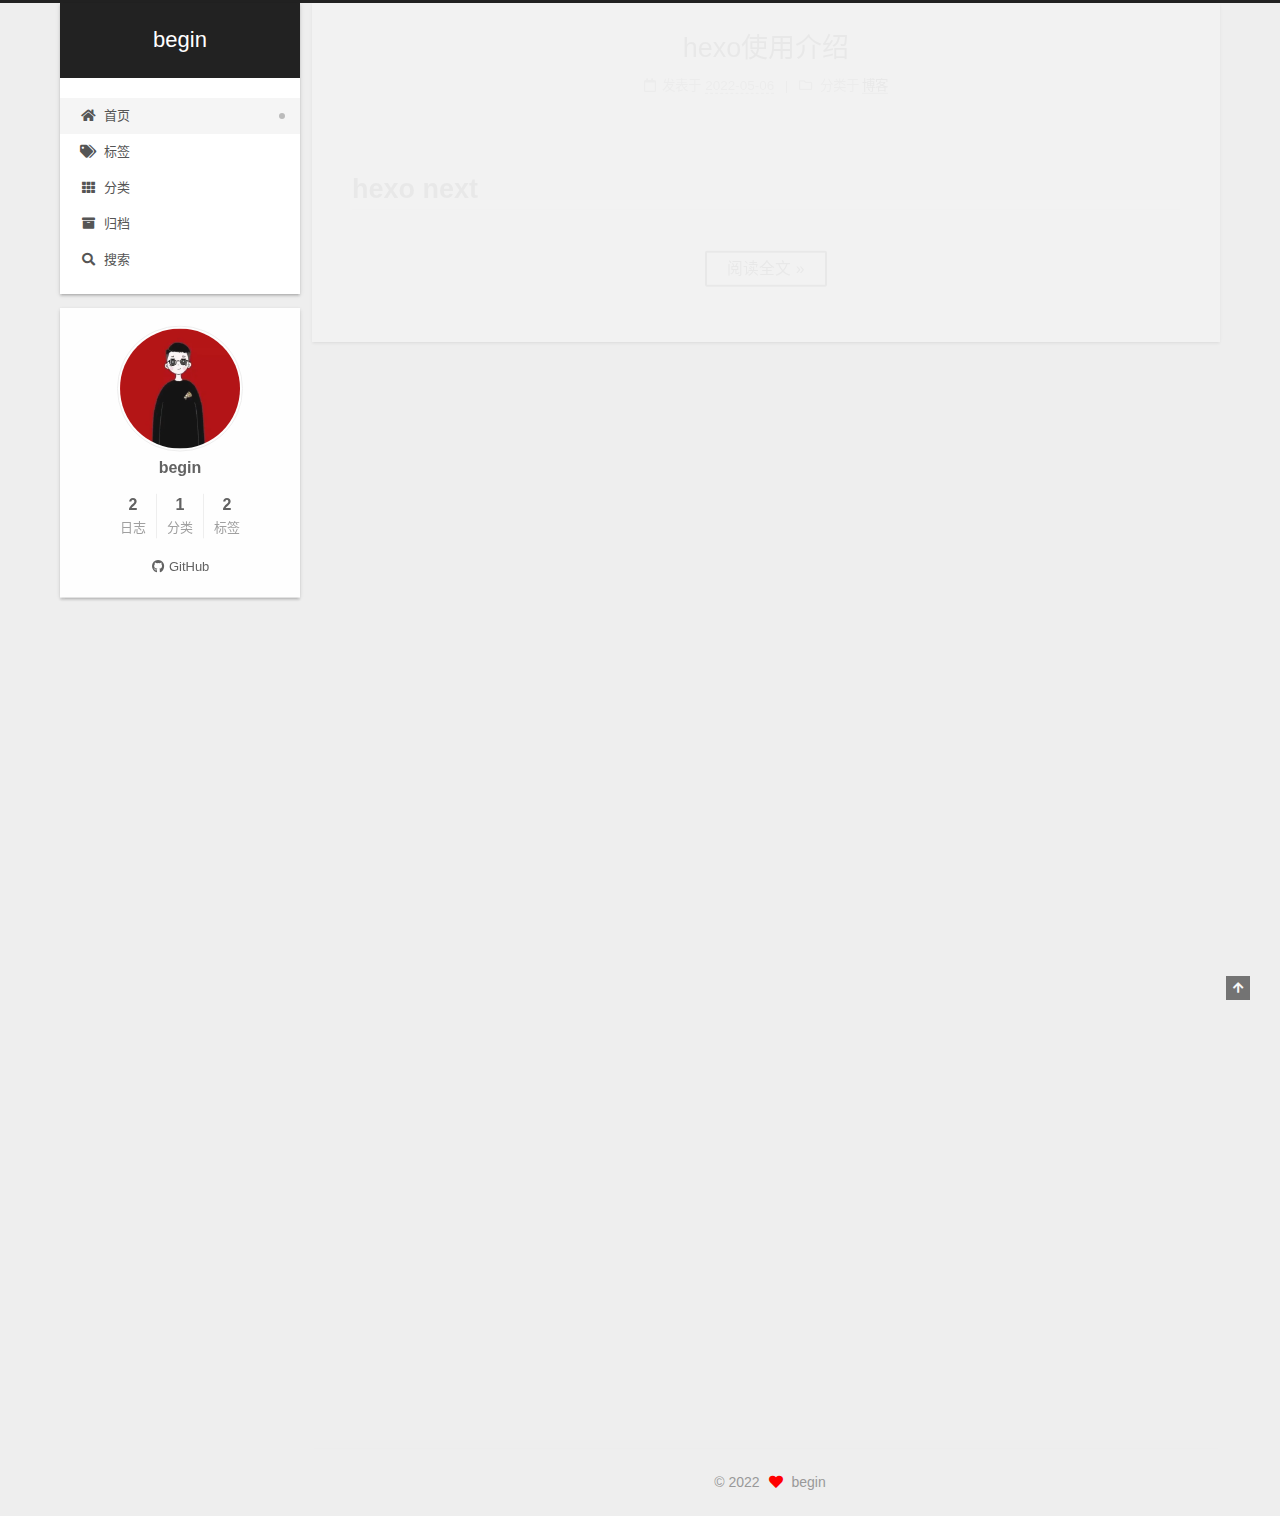
<file: index.html>
<!DOCTYPE html>
<html lang="zh-CN">
<head>
  <meta charset="UTF-8">
<meta name="viewport" content="width=device-width, initial-scale=1, maximum-scale=2">
<meta name="theme-color" content="#222">
<meta name="generator" content="Hexo 6.1.0">
  <link rel="apple-touch-icon" sizes="180x180" href="/images/apple-touch-icon-next.png">
  <link rel="icon" type="image/png" sizes="32x32" href="/images/favicon-32x32-next.png">
  <link rel="icon" type="image/png" sizes="16x16" href="/images/favicon-16x16-next.png">
  <link rel="mask-icon" href="/images/logo.svg" color="#222">

<link rel="stylesheet" href="/css/main.css">


<link rel="stylesheet" href="/lib/font-awesome/css/all.min.css">

<script id="hexo-configurations">
    var NexT = window.NexT || {};
    var CONFIG = {"hostname":"hellobegin.club","root":"/","scheme":"Gemini","version":"7.8.0","exturl":false,"sidebar":{"position":"left","display":"post","padding":18,"offset":12,"onmobile":false},"copycode":{"enable":false,"show_result":false,"style":null},"back2top":{"enable":true,"sidebar":false,"scrollpercent":false},"bookmark":{"enable":false,"color":"#222","save":"auto"},"fancybox":false,"mediumzoom":false,"lazyload":false,"pangu":false,"comments":{"style":"tabs","active":null,"storage":true,"lazyload":false,"nav":null},"algolia":{"hits":{"per_page":10},"labels":{"input_placeholder":"Search for Posts","hits_empty":"We didn't find any results for the search: ${query}","hits_stats":"${hits} results found in ${time} ms"}},"localsearch":{"enable":true,"trigger":"auto","top_n_per_article":1,"unescape":false,"preload":false},"motion":{"enable":true,"async":false,"transition":{"post_block":"fadeIn","post_header":"slideDownIn","post_body":"slideDownIn","coll_header":"slideLeftIn","sidebar":"slideUpIn"}},"path":"search.xml"};
  </script>

  <meta property="og:type" content="website">
<meta property="og:title" content="begin">
<meta property="og:url" content="http://hellobegin.club/index.html">
<meta property="og:site_name" content="begin">
<meta property="og:locale" content="zh_CN">
<meta property="article:author" content="begin">
<meta name="twitter:card" content="summary">

<link rel="canonical" href="http://hellobegin.club/">


<script id="page-configurations">
  // https://hexo.io/docs/variables.html
  CONFIG.page = {
    sidebar: "",
    isHome : true,
    isPost : false,
    lang   : 'zh-CN'
  };
</script>

  <title>begin</title>
  






  <noscript>
  <style>
  .use-motion .brand,
  .use-motion .menu-item,
  .sidebar-inner,
  .use-motion .post-block,
  .use-motion .pagination,
  .use-motion .comments,
  .use-motion .post-header,
  .use-motion .post-body,
  .use-motion .collection-header { opacity: initial; }

  .use-motion .site-title,
  .use-motion .site-subtitle {
    opacity: initial;
    top: initial;
  }

  .use-motion .logo-line-before i { left: initial; }
  .use-motion .logo-line-after i { right: initial; }
  </style>
</noscript>

</head>

<body itemscope itemtype="http://schema.org/WebPage">
  <div class="container use-motion">
    <div class="headband"></div>

    <header class="header" itemscope itemtype="http://schema.org/WPHeader">
      <div class="header-inner"><div class="site-brand-container">
  <div class="site-nav-toggle">
    <div class="toggle" aria-label="切换导航栏">
      <span class="toggle-line toggle-line-first"></span>
      <span class="toggle-line toggle-line-middle"></span>
      <span class="toggle-line toggle-line-last"></span>
    </div>
  </div>

  <div class="site-meta">

    <a href="/" class="brand" rel="start">
      <span class="logo-line-before"><i></i></span>
      <h1 class="site-title">begin</h1>
      <span class="logo-line-after"><i></i></span>
    </a>
  </div>

  <div class="site-nav-right">
    <div class="toggle popup-trigger">
        <i class="fa fa-search fa-fw fa-lg"></i>
    </div>
  </div>
</div>




<nav class="site-nav">
  <ul id="menu" class="main-menu menu">
        <li class="menu-item menu-item-home">

    <a href="/" rel="section"><i class="fa fa-home fa-fw"></i>首页</a>

  </li>
        <li class="menu-item menu-item-tags">

    <a href="/tags/" rel="section"><i class="fa fa-tags fa-fw"></i>标签</a>

  </li>
        <li class="menu-item menu-item-categories">

    <a href="/categories/" rel="section"><i class="fa fa-th fa-fw"></i>分类</a>

  </li>
        <li class="menu-item menu-item-archives">

    <a href="/archives/" rel="section"><i class="fa fa-archive fa-fw"></i>归档</a>

  </li>
      <li class="menu-item menu-item-search">
        <a role="button" class="popup-trigger"><i class="fa fa-search fa-fw"></i>搜索
        </a>
      </li>
  </ul>
</nav>



  <div class="search-pop-overlay">
    <div class="popup search-popup">
        <div class="search-header">
  <span class="search-icon">
    <i class="fa fa-search"></i>
  </span>
  <div class="search-input-container">
    <input autocomplete="off" autocapitalize="off"
           placeholder="搜索..." spellcheck="false"
           type="search" class="search-input">
  </div>
  <span class="popup-btn-close">
    <i class="fa fa-times-circle"></i>
  </span>
</div>
<div id="search-result">
  <div id="no-result">
    <i class="fa fa-spinner fa-pulse fa-5x fa-fw"></i>
  </div>
</div>

    </div>
  </div>

</div>
    </header>

    
  <div class="back-to-top">
    <i class="fa fa-arrow-up"></i>
    <span>0%</span>
  </div>


    <main class="main">
      <div class="main-inner">
        <div class="content-wrap">
          

          <div class="content index posts-expand">
            
      
  
  
  <article itemscope itemtype="http://schema.org/Article" class="post-block" lang="zh-CN">
    <link itemprop="mainEntityOfPage" href="http://hellobegin.club/2022/05/06/begin/">

    <span hidden itemprop="author" itemscope itemtype="http://schema.org/Person">
      <meta itemprop="image" content="/images/1.webp">
      <meta itemprop="name" content="begin">
      <meta itemprop="description" content="">
    </span>

    <span hidden itemprop="publisher" itemscope itemtype="http://schema.org/Organization">
      <meta itemprop="name" content="begin">
    </span>
      <header class="post-header">
        <h2 class="post-title" itemprop="name headline">
          
            <a href="/2022/05/06/begin/" class="post-title-link" itemprop="url">hexo使用介绍</a>
        </h2>

        <div class="post-meta">
            <span class="post-meta-item">
              <span class="post-meta-item-icon">
                <i class="far fa-calendar"></i>
              </span>
              <span class="post-meta-item-text">发表于</span>
              

              <time title="创建时间：2022-05-06 11:41:09 / 修改时间：12:03:25" itemprop="dateCreated datePublished" datetime="2022-05-06T11:41:09+08:00">2022-05-06</time>
            </span>
            <span class="post-meta-item">
              <span class="post-meta-item-icon">
                <i class="far fa-folder"></i>
              </span>
              <span class="post-meta-item-text">分类于</span>
                <span itemprop="about" itemscope itemtype="http://schema.org/Thing">
                  <a href="/categories/%E5%8D%9A%E5%AE%A2/" itemprop="url" rel="index"><span itemprop="name">博客</span></a>
                </span>
            </span>

          

        </div>
      </header>

    
    
    
    <div class="post-body" itemprop="articleBody">

      
          <h1 id="hexo-next"><a href="#hexo-next" class="headerlink" title="hexo next"></a>hexo next</h1>
          <!--noindex-->
            <div class="post-button">
              <a class="btn" href="/2022/05/06/begin/#more" rel="contents">
                阅读全文 &raquo;
              </a>
            </div>
          <!--/noindex-->
        
      
    </div>

    
    
    
      <footer class="post-footer">
        <div class="post-eof"></div>
      </footer>
  </article>
  
  
  

      
  
  
  <article itemscope itemtype="http://schema.org/Article" class="post-block" lang="zh-CN">
    <link itemprop="mainEntityOfPage" href="http://hellobegin.club/2022/05/06/hello-world/">

    <span hidden itemprop="author" itemscope itemtype="http://schema.org/Person">
      <meta itemprop="image" content="/images/1.webp">
      <meta itemprop="name" content="begin">
      <meta itemprop="description" content="">
    </span>

    <span hidden itemprop="publisher" itemscope itemtype="http://schema.org/Organization">
      <meta itemprop="name" content="begin">
    </span>
      <header class="post-header">
        <h2 class="post-title" itemprop="name headline">
          
            <a href="/2022/05/06/hello-world/" class="post-title-link" itemprop="url">Hello World</a>
        </h2>

        <div class="post-meta">
            <span class="post-meta-item">
              <span class="post-meta-item-icon">
                <i class="far fa-calendar"></i>
              </span>
              <span class="post-meta-item-text">发表于</span>

              <time title="创建时间：2022-05-06 10:48:52" itemprop="dateCreated datePublished" datetime="2022-05-06T10:48:52+08:00">2022-05-06</time>
            </span>

          

        </div>
      </header>

    
    
    
    <div class="post-body" itemprop="articleBody">

      
          <p>Welcome to <a target="_blank" rel="noopener" href="https://hexo.io/">Hexo</a>! This is your very first post. Check <a target="_blank" rel="noopener" href="https://hexo.io/docs/">documentation</a> for more info. If you get any problems when using Hexo, you can find the answer in <a target="_blank" rel="noopener" href="https://hexo.io/docs/troubleshooting.html">troubleshooting</a> or you can ask me on <a target="_blank" rel="noopener" href="https://github.com/hexojs/hexo/issues">GitHub</a>.</p>
<h2 id="Quick-Start"><a href="#Quick-Start" class="headerlink" title="Quick Start"></a>Quick Start</h2><h3 id="Create-a-new-post"><a href="#Create-a-new-post" class="headerlink" title="Create a new post"></a>Create a new post</h3><figure class="highlight bash"><table><tr><td class="gutter"><pre><span class="line">1</span><br></pre></td><td class="code"><pre><span class="line">$ hexo new <span class="string">&quot;My New Post&quot;</span></span><br></pre></td></tr></table></figure>

<p>More info: <a target="_blank" rel="noopener" href="https://hexo.io/docs/writing.html">Writing</a></p>
<h3 id="Run-server"><a href="#Run-server" class="headerlink" title="Run server"></a>Run server</h3><figure class="highlight bash"><table><tr><td class="gutter"><pre><span class="line">1</span><br></pre></td><td class="code"><pre><span class="line">$ hexo server</span><br></pre></td></tr></table></figure>

<p>More info: <a target="_blank" rel="noopener" href="https://hexo.io/docs/server.html">Server</a></p>
<h3 id="Generate-static-files"><a href="#Generate-static-files" class="headerlink" title="Generate static files"></a>Generate static files</h3><figure class="highlight bash"><table><tr><td class="gutter"><pre><span class="line">1</span><br></pre></td><td class="code"><pre><span class="line">$ hexo generate</span><br></pre></td></tr></table></figure>

<p>More info: <a target="_blank" rel="noopener" href="https://hexo.io/docs/generating.html">Generating</a></p>
<h3 id="Deploy-to-remote-sites"><a href="#Deploy-to-remote-sites" class="headerlink" title="Deploy to remote sites"></a>Deploy to remote sites</h3><figure class="highlight bash"><table><tr><td class="gutter"><pre><span class="line">1</span><br></pre></td><td class="code"><pre><span class="line">$ hexo deploy</span><br></pre></td></tr></table></figure>

<p>More info: <a target="_blank" rel="noopener" href="https://hexo.io/docs/one-command-deployment.html">Deployment</a></p>

      
    </div>

    
    
    
      <footer class="post-footer">
        <div class="post-eof"></div>
      </footer>
  </article>
  
  
  


  



          </div>
          

<script>
  window.addEventListener('tabs:register', () => {
    let { activeClass } = CONFIG.comments;
    if (CONFIG.comments.storage) {
      activeClass = localStorage.getItem('comments_active') || activeClass;
    }
    if (activeClass) {
      let activeTab = document.querySelector(`a[href="#comment-${activeClass}"]`);
      if (activeTab) {
        activeTab.click();
      }
    }
  });
  if (CONFIG.comments.storage) {
    window.addEventListener('tabs:click', event => {
      if (!event.target.matches('.tabs-comment .tab-content .tab-pane')) return;
      let commentClass = event.target.classList[1];
      localStorage.setItem('comments_active', commentClass);
    });
  }
</script>

        </div>
          
  
  <div class="toggle sidebar-toggle">
    <span class="toggle-line toggle-line-first"></span>
    <span class="toggle-line toggle-line-middle"></span>
    <span class="toggle-line toggle-line-last"></span>
  </div>

  <aside class="sidebar">
    <div class="sidebar-inner">

      <ul class="sidebar-nav motion-element">
        <li class="sidebar-nav-toc">
          文章目录
        </li>
        <li class="sidebar-nav-overview">
          站点概览
        </li>
      </ul>

      <!--noindex-->
      <div class="post-toc-wrap sidebar-panel">
      </div>
      <!--/noindex-->

      <div class="site-overview-wrap sidebar-panel">
        <div class="site-author motion-element" itemprop="author" itemscope itemtype="http://schema.org/Person">
    <img class="site-author-image" itemprop="image" alt="begin"
      src="/images/1.webp">
  <p class="site-author-name" itemprop="name">begin</p>
  <div class="site-description" itemprop="description"></div>
</div>
<div class="site-state-wrap motion-element">
  <nav class="site-state">
      <div class="site-state-item site-state-posts">
          <a href="/archives/">
        
          <span class="site-state-item-count">2</span>
          <span class="site-state-item-name">日志</span>
        </a>
      </div>
      <div class="site-state-item site-state-categories">
            <a href="/categories/">
          
        <span class="site-state-item-count">1</span>
        <span class="site-state-item-name">分类</span></a>
      </div>
      <div class="site-state-item site-state-tags">
            <a href="/tags/">
          
        <span class="site-state-item-count">2</span>
        <span class="site-state-item-name">标签</span></a>
      </div>
  </nav>
</div>
  <div class="links-of-author motion-element">
      <span class="links-of-author-item">
        <a href="https://github.com/helloBegin" title="GitHub → https:&#x2F;&#x2F;github.com&#x2F;helloBegin" rel="noopener" target="_blank"><i class="fab fa-github fa-fw"></i>GitHub</a>
      </span>
  </div>



      </div>

    </div>
  </aside>
  <div id="sidebar-dimmer"></div>


      </div>
    </main>

    <footer class="footer">
      <div class="footer-inner">
        

        

<div class="copyright">
  
  &copy; 
  <span itemprop="copyrightYear">2022</span>
  <span class="with-love">
    <i class="fa fa-heart"></i>
  </span>
  <span class="author" itemprop="copyrightHolder">begin</span>
</div>

<!--
  <div class="powered-by">由 <a href="https://hexo.io/" class="theme-link" rel="noopener" target="_blank">Hexo</a> & <a href="https://theme-next.org/" class="theme-link" rel="noopener" target="_blank">NexT.Gemini</a> 强力驱动
  </div>-->

        








      </div>
    </footer>
  </div>

  
  <script src="/lib/anime.min.js"></script>
  <script src="/lib/velocity/velocity.min.js"></script>
  <script src="/lib/velocity/velocity.ui.min.js"></script>

<script src="/js/utils.js"></script>

<script src="/js/motion.js"></script>


<script src="/js/schemes/pisces.js"></script>


<script src="/js/next-boot.js"></script>




  




  
<script src="/js/local-search.js"></script>













  

  

</body>
</html>
</file>
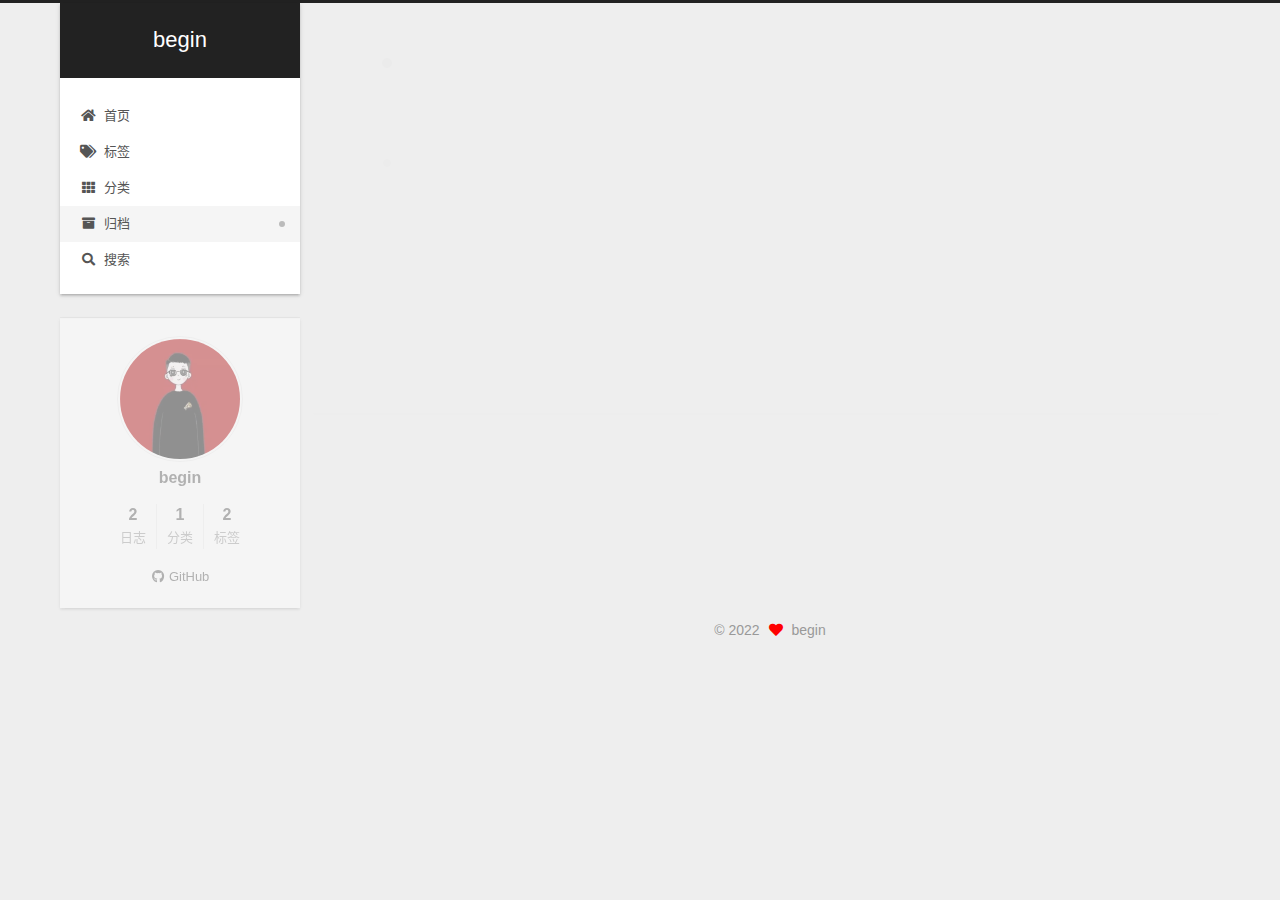
<file: archives/index.html>
<!DOCTYPE html>
<html lang="zh-CN">
<head>
  <meta charset="UTF-8">
<meta name="viewport" content="width=device-width, initial-scale=1, maximum-scale=2">
<meta name="theme-color" content="#222">
<meta name="generator" content="Hexo 6.1.0">
  <link rel="apple-touch-icon" sizes="180x180" href="/images/apple-touch-icon-next.png">
  <link rel="icon" type="image/png" sizes="32x32" href="/images/favicon-32x32-next.png">
  <link rel="icon" type="image/png" sizes="16x16" href="/images/favicon-16x16-next.png">
  <link rel="mask-icon" href="/images/logo.svg" color="#222">

<link rel="stylesheet" href="/css/main.css">


<link rel="stylesheet" href="/lib/font-awesome/css/all.min.css">

<script id="hexo-configurations">
    var NexT = window.NexT || {};
    var CONFIG = {"hostname":"hellobegin.club","root":"/","scheme":"Gemini","version":"7.8.0","exturl":false,"sidebar":{"position":"left","display":"post","padding":18,"offset":12,"onmobile":false},"copycode":{"enable":false,"show_result":false,"style":null},"back2top":{"enable":true,"sidebar":false,"scrollpercent":false},"bookmark":{"enable":false,"color":"#222","save":"auto"},"fancybox":false,"mediumzoom":false,"lazyload":false,"pangu":false,"comments":{"style":"tabs","active":null,"storage":true,"lazyload":false,"nav":null},"algolia":{"hits":{"per_page":10},"labels":{"input_placeholder":"Search for Posts","hits_empty":"We didn't find any results for the search: ${query}","hits_stats":"${hits} results found in ${time} ms"}},"localsearch":{"enable":true,"trigger":"auto","top_n_per_article":1,"unescape":false,"preload":false},"motion":{"enable":true,"async":false,"transition":{"post_block":"fadeIn","post_header":"slideDownIn","post_body":"slideDownIn","coll_header":"slideLeftIn","sidebar":"slideUpIn"}},"path":"search.xml"};
  </script>

  <meta property="og:type" content="website">
<meta property="og:title" content="begin">
<meta property="og:url" content="http://hellobegin.club/archives/index.html">
<meta property="og:site_name" content="begin">
<meta property="og:locale" content="zh_CN">
<meta property="article:author" content="begin">
<meta name="twitter:card" content="summary">

<link rel="canonical" href="http://hellobegin.club/archives/">


<script id="page-configurations">
  // https://hexo.io/docs/variables.html
  CONFIG.page = {
    sidebar: "",
    isHome : false,
    isPost : false,
    lang   : 'zh-CN'
  };
</script>

  <title>归档 | begin</title>
  






  <noscript>
  <style>
  .use-motion .brand,
  .use-motion .menu-item,
  .sidebar-inner,
  .use-motion .post-block,
  .use-motion .pagination,
  .use-motion .comments,
  .use-motion .post-header,
  .use-motion .post-body,
  .use-motion .collection-header { opacity: initial; }

  .use-motion .site-title,
  .use-motion .site-subtitle {
    opacity: initial;
    top: initial;
  }

  .use-motion .logo-line-before i { left: initial; }
  .use-motion .logo-line-after i { right: initial; }
  </style>
</noscript>

</head>

<body itemscope itemtype="http://schema.org/WebPage">
  <div class="container use-motion">
    <div class="headband"></div>

    <header class="header" itemscope itemtype="http://schema.org/WPHeader">
      <div class="header-inner"><div class="site-brand-container">
  <div class="site-nav-toggle">
    <div class="toggle" aria-label="切换导航栏">
      <span class="toggle-line toggle-line-first"></span>
      <span class="toggle-line toggle-line-middle"></span>
      <span class="toggle-line toggle-line-last"></span>
    </div>
  </div>

  <div class="site-meta">

    <a href="/" class="brand" rel="start">
      <span class="logo-line-before"><i></i></span>
      <h1 class="site-title">begin</h1>
      <span class="logo-line-after"><i></i></span>
    </a>
  </div>

  <div class="site-nav-right">
    <div class="toggle popup-trigger">
        <i class="fa fa-search fa-fw fa-lg"></i>
    </div>
  </div>
</div>




<nav class="site-nav">
  <ul id="menu" class="main-menu menu">
        <li class="menu-item menu-item-home">

    <a href="/" rel="section"><i class="fa fa-home fa-fw"></i>首页</a>

  </li>
        <li class="menu-item menu-item-tags">

    <a href="/tags/" rel="section"><i class="fa fa-tags fa-fw"></i>标签</a>

  </li>
        <li class="menu-item menu-item-categories">

    <a href="/categories/" rel="section"><i class="fa fa-th fa-fw"></i>分类</a>

  </li>
        <li class="menu-item menu-item-archives">

    <a href="/archives/" rel="section"><i class="fa fa-archive fa-fw"></i>归档</a>

  </li>
      <li class="menu-item menu-item-search">
        <a role="button" class="popup-trigger"><i class="fa fa-search fa-fw"></i>搜索
        </a>
      </li>
  </ul>
</nav>



  <div class="search-pop-overlay">
    <div class="popup search-popup">
        <div class="search-header">
  <span class="search-icon">
    <i class="fa fa-search"></i>
  </span>
  <div class="search-input-container">
    <input autocomplete="off" autocapitalize="off"
           placeholder="搜索..." spellcheck="false"
           type="search" class="search-input">
  </div>
  <span class="popup-btn-close">
    <i class="fa fa-times-circle"></i>
  </span>
</div>
<div id="search-result">
  <div id="no-result">
    <i class="fa fa-spinner fa-pulse fa-5x fa-fw"></i>
  </div>
</div>

    </div>
  </div>

</div>
    </header>

    
  <div class="back-to-top">
    <i class="fa fa-arrow-up"></i>
    <span>0%</span>
  </div>


    <main class="main">
      <div class="main-inner">
        <div class="content-wrap">
          

          <div class="content archive">
            

  
  
  
  <div class="post-block">
    <div class="posts-collapse">
      <div class="collection-title">
        <span class="collection-header">嗯..! 目前共计 2 篇日志。 继续努力。</span>
      </div>

      
    <div class="collection-year">
      <span class="collection-header">2022</span>
    </div>

  <article itemscope itemtype="http://schema.org/Article">
    <header class="post-header">

      <div class="post-meta">
        <time itemprop="dateCreated"
              datetime="2022-05-06T11:41:09+08:00"
              content="2022-05-06">
          05-06
        </time>
      </div>

      <div class="post-title">
          <a class="post-title-link" href="/2022/05/06/begin/" itemprop="url">
            <span itemprop="name">hexo使用介绍</span>
          </a>
      </div>

    </header>
  </article>

  <article itemscope itemtype="http://schema.org/Article">
    <header class="post-header">

      <div class="post-meta">
        <time itemprop="dateCreated"
              datetime="2022-05-06T10:48:52+08:00"
              content="2022-05-06">
          05-06
        </time>
      </div>

      <div class="post-title">
          <a class="post-title-link" href="/2022/05/06/hello-world/" itemprop="url">
            <span itemprop="name">Hello World</span>
          </a>
      </div>

    </header>
  </article>


    </div>
  </div>
  
  
  

  



          </div>
          

<script>
  window.addEventListener('tabs:register', () => {
    let { activeClass } = CONFIG.comments;
    if (CONFIG.comments.storage) {
      activeClass = localStorage.getItem('comments_active') || activeClass;
    }
    if (activeClass) {
      let activeTab = document.querySelector(`a[href="#comment-${activeClass}"]`);
      if (activeTab) {
        activeTab.click();
      }
    }
  });
  if (CONFIG.comments.storage) {
    window.addEventListener('tabs:click', event => {
      if (!event.target.matches('.tabs-comment .tab-content .tab-pane')) return;
      let commentClass = event.target.classList[1];
      localStorage.setItem('comments_active', commentClass);
    });
  }
</script>

        </div>
          
  
  <div class="toggle sidebar-toggle">
    <span class="toggle-line toggle-line-first"></span>
    <span class="toggle-line toggle-line-middle"></span>
    <span class="toggle-line toggle-line-last"></span>
  </div>

  <aside class="sidebar">
    <div class="sidebar-inner">

      <ul class="sidebar-nav motion-element">
        <li class="sidebar-nav-toc">
          文章目录
        </li>
        <li class="sidebar-nav-overview">
          站点概览
        </li>
      </ul>

      <!--noindex-->
      <div class="post-toc-wrap sidebar-panel">
      </div>
      <!--/noindex-->

      <div class="site-overview-wrap sidebar-panel">
        <div class="site-author motion-element" itemprop="author" itemscope itemtype="http://schema.org/Person">
    <img class="site-author-image" itemprop="image" alt="begin"
      src="/images/1.webp">
  <p class="site-author-name" itemprop="name">begin</p>
  <div class="site-description" itemprop="description"></div>
</div>
<div class="site-state-wrap motion-element">
  <nav class="site-state">
      <div class="site-state-item site-state-posts">
          <a href="/archives/">
        
          <span class="site-state-item-count">2</span>
          <span class="site-state-item-name">日志</span>
        </a>
      </div>
      <div class="site-state-item site-state-categories">
            <a href="/categories/">
          
        <span class="site-state-item-count">1</span>
        <span class="site-state-item-name">分类</span></a>
      </div>
      <div class="site-state-item site-state-tags">
            <a href="/tags/">
          
        <span class="site-state-item-count">2</span>
        <span class="site-state-item-name">标签</span></a>
      </div>
  </nav>
</div>
  <div class="links-of-author motion-element">
      <span class="links-of-author-item">
        <a href="https://github.com/helloBegin" title="GitHub → https:&#x2F;&#x2F;github.com&#x2F;helloBegin" rel="noopener" target="_blank"><i class="fab fa-github fa-fw"></i>GitHub</a>
      </span>
  </div>



      </div>

    </div>
  </aside>
  <div id="sidebar-dimmer"></div>


      </div>
    </main>

    <footer class="footer">
      <div class="footer-inner">
        

        

<div class="copyright">
  
  &copy; 
  <span itemprop="copyrightYear">2022</span>
  <span class="with-love">
    <i class="fa fa-heart"></i>
  </span>
  <span class="author" itemprop="copyrightHolder">begin</span>
</div>

<!--
  <div class="powered-by">由 <a href="https://hexo.io/" class="theme-link" rel="noopener" target="_blank">Hexo</a> & <a href="https://theme-next.org/" class="theme-link" rel="noopener" target="_blank">NexT.Gemini</a> 强力驱动
  </div>-->

        








      </div>
    </footer>
  </div>

  
  <script src="/lib/anime.min.js"></script>
  <script src="/lib/velocity/velocity.min.js"></script>
  <script src="/lib/velocity/velocity.ui.min.js"></script>

<script src="/js/utils.js"></script>

<script src="/js/motion.js"></script>


<script src="/js/schemes/pisces.js"></script>


<script src="/js/next-boot.js"></script>




  




  
<script src="/js/local-search.js"></script>













  

  

</body>
</html>
</file>
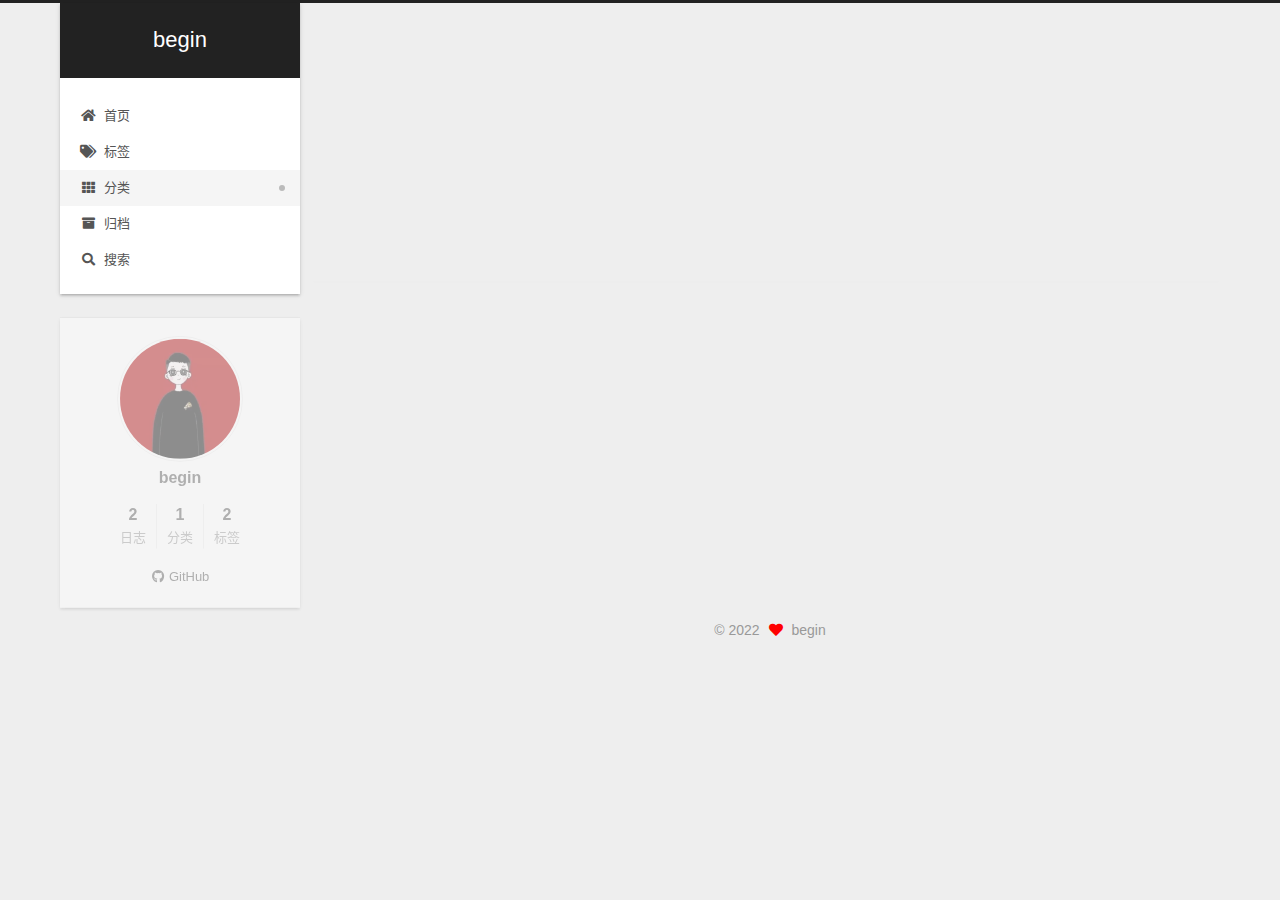
<file: categories/index.html>
<!DOCTYPE html>
<html lang="zh-CN">
<head>
  <meta charset="UTF-8">
<meta name="viewport" content="width=device-width, initial-scale=1, maximum-scale=2">
<meta name="theme-color" content="#222">
<meta name="generator" content="Hexo 6.1.0">
  <link rel="apple-touch-icon" sizes="180x180" href="/images/apple-touch-icon-next.png">
  <link rel="icon" type="image/png" sizes="32x32" href="/images/favicon-32x32-next.png">
  <link rel="icon" type="image/png" sizes="16x16" href="/images/favicon-16x16-next.png">
  <link rel="mask-icon" href="/images/logo.svg" color="#222">

<link rel="stylesheet" href="/css/main.css">


<link rel="stylesheet" href="/lib/font-awesome/css/all.min.css">

<script id="hexo-configurations">
    var NexT = window.NexT || {};
    var CONFIG = {"hostname":"hellobegin.club","root":"/","scheme":"Gemini","version":"7.8.0","exturl":false,"sidebar":{"position":"left","display":"post","padding":18,"offset":12,"onmobile":false},"copycode":{"enable":false,"show_result":false,"style":null},"back2top":{"enable":true,"sidebar":false,"scrollpercent":false},"bookmark":{"enable":false,"color":"#222","save":"auto"},"fancybox":false,"mediumzoom":false,"lazyload":false,"pangu":false,"comments":{"style":"tabs","active":null,"storage":true,"lazyload":false,"nav":null},"algolia":{"hits":{"per_page":10},"labels":{"input_placeholder":"Search for Posts","hits_empty":"We didn't find any results for the search: ${query}","hits_stats":"${hits} results found in ${time} ms"}},"localsearch":{"enable":true,"trigger":"auto","top_n_per_article":1,"unescape":false,"preload":false},"motion":{"enable":true,"async":false,"transition":{"post_block":"fadeIn","post_header":"slideDownIn","post_body":"slideDownIn","coll_header":"slideLeftIn","sidebar":"slideUpIn"}},"path":"search.xml"};
  </script>

  <meta property="og:type" content="website">
<meta property="og:title" content="分类">
<meta property="og:url" content="http://hellobegin.club/categories/index.html">
<meta property="og:site_name" content="begin">
<meta property="og:locale" content="zh_CN">
<meta property="article:published_time" content="2022-05-06T03:17:25.000Z">
<meta property="article:modified_time" content="2022-05-06T03:19:03.201Z">
<meta property="article:author" content="begin">
<meta name="twitter:card" content="summary">

<link rel="canonical" href="http://hellobegin.club/categories/">


<script id="page-configurations">
  // https://hexo.io/docs/variables.html
  CONFIG.page = {
    sidebar: "",
    isHome : false,
    isPost : false,
    lang   : 'zh-CN'
  };
</script>

  <title>分类 | begin
</title>
  






  <noscript>
  <style>
  .use-motion .brand,
  .use-motion .menu-item,
  .sidebar-inner,
  .use-motion .post-block,
  .use-motion .pagination,
  .use-motion .comments,
  .use-motion .post-header,
  .use-motion .post-body,
  .use-motion .collection-header { opacity: initial; }

  .use-motion .site-title,
  .use-motion .site-subtitle {
    opacity: initial;
    top: initial;
  }

  .use-motion .logo-line-before i { left: initial; }
  .use-motion .logo-line-after i { right: initial; }
  </style>
</noscript>

</head>

<body itemscope itemtype="http://schema.org/WebPage">
  <div class="container use-motion">
    <div class="headband"></div>

    <header class="header" itemscope itemtype="http://schema.org/WPHeader">
      <div class="header-inner"><div class="site-brand-container">
  <div class="site-nav-toggle">
    <div class="toggle" aria-label="切换导航栏">
      <span class="toggle-line toggle-line-first"></span>
      <span class="toggle-line toggle-line-middle"></span>
      <span class="toggle-line toggle-line-last"></span>
    </div>
  </div>

  <div class="site-meta">

    <a href="/" class="brand" rel="start">
      <span class="logo-line-before"><i></i></span>
      <h1 class="site-title">begin</h1>
      <span class="logo-line-after"><i></i></span>
    </a>
  </div>

  <div class="site-nav-right">
    <div class="toggle popup-trigger">
        <i class="fa fa-search fa-fw fa-lg"></i>
    </div>
  </div>
</div>




<nav class="site-nav">
  <ul id="menu" class="main-menu menu">
        <li class="menu-item menu-item-home">

    <a href="/" rel="section"><i class="fa fa-home fa-fw"></i>首页</a>

  </li>
        <li class="menu-item menu-item-tags">

    <a href="/tags/" rel="section"><i class="fa fa-tags fa-fw"></i>标签</a>

  </li>
        <li class="menu-item menu-item-categories">

    <a href="/categories/" rel="section"><i class="fa fa-th fa-fw"></i>分类</a>

  </li>
        <li class="menu-item menu-item-archives">

    <a href="/archives/" rel="section"><i class="fa fa-archive fa-fw"></i>归档</a>

  </li>
      <li class="menu-item menu-item-search">
        <a role="button" class="popup-trigger"><i class="fa fa-search fa-fw"></i>搜索
        </a>
      </li>
  </ul>
</nav>



  <div class="search-pop-overlay">
    <div class="popup search-popup">
        <div class="search-header">
  <span class="search-icon">
    <i class="fa fa-search"></i>
  </span>
  <div class="search-input-container">
    <input autocomplete="off" autocapitalize="off"
           placeholder="搜索..." spellcheck="false"
           type="search" class="search-input">
  </div>
  <span class="popup-btn-close">
    <i class="fa fa-times-circle"></i>
  </span>
</div>
<div id="search-result">
  <div id="no-result">
    <i class="fa fa-spinner fa-pulse fa-5x fa-fw"></i>
  </div>
</div>

    </div>
  </div>

</div>
    </header>

    
  <div class="back-to-top">
    <i class="fa fa-arrow-up"></i>
    <span>0%</span>
  </div>


    <main class="main">
      <div class="main-inner">
        <div class="content-wrap">
          
  
  

          <div class="content page posts-expand">
            

    
    
    
    <div class="post-block" lang="zh-CN">
      <header class="post-header">

<h1 class="post-title" itemprop="name headline">分类
</h1>

<div class="post-meta">
  

</div>

</header>

      
      
      
      <div class="post-body">
          <div class="category-all-page">
            <div class="category-all-title">
              目前共计 1 个分类
            </div>
            <div class="category-all">
              <ul class="category-list"><li class="category-list-item"><a class="category-list-link" href="/categories/%E5%8D%9A%E5%AE%A2/">博客</a><span class="category-list-count">1</span></li></ul>
            </div>
          </div>
        
      </div>
      
      
      
    </div>
    

    
    
    


          </div>
          

<script>
  window.addEventListener('tabs:register', () => {
    let { activeClass } = CONFIG.comments;
    if (CONFIG.comments.storage) {
      activeClass = localStorage.getItem('comments_active') || activeClass;
    }
    if (activeClass) {
      let activeTab = document.querySelector(`a[href="#comment-${activeClass}"]`);
      if (activeTab) {
        activeTab.click();
      }
    }
  });
  if (CONFIG.comments.storage) {
    window.addEventListener('tabs:click', event => {
      if (!event.target.matches('.tabs-comment .tab-content .tab-pane')) return;
      let commentClass = event.target.classList[1];
      localStorage.setItem('comments_active', commentClass);
    });
  }
</script>

        </div>
          
  
  <div class="toggle sidebar-toggle">
    <span class="toggle-line toggle-line-first"></span>
    <span class="toggle-line toggle-line-middle"></span>
    <span class="toggle-line toggle-line-last"></span>
  </div>

  <aside class="sidebar">
    <div class="sidebar-inner">

      <ul class="sidebar-nav motion-element">
        <li class="sidebar-nav-toc">
          文章目录
        </li>
        <li class="sidebar-nav-overview">
          站点概览
        </li>
      </ul>

      <!--noindex-->
      <div class="post-toc-wrap sidebar-panel">
      </div>
      <!--/noindex-->

      <div class="site-overview-wrap sidebar-panel">
        <div class="site-author motion-element" itemprop="author" itemscope itemtype="http://schema.org/Person">
    <img class="site-author-image" itemprop="image" alt="begin"
      src="/images/1.webp">
  <p class="site-author-name" itemprop="name">begin</p>
  <div class="site-description" itemprop="description"></div>
</div>
<div class="site-state-wrap motion-element">
  <nav class="site-state">
      <div class="site-state-item site-state-posts">
          <a href="/archives/">
        
          <span class="site-state-item-count">2</span>
          <span class="site-state-item-name">日志</span>
        </a>
      </div>
      <div class="site-state-item site-state-categories">
            <a href="/categories/">
          
        <span class="site-state-item-count">1</span>
        <span class="site-state-item-name">分类</span></a>
      </div>
      <div class="site-state-item site-state-tags">
            <a href="/tags/">
          
        <span class="site-state-item-count">2</span>
        <span class="site-state-item-name">标签</span></a>
      </div>
  </nav>
</div>
  <div class="links-of-author motion-element">
      <span class="links-of-author-item">
        <a href="https://github.com/helloBegin" title="GitHub → https:&#x2F;&#x2F;github.com&#x2F;helloBegin" rel="noopener" target="_blank"><i class="fab fa-github fa-fw"></i>GitHub</a>
      </span>
  </div>



      </div>

    </div>
  </aside>
  <div id="sidebar-dimmer"></div>


      </div>
    </main>

    <footer class="footer">
      <div class="footer-inner">
        

        

<div class="copyright">
  
  &copy; 
  <span itemprop="copyrightYear">2022</span>
  <span class="with-love">
    <i class="fa fa-heart"></i>
  </span>
  <span class="author" itemprop="copyrightHolder">begin</span>
</div>

<!--
  <div class="powered-by">由 <a href="https://hexo.io/" class="theme-link" rel="noopener" target="_blank">Hexo</a> & <a href="https://theme-next.org/" class="theme-link" rel="noopener" target="_blank">NexT.Gemini</a> 强力驱动
  </div>-->

        








      </div>
    </footer>
  </div>

  
  <script src="/lib/anime.min.js"></script>
  <script src="/lib/velocity/velocity.min.js"></script>
  <script src="/lib/velocity/velocity.ui.min.js"></script>

<script src="/js/utils.js"></script>

<script src="/js/motion.js"></script>


<script src="/js/schemes/pisces.js"></script>


<script src="/js/next-boot.js"></script>




  




  
<script src="/js/local-search.js"></script>













  

  

</body>
</html>
</file>
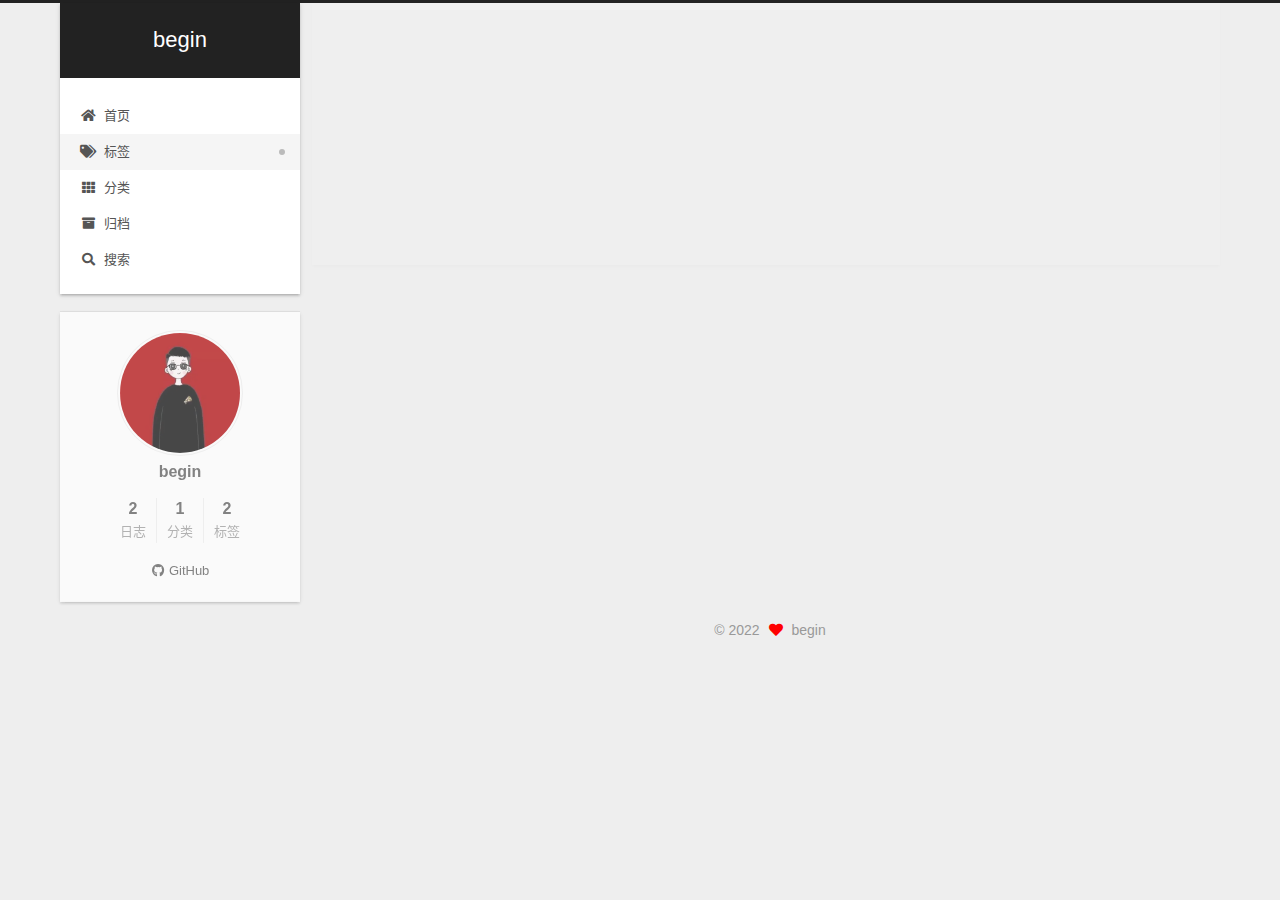
<file: tags/index.html>
<!DOCTYPE html>
<html lang="zh-CN">
<head>
  <meta charset="UTF-8">
<meta name="viewport" content="width=device-width, initial-scale=1, maximum-scale=2">
<meta name="theme-color" content="#222">
<meta name="generator" content="Hexo 6.1.0">
  <link rel="apple-touch-icon" sizes="180x180" href="/images/apple-touch-icon-next.png">
  <link rel="icon" type="image/png" sizes="32x32" href="/images/favicon-32x32-next.png">
  <link rel="icon" type="image/png" sizes="16x16" href="/images/favicon-16x16-next.png">
  <link rel="mask-icon" href="/images/logo.svg" color="#222">

<link rel="stylesheet" href="/css/main.css">


<link rel="stylesheet" href="/lib/font-awesome/css/all.min.css">

<script id="hexo-configurations">
    var NexT = window.NexT || {};
    var CONFIG = {"hostname":"hellobegin.club","root":"/","scheme":"Gemini","version":"7.8.0","exturl":false,"sidebar":{"position":"left","display":"post","padding":18,"offset":12,"onmobile":false},"copycode":{"enable":false,"show_result":false,"style":null},"back2top":{"enable":true,"sidebar":false,"scrollpercent":false},"bookmark":{"enable":false,"color":"#222","save":"auto"},"fancybox":false,"mediumzoom":false,"lazyload":false,"pangu":false,"comments":{"style":"tabs","active":null,"storage":true,"lazyload":false,"nav":null},"algolia":{"hits":{"per_page":10},"labels":{"input_placeholder":"Search for Posts","hits_empty":"We didn't find any results for the search: ${query}","hits_stats":"${hits} results found in ${time} ms"}},"localsearch":{"enable":true,"trigger":"auto","top_n_per_article":1,"unescape":false,"preload":false},"motion":{"enable":true,"async":false,"transition":{"post_block":"fadeIn","post_header":"slideDownIn","post_body":"slideDownIn","coll_header":"slideLeftIn","sidebar":"slideUpIn"}},"path":"search.xml"};
  </script>

  <meta property="og:type" content="website">
<meta property="og:title" content="标签">
<meta property="og:url" content="http://hellobegin.club/tags/index.html">
<meta property="og:site_name" content="begin">
<meta property="og:locale" content="zh_CN">
<meta property="article:published_time" content="2022-05-06T03:13:28.000Z">
<meta property="article:modified_time" content="2022-05-06T03:16:01.439Z">
<meta property="article:author" content="begin">
<meta name="twitter:card" content="summary">

<link rel="canonical" href="http://hellobegin.club/tags/">


<script id="page-configurations">
  // https://hexo.io/docs/variables.html
  CONFIG.page = {
    sidebar: "",
    isHome : false,
    isPost : false,
    lang   : 'zh-CN'
  };
</script>

  <title>标签 | begin
</title>
  






  <noscript>
  <style>
  .use-motion .brand,
  .use-motion .menu-item,
  .sidebar-inner,
  .use-motion .post-block,
  .use-motion .pagination,
  .use-motion .comments,
  .use-motion .post-header,
  .use-motion .post-body,
  .use-motion .collection-header { opacity: initial; }

  .use-motion .site-title,
  .use-motion .site-subtitle {
    opacity: initial;
    top: initial;
  }

  .use-motion .logo-line-before i { left: initial; }
  .use-motion .logo-line-after i { right: initial; }
  </style>
</noscript>

</head>

<body itemscope itemtype="http://schema.org/WebPage">
  <div class="container use-motion">
    <div class="headband"></div>

    <header class="header" itemscope itemtype="http://schema.org/WPHeader">
      <div class="header-inner"><div class="site-brand-container">
  <div class="site-nav-toggle">
    <div class="toggle" aria-label="切换导航栏">
      <span class="toggle-line toggle-line-first"></span>
      <span class="toggle-line toggle-line-middle"></span>
      <span class="toggle-line toggle-line-last"></span>
    </div>
  </div>

  <div class="site-meta">

    <a href="/" class="brand" rel="start">
      <span class="logo-line-before"><i></i></span>
      <h1 class="site-title">begin</h1>
      <span class="logo-line-after"><i></i></span>
    </a>
  </div>

  <div class="site-nav-right">
    <div class="toggle popup-trigger">
        <i class="fa fa-search fa-fw fa-lg"></i>
    </div>
  </div>
</div>




<nav class="site-nav">
  <ul id="menu" class="main-menu menu">
        <li class="menu-item menu-item-home">

    <a href="/" rel="section"><i class="fa fa-home fa-fw"></i>首页</a>

  </li>
        <li class="menu-item menu-item-tags">

    <a href="/tags/" rel="section"><i class="fa fa-tags fa-fw"></i>标签</a>

  </li>
        <li class="menu-item menu-item-categories">

    <a href="/categories/" rel="section"><i class="fa fa-th fa-fw"></i>分类</a>

  </li>
        <li class="menu-item menu-item-archives">

    <a href="/archives/" rel="section"><i class="fa fa-archive fa-fw"></i>归档</a>

  </li>
      <li class="menu-item menu-item-search">
        <a role="button" class="popup-trigger"><i class="fa fa-search fa-fw"></i>搜索
        </a>
      </li>
  </ul>
</nav>



  <div class="search-pop-overlay">
    <div class="popup search-popup">
        <div class="search-header">
  <span class="search-icon">
    <i class="fa fa-search"></i>
  </span>
  <div class="search-input-container">
    <input autocomplete="off" autocapitalize="off"
           placeholder="搜索..." spellcheck="false"
           type="search" class="search-input">
  </div>
  <span class="popup-btn-close">
    <i class="fa fa-times-circle"></i>
  </span>
</div>
<div id="search-result">
  <div id="no-result">
    <i class="fa fa-spinner fa-pulse fa-5x fa-fw"></i>
  </div>
</div>

    </div>
  </div>

</div>
    </header>

    
  <div class="back-to-top">
    <i class="fa fa-arrow-up"></i>
    <span>0%</span>
  </div>


    <main class="main">
      <div class="main-inner">
        <div class="content-wrap">
          
  
  

          <div class="content page posts-expand">
            

    
    
    
    <div class="post-block" lang="zh-CN">
      <header class="post-header">

<h1 class="post-title" itemprop="name headline">标签
</h1>

<div class="post-meta">
  

</div>

</header>

      
      
      
      <div class="post-body">
          <div class="tag-cloud">
            <div class="tag-cloud-title">
              目前共计 2 个标签
            </div>
            <div class="tag-cloud-tags">
              <a href="/tags/%E5%88%86%E4%BA%AB/" style="font-size: 12px; color: #ccc">分享</a> <a href="/tags/%E5%AF%BC%E8%88%AA/" style="font-size: 12px; color: #ccc">导航</a>
            </div>
          </div>
        
      </div>
      
      
      
    </div>
    

    
    
    


          </div>
          

<script>
  window.addEventListener('tabs:register', () => {
    let { activeClass } = CONFIG.comments;
    if (CONFIG.comments.storage) {
      activeClass = localStorage.getItem('comments_active') || activeClass;
    }
    if (activeClass) {
      let activeTab = document.querySelector(`a[href="#comment-${activeClass}"]`);
      if (activeTab) {
        activeTab.click();
      }
    }
  });
  if (CONFIG.comments.storage) {
    window.addEventListener('tabs:click', event => {
      if (!event.target.matches('.tabs-comment .tab-content .tab-pane')) return;
      let commentClass = event.target.classList[1];
      localStorage.setItem('comments_active', commentClass);
    });
  }
</script>

        </div>
          
  
  <div class="toggle sidebar-toggle">
    <span class="toggle-line toggle-line-first"></span>
    <span class="toggle-line toggle-line-middle"></span>
    <span class="toggle-line toggle-line-last"></span>
  </div>

  <aside class="sidebar">
    <div class="sidebar-inner">

      <ul class="sidebar-nav motion-element">
        <li class="sidebar-nav-toc">
          文章目录
        </li>
        <li class="sidebar-nav-overview">
          站点概览
        </li>
      </ul>

      <!--noindex-->
      <div class="post-toc-wrap sidebar-panel">
      </div>
      <!--/noindex-->

      <div class="site-overview-wrap sidebar-panel">
        <div class="site-author motion-element" itemprop="author" itemscope itemtype="http://schema.org/Person">
    <img class="site-author-image" itemprop="image" alt="begin"
      src="/images/1.webp">
  <p class="site-author-name" itemprop="name">begin</p>
  <div class="site-description" itemprop="description"></div>
</div>
<div class="site-state-wrap motion-element">
  <nav class="site-state">
      <div class="site-state-item site-state-posts">
          <a href="/archives/">
        
          <span class="site-state-item-count">2</span>
          <span class="site-state-item-name">日志</span>
        </a>
      </div>
      <div class="site-state-item site-state-categories">
            <a href="/categories/">
          
        <span class="site-state-item-count">1</span>
        <span class="site-state-item-name">分类</span></a>
      </div>
      <div class="site-state-item site-state-tags">
            <a href="/tags/">
          
        <span class="site-state-item-count">2</span>
        <span class="site-state-item-name">标签</span></a>
      </div>
  </nav>
</div>
  <div class="links-of-author motion-element">
      <span class="links-of-author-item">
        <a href="https://github.com/helloBegin" title="GitHub → https:&#x2F;&#x2F;github.com&#x2F;helloBegin" rel="noopener" target="_blank"><i class="fab fa-github fa-fw"></i>GitHub</a>
      </span>
  </div>



      </div>

    </div>
  </aside>
  <div id="sidebar-dimmer"></div>


      </div>
    </main>

    <footer class="footer">
      <div class="footer-inner">
        

        

<div class="copyright">
  
  &copy; 
  <span itemprop="copyrightYear">2022</span>
  <span class="with-love">
    <i class="fa fa-heart"></i>
  </span>
  <span class="author" itemprop="copyrightHolder">begin</span>
</div>

<!--
  <div class="powered-by">由 <a href="https://hexo.io/" class="theme-link" rel="noopener" target="_blank">Hexo</a> & <a href="https://theme-next.org/" class="theme-link" rel="noopener" target="_blank">NexT.Gemini</a> 强力驱动
  </div>-->

        








      </div>
    </footer>
  </div>

  
  <script src="/lib/anime.min.js"></script>
  <script src="/lib/velocity/velocity.min.js"></script>
  <script src="/lib/velocity/velocity.ui.min.js"></script>

<script src="/js/utils.js"></script>

<script src="/js/motion.js"></script>


<script src="/js/schemes/pisces.js"></script>


<script src="/js/next-boot.js"></script>




  




  
<script src="/js/local-search.js"></script>













  

  

</body>
</html>
</file>
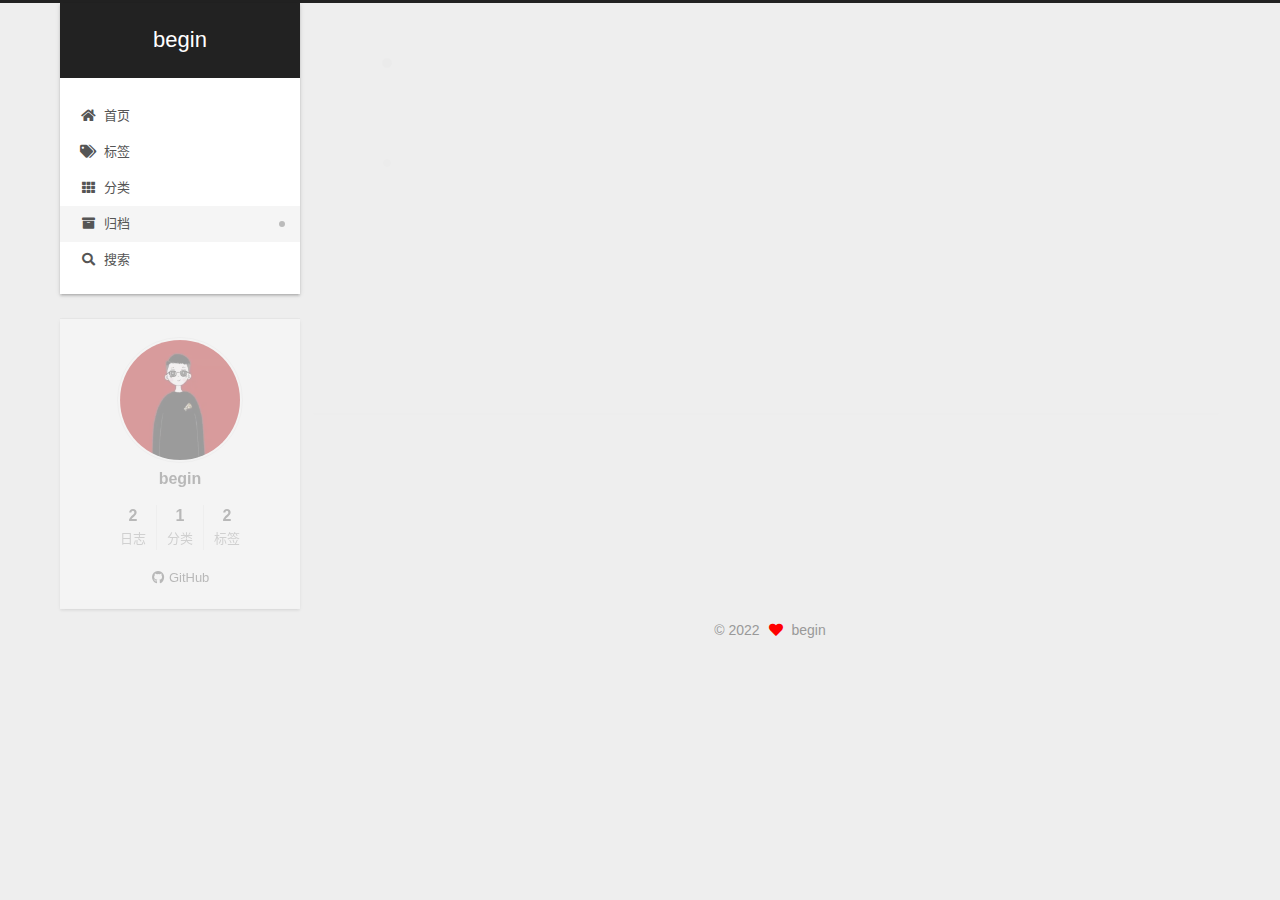
<file: archives/2022/index.html>
<!DOCTYPE html>
<html lang="zh-CN">
<head>
  <meta charset="UTF-8">
<meta name="viewport" content="width=device-width, initial-scale=1, maximum-scale=2">
<meta name="theme-color" content="#222">
<meta name="generator" content="Hexo 6.1.0">
  <link rel="apple-touch-icon" sizes="180x180" href="/images/apple-touch-icon-next.png">
  <link rel="icon" type="image/png" sizes="32x32" href="/images/favicon-32x32-next.png">
  <link rel="icon" type="image/png" sizes="16x16" href="/images/favicon-16x16-next.png">
  <link rel="mask-icon" href="/images/logo.svg" color="#222">

<link rel="stylesheet" href="/css/main.css">


<link rel="stylesheet" href="/lib/font-awesome/css/all.min.css">

<script id="hexo-configurations">
    var NexT = window.NexT || {};
    var CONFIG = {"hostname":"hellobegin.club","root":"/","scheme":"Gemini","version":"7.8.0","exturl":false,"sidebar":{"position":"left","display":"post","padding":18,"offset":12,"onmobile":false},"copycode":{"enable":false,"show_result":false,"style":null},"back2top":{"enable":true,"sidebar":false,"scrollpercent":false},"bookmark":{"enable":false,"color":"#222","save":"auto"},"fancybox":false,"mediumzoom":false,"lazyload":false,"pangu":false,"comments":{"style":"tabs","active":null,"storage":true,"lazyload":false,"nav":null},"algolia":{"hits":{"per_page":10},"labels":{"input_placeholder":"Search for Posts","hits_empty":"We didn't find any results for the search: ${query}","hits_stats":"${hits} results found in ${time} ms"}},"localsearch":{"enable":true,"trigger":"auto","top_n_per_article":1,"unescape":false,"preload":false},"motion":{"enable":true,"async":false,"transition":{"post_block":"fadeIn","post_header":"slideDownIn","post_body":"slideDownIn","coll_header":"slideLeftIn","sidebar":"slideUpIn"}},"path":"search.xml"};
  </script>

  <meta property="og:type" content="website">
<meta property="og:title" content="begin">
<meta property="og:url" content="http://hellobegin.club/archives/2022/index.html">
<meta property="og:site_name" content="begin">
<meta property="og:locale" content="zh_CN">
<meta property="article:author" content="begin">
<meta name="twitter:card" content="summary">

<link rel="canonical" href="http://hellobegin.club/archives/2022/">


<script id="page-configurations">
  // https://hexo.io/docs/variables.html
  CONFIG.page = {
    sidebar: "",
    isHome : false,
    isPost : false,
    lang   : 'zh-CN'
  };
</script>

  <title>归档 | begin</title>
  






  <noscript>
  <style>
  .use-motion .brand,
  .use-motion .menu-item,
  .sidebar-inner,
  .use-motion .post-block,
  .use-motion .pagination,
  .use-motion .comments,
  .use-motion .post-header,
  .use-motion .post-body,
  .use-motion .collection-header { opacity: initial; }

  .use-motion .site-title,
  .use-motion .site-subtitle {
    opacity: initial;
    top: initial;
  }

  .use-motion .logo-line-before i { left: initial; }
  .use-motion .logo-line-after i { right: initial; }
  </style>
</noscript>

</head>

<body itemscope itemtype="http://schema.org/WebPage">
  <div class="container use-motion">
    <div class="headband"></div>

    <header class="header" itemscope itemtype="http://schema.org/WPHeader">
      <div class="header-inner"><div class="site-brand-container">
  <div class="site-nav-toggle">
    <div class="toggle" aria-label="切换导航栏">
      <span class="toggle-line toggle-line-first"></span>
      <span class="toggle-line toggle-line-middle"></span>
      <span class="toggle-line toggle-line-last"></span>
    </div>
  </div>

  <div class="site-meta">

    <a href="/" class="brand" rel="start">
      <span class="logo-line-before"><i></i></span>
      <h1 class="site-title">begin</h1>
      <span class="logo-line-after"><i></i></span>
    </a>
  </div>

  <div class="site-nav-right">
    <div class="toggle popup-trigger">
        <i class="fa fa-search fa-fw fa-lg"></i>
    </div>
  </div>
</div>




<nav class="site-nav">
  <ul id="menu" class="main-menu menu">
        <li class="menu-item menu-item-home">

    <a href="/" rel="section"><i class="fa fa-home fa-fw"></i>首页</a>

  </li>
        <li class="menu-item menu-item-tags">

    <a href="/tags/" rel="section"><i class="fa fa-tags fa-fw"></i>标签</a>

  </li>
        <li class="menu-item menu-item-categories">

    <a href="/categories/" rel="section"><i class="fa fa-th fa-fw"></i>分类</a>

  </li>
        <li class="menu-item menu-item-archives">

    <a href="/archives/" rel="section"><i class="fa fa-archive fa-fw"></i>归档</a>

  </li>
      <li class="menu-item menu-item-search">
        <a role="button" class="popup-trigger"><i class="fa fa-search fa-fw"></i>搜索
        </a>
      </li>
  </ul>
</nav>



  <div class="search-pop-overlay">
    <div class="popup search-popup">
        <div class="search-header">
  <span class="search-icon">
    <i class="fa fa-search"></i>
  </span>
  <div class="search-input-container">
    <input autocomplete="off" autocapitalize="off"
           placeholder="搜索..." spellcheck="false"
           type="search" class="search-input">
  </div>
  <span class="popup-btn-close">
    <i class="fa fa-times-circle"></i>
  </span>
</div>
<div id="search-result">
  <div id="no-result">
    <i class="fa fa-spinner fa-pulse fa-5x fa-fw"></i>
  </div>
</div>

    </div>
  </div>

</div>
    </header>

    
  <div class="back-to-top">
    <i class="fa fa-arrow-up"></i>
    <span>0%</span>
  </div>


    <main class="main">
      <div class="main-inner">
        <div class="content-wrap">
          

          <div class="content archive">
            

  
  
  
  <div class="post-block">
    <div class="posts-collapse">
      <div class="collection-title">
        <span class="collection-header">嗯..! 目前共计 2 篇日志。 继续努力。</span>
      </div>

      
    <div class="collection-year">
      <span class="collection-header">2022</span>
    </div>

  <article itemscope itemtype="http://schema.org/Article">
    <header class="post-header">

      <div class="post-meta">
        <time itemprop="dateCreated"
              datetime="2022-05-06T11:41:09+08:00"
              content="2022-05-06">
          05-06
        </time>
      </div>

      <div class="post-title">
          <a class="post-title-link" href="/2022/05/06/begin/" itemprop="url">
            <span itemprop="name">hexo使用介绍</span>
          </a>
      </div>

    </header>
  </article>

  <article itemscope itemtype="http://schema.org/Article">
    <header class="post-header">

      <div class="post-meta">
        <time itemprop="dateCreated"
              datetime="2022-05-06T10:48:52+08:00"
              content="2022-05-06">
          05-06
        </time>
      </div>

      <div class="post-title">
          <a class="post-title-link" href="/2022/05/06/hello-world/" itemprop="url">
            <span itemprop="name">Hello World</span>
          </a>
      </div>

    </header>
  </article>


    </div>
  </div>
  
  
  

  



          </div>
          

<script>
  window.addEventListener('tabs:register', () => {
    let { activeClass } = CONFIG.comments;
    if (CONFIG.comments.storage) {
      activeClass = localStorage.getItem('comments_active') || activeClass;
    }
    if (activeClass) {
      let activeTab = document.querySelector(`a[href="#comment-${activeClass}"]`);
      if (activeTab) {
        activeTab.click();
      }
    }
  });
  if (CONFIG.comments.storage) {
    window.addEventListener('tabs:click', event => {
      if (!event.target.matches('.tabs-comment .tab-content .tab-pane')) return;
      let commentClass = event.target.classList[1];
      localStorage.setItem('comments_active', commentClass);
    });
  }
</script>

        </div>
          
  
  <div class="toggle sidebar-toggle">
    <span class="toggle-line toggle-line-first"></span>
    <span class="toggle-line toggle-line-middle"></span>
    <span class="toggle-line toggle-line-last"></span>
  </div>

  <aside class="sidebar">
    <div class="sidebar-inner">

      <ul class="sidebar-nav motion-element">
        <li class="sidebar-nav-toc">
          文章目录
        </li>
        <li class="sidebar-nav-overview">
          站点概览
        </li>
      </ul>

      <!--noindex-->
      <div class="post-toc-wrap sidebar-panel">
      </div>
      <!--/noindex-->

      <div class="site-overview-wrap sidebar-panel">
        <div class="site-author motion-element" itemprop="author" itemscope itemtype="http://schema.org/Person">
    <img class="site-author-image" itemprop="image" alt="begin"
      src="/images/1.webp">
  <p class="site-author-name" itemprop="name">begin</p>
  <div class="site-description" itemprop="description"></div>
</div>
<div class="site-state-wrap motion-element">
  <nav class="site-state">
      <div class="site-state-item site-state-posts">
          <a href="/archives/">
        
          <span class="site-state-item-count">2</span>
          <span class="site-state-item-name">日志</span>
        </a>
      </div>
      <div class="site-state-item site-state-categories">
            <a href="/categories/">
          
        <span class="site-state-item-count">1</span>
        <span class="site-state-item-name">分类</span></a>
      </div>
      <div class="site-state-item site-state-tags">
            <a href="/tags/">
          
        <span class="site-state-item-count">2</span>
        <span class="site-state-item-name">标签</span></a>
      </div>
  </nav>
</div>
  <div class="links-of-author motion-element">
      <span class="links-of-author-item">
        <a href="https://github.com/helloBegin" title="GitHub → https:&#x2F;&#x2F;github.com&#x2F;helloBegin" rel="noopener" target="_blank"><i class="fab fa-github fa-fw"></i>GitHub</a>
      </span>
  </div>



      </div>

    </div>
  </aside>
  <div id="sidebar-dimmer"></div>


      </div>
    </main>

    <footer class="footer">
      <div class="footer-inner">
        

        

<div class="copyright">
  
  &copy; 
  <span itemprop="copyrightYear">2022</span>
  <span class="with-love">
    <i class="fa fa-heart"></i>
  </span>
  <span class="author" itemprop="copyrightHolder">begin</span>
</div>

<!--
  <div class="powered-by">由 <a href="https://hexo.io/" class="theme-link" rel="noopener" target="_blank">Hexo</a> & <a href="https://theme-next.org/" class="theme-link" rel="noopener" target="_blank">NexT.Gemini</a> 强力驱动
  </div>-->

        








      </div>
    </footer>
  </div>

  
  <script src="/lib/anime.min.js"></script>
  <script src="/lib/velocity/velocity.min.js"></script>
  <script src="/lib/velocity/velocity.ui.min.js"></script>

<script src="/js/utils.js"></script>

<script src="/js/motion.js"></script>


<script src="/js/schemes/pisces.js"></script>


<script src="/js/next-boot.js"></script>




  




  
<script src="/js/local-search.js"></script>













  

  

</body>
</html>
</file>
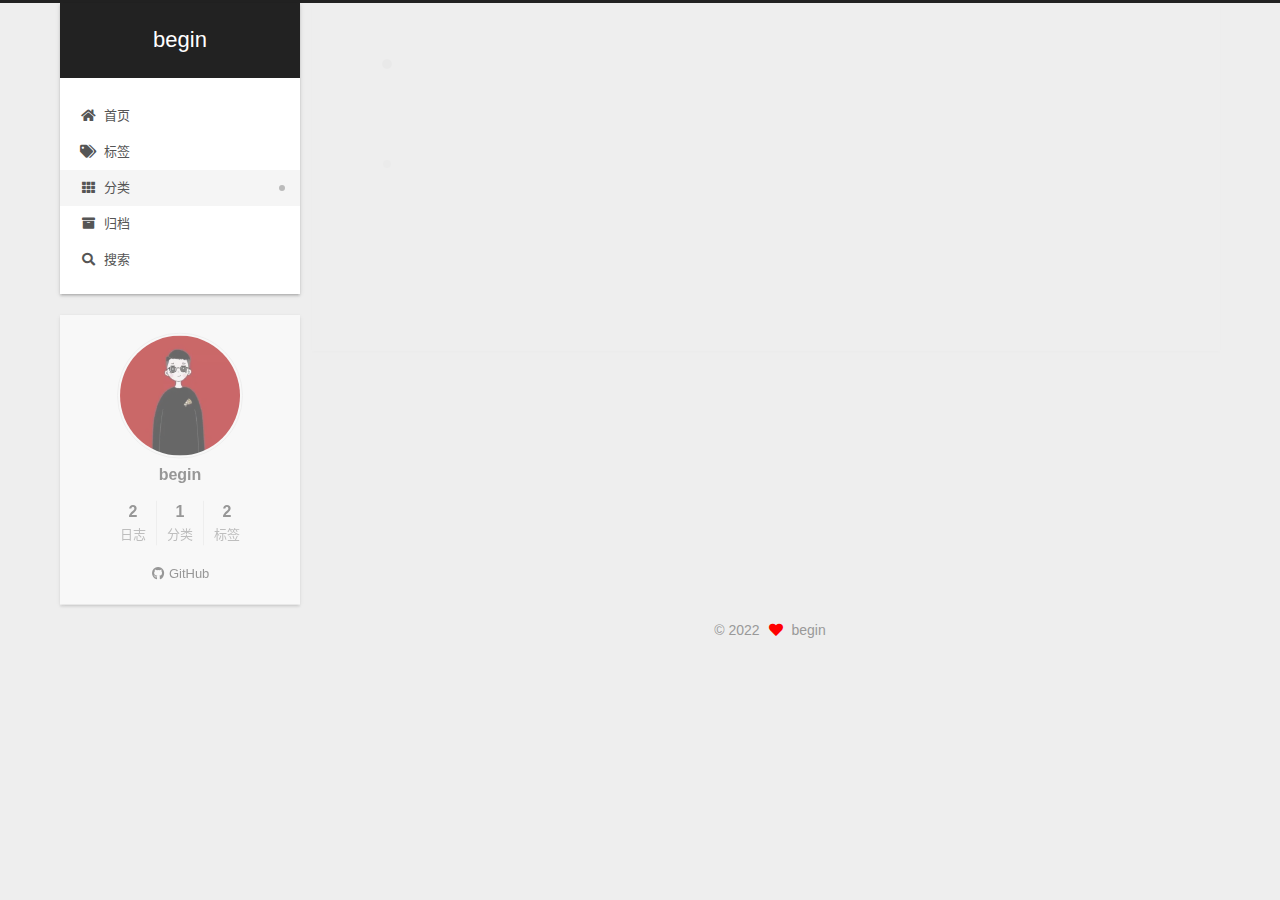
<file: categories/博客/index.html>
<!DOCTYPE html>
<html lang="zh-CN">
<head>
  <meta charset="UTF-8">
<meta name="viewport" content="width=device-width, initial-scale=1, maximum-scale=2">
<meta name="theme-color" content="#222">
<meta name="generator" content="Hexo 6.1.0">
  <link rel="apple-touch-icon" sizes="180x180" href="/images/apple-touch-icon-next.png">
  <link rel="icon" type="image/png" sizes="32x32" href="/images/favicon-32x32-next.png">
  <link rel="icon" type="image/png" sizes="16x16" href="/images/favicon-16x16-next.png">
  <link rel="mask-icon" href="/images/logo.svg" color="#222">

<link rel="stylesheet" href="/css/main.css">


<link rel="stylesheet" href="/lib/font-awesome/css/all.min.css">

<script id="hexo-configurations">
    var NexT = window.NexT || {};
    var CONFIG = {"hostname":"hellobegin.club","root":"/","scheme":"Gemini","version":"7.8.0","exturl":false,"sidebar":{"position":"left","display":"post","padding":18,"offset":12,"onmobile":false},"copycode":{"enable":false,"show_result":false,"style":null},"back2top":{"enable":true,"sidebar":false,"scrollpercent":false},"bookmark":{"enable":false,"color":"#222","save":"auto"},"fancybox":false,"mediumzoom":false,"lazyload":false,"pangu":false,"comments":{"style":"tabs","active":null,"storage":true,"lazyload":false,"nav":null},"algolia":{"hits":{"per_page":10},"labels":{"input_placeholder":"Search for Posts","hits_empty":"We didn't find any results for the search: ${query}","hits_stats":"${hits} results found in ${time} ms"}},"localsearch":{"enable":true,"trigger":"auto","top_n_per_article":1,"unescape":false,"preload":false},"motion":{"enable":true,"async":false,"transition":{"post_block":"fadeIn","post_header":"slideDownIn","post_body":"slideDownIn","coll_header":"slideLeftIn","sidebar":"slideUpIn"}},"path":"search.xml"};
  </script>

  <meta property="og:type" content="website">
<meta property="og:title" content="begin">
<meta property="og:url" content="http://hellobegin.club/categories/%E5%8D%9A%E5%AE%A2/index.html">
<meta property="og:site_name" content="begin">
<meta property="og:locale" content="zh_CN">
<meta property="article:author" content="begin">
<meta name="twitter:card" content="summary">

<link rel="canonical" href="http://hellobegin.club/categories/%E5%8D%9A%E5%AE%A2/">


<script id="page-configurations">
  // https://hexo.io/docs/variables.html
  CONFIG.page = {
    sidebar: "",
    isHome : false,
    isPost : false,
    lang   : 'zh-CN'
  };
</script>

  <title>分类: 博客 | begin</title>
  






  <noscript>
  <style>
  .use-motion .brand,
  .use-motion .menu-item,
  .sidebar-inner,
  .use-motion .post-block,
  .use-motion .pagination,
  .use-motion .comments,
  .use-motion .post-header,
  .use-motion .post-body,
  .use-motion .collection-header { opacity: initial; }

  .use-motion .site-title,
  .use-motion .site-subtitle {
    opacity: initial;
    top: initial;
  }

  .use-motion .logo-line-before i { left: initial; }
  .use-motion .logo-line-after i { right: initial; }
  </style>
</noscript>

</head>

<body itemscope itemtype="http://schema.org/WebPage">
  <div class="container use-motion">
    <div class="headband"></div>

    <header class="header" itemscope itemtype="http://schema.org/WPHeader">
      <div class="header-inner"><div class="site-brand-container">
  <div class="site-nav-toggle">
    <div class="toggle" aria-label="切换导航栏">
      <span class="toggle-line toggle-line-first"></span>
      <span class="toggle-line toggle-line-middle"></span>
      <span class="toggle-line toggle-line-last"></span>
    </div>
  </div>

  <div class="site-meta">

    <a href="/" class="brand" rel="start">
      <span class="logo-line-before"><i></i></span>
      <h1 class="site-title">begin</h1>
      <span class="logo-line-after"><i></i></span>
    </a>
  </div>

  <div class="site-nav-right">
    <div class="toggle popup-trigger">
        <i class="fa fa-search fa-fw fa-lg"></i>
    </div>
  </div>
</div>




<nav class="site-nav">
  <ul id="menu" class="main-menu menu">
        <li class="menu-item menu-item-home">

    <a href="/" rel="section"><i class="fa fa-home fa-fw"></i>首页</a>

  </li>
        <li class="menu-item menu-item-tags">

    <a href="/tags/" rel="section"><i class="fa fa-tags fa-fw"></i>标签</a>

  </li>
        <li class="menu-item menu-item-categories">

    <a href="/categories/" rel="section"><i class="fa fa-th fa-fw"></i>分类</a>

  </li>
        <li class="menu-item menu-item-archives">

    <a href="/archives/" rel="section"><i class="fa fa-archive fa-fw"></i>归档</a>

  </li>
      <li class="menu-item menu-item-search">
        <a role="button" class="popup-trigger"><i class="fa fa-search fa-fw"></i>搜索
        </a>
      </li>
  </ul>
</nav>



  <div class="search-pop-overlay">
    <div class="popup search-popup">
        <div class="search-header">
  <span class="search-icon">
    <i class="fa fa-search"></i>
  </span>
  <div class="search-input-container">
    <input autocomplete="off" autocapitalize="off"
           placeholder="搜索..." spellcheck="false"
           type="search" class="search-input">
  </div>
  <span class="popup-btn-close">
    <i class="fa fa-times-circle"></i>
  </span>
</div>
<div id="search-result">
  <div id="no-result">
    <i class="fa fa-spinner fa-pulse fa-5x fa-fw"></i>
  </div>
</div>

    </div>
  </div>

</div>
    </header>

    
  <div class="back-to-top">
    <i class="fa fa-arrow-up"></i>
    <span>0%</span>
  </div>


    <main class="main">
      <div class="main-inner">
        <div class="content-wrap">
          

          <div class="content category">
            

  
  
  
  <div class="post-block">
    <div class="posts-collapse">
      <div class="collection-title">
        <h2 class="collection-header">博客
          <small>分类</small>
        </h2>
      </div>

      
    <div class="collection-year">
      <span class="collection-header">2022</span>
    </div>

  <article itemscope itemtype="http://schema.org/Article">
    <header class="post-header">

      <div class="post-meta">
        <time itemprop="dateCreated"
              datetime="2022-05-06T11:41:09+08:00"
              content="2022-05-06">
          05-06
        </time>
      </div>

      <div class="post-title">
          <a class="post-title-link" href="/2022/05/06/begin/" itemprop="url">
            <span itemprop="name">hexo使用介绍</span>
          </a>
      </div>

    </header>
  </article>

    </div>
  </div>
  
  
  

  



          </div>
          

<script>
  window.addEventListener('tabs:register', () => {
    let { activeClass } = CONFIG.comments;
    if (CONFIG.comments.storage) {
      activeClass = localStorage.getItem('comments_active') || activeClass;
    }
    if (activeClass) {
      let activeTab = document.querySelector(`a[href="#comment-${activeClass}"]`);
      if (activeTab) {
        activeTab.click();
      }
    }
  });
  if (CONFIG.comments.storage) {
    window.addEventListener('tabs:click', event => {
      if (!event.target.matches('.tabs-comment .tab-content .tab-pane')) return;
      let commentClass = event.target.classList[1];
      localStorage.setItem('comments_active', commentClass);
    });
  }
</script>

        </div>
          
  
  <div class="toggle sidebar-toggle">
    <span class="toggle-line toggle-line-first"></span>
    <span class="toggle-line toggle-line-middle"></span>
    <span class="toggle-line toggle-line-last"></span>
  </div>

  <aside class="sidebar">
    <div class="sidebar-inner">

      <ul class="sidebar-nav motion-element">
        <li class="sidebar-nav-toc">
          文章目录
        </li>
        <li class="sidebar-nav-overview">
          站点概览
        </li>
      </ul>

      <!--noindex-->
      <div class="post-toc-wrap sidebar-panel">
      </div>
      <!--/noindex-->

      <div class="site-overview-wrap sidebar-panel">
        <div class="site-author motion-element" itemprop="author" itemscope itemtype="http://schema.org/Person">
    <img class="site-author-image" itemprop="image" alt="begin"
      src="/images/1.webp">
  <p class="site-author-name" itemprop="name">begin</p>
  <div class="site-description" itemprop="description"></div>
</div>
<div class="site-state-wrap motion-element">
  <nav class="site-state">
      <div class="site-state-item site-state-posts">
          <a href="/archives/">
        
          <span class="site-state-item-count">2</span>
          <span class="site-state-item-name">日志</span>
        </a>
      </div>
      <div class="site-state-item site-state-categories">
            <a href="/categories/">
          
        <span class="site-state-item-count">1</span>
        <span class="site-state-item-name">分类</span></a>
      </div>
      <div class="site-state-item site-state-tags">
            <a href="/tags/">
          
        <span class="site-state-item-count">2</span>
        <span class="site-state-item-name">标签</span></a>
      </div>
  </nav>
</div>
  <div class="links-of-author motion-element">
      <span class="links-of-author-item">
        <a href="https://github.com/helloBegin" title="GitHub → https:&#x2F;&#x2F;github.com&#x2F;helloBegin" rel="noopener" target="_blank"><i class="fab fa-github fa-fw"></i>GitHub</a>
      </span>
  </div>



      </div>

    </div>
  </aside>
  <div id="sidebar-dimmer"></div>


      </div>
    </main>

    <footer class="footer">
      <div class="footer-inner">
        

        

<div class="copyright">
  
  &copy; 
  <span itemprop="copyrightYear">2022</span>
  <span class="with-love">
    <i class="fa fa-heart"></i>
  </span>
  <span class="author" itemprop="copyrightHolder">begin</span>
</div>

<!--
  <div class="powered-by">由 <a href="https://hexo.io/" class="theme-link" rel="noopener" target="_blank">Hexo</a> & <a href="https://theme-next.org/" class="theme-link" rel="noopener" target="_blank">NexT.Gemini</a> 强力驱动
  </div>-->

        








      </div>
    </footer>
  </div>

  
  <script src="/lib/anime.min.js"></script>
  <script src="/lib/velocity/velocity.min.js"></script>
  <script src="/lib/velocity/velocity.ui.min.js"></script>

<script src="/js/utils.js"></script>

<script src="/js/motion.js"></script>


<script src="/js/schemes/pisces.js"></script>


<script src="/js/next-boot.js"></script>




  




  
<script src="/js/local-search.js"></script>













  

  

</body>
</html>
</file>
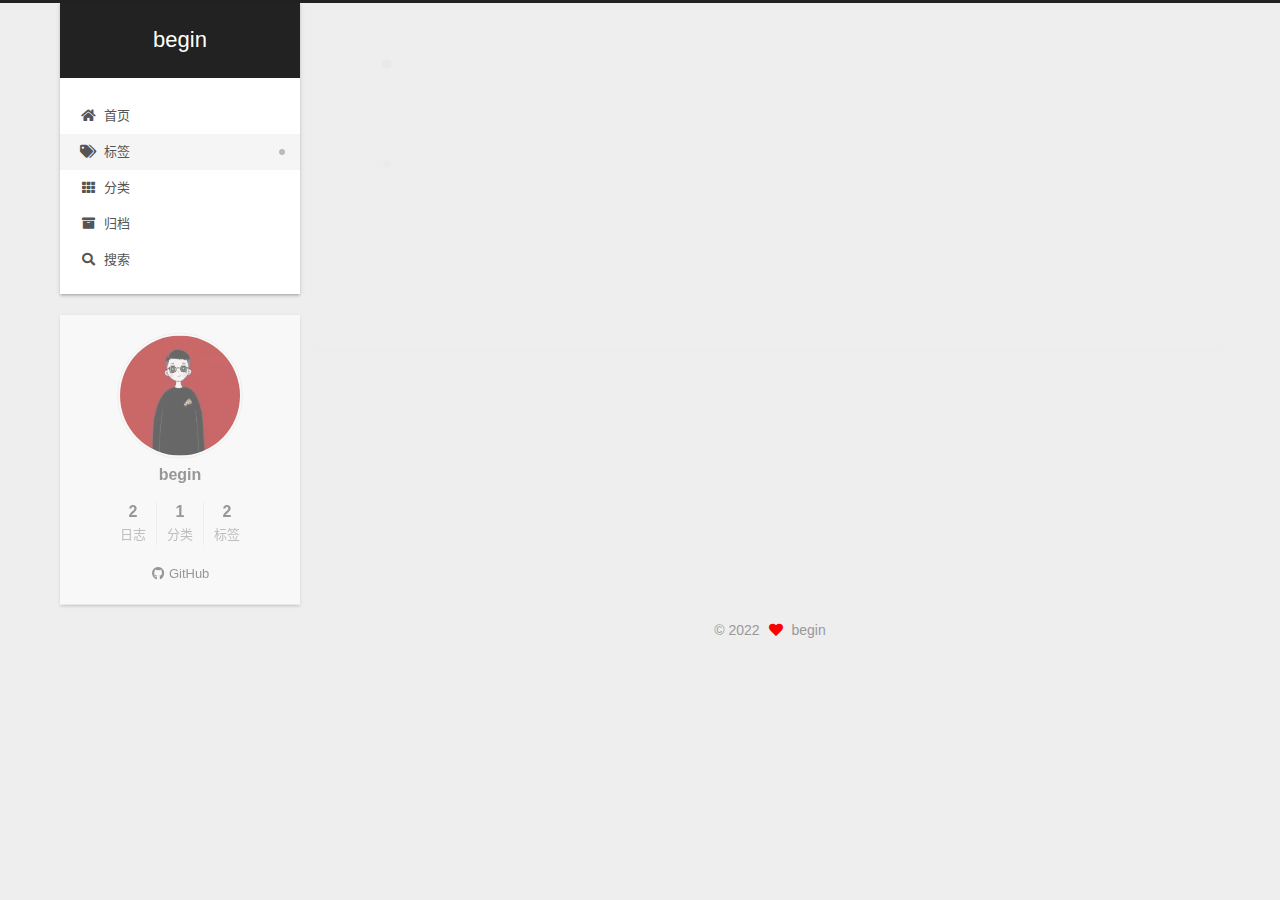
<file: tags/分享/index.html>
<!DOCTYPE html>
<html lang="zh-CN">
<head>
  <meta charset="UTF-8">
<meta name="viewport" content="width=device-width, initial-scale=1, maximum-scale=2">
<meta name="theme-color" content="#222">
<meta name="generator" content="Hexo 6.1.0">
  <link rel="apple-touch-icon" sizes="180x180" href="/images/apple-touch-icon-next.png">
  <link rel="icon" type="image/png" sizes="32x32" href="/images/favicon-32x32-next.png">
  <link rel="icon" type="image/png" sizes="16x16" href="/images/favicon-16x16-next.png">
  <link rel="mask-icon" href="/images/logo.svg" color="#222">

<link rel="stylesheet" href="/css/main.css">


<link rel="stylesheet" href="/lib/font-awesome/css/all.min.css">

<script id="hexo-configurations">
    var NexT = window.NexT || {};
    var CONFIG = {"hostname":"hellobegin.club","root":"/","scheme":"Gemini","version":"7.8.0","exturl":false,"sidebar":{"position":"left","display":"post","padding":18,"offset":12,"onmobile":false},"copycode":{"enable":false,"show_result":false,"style":null},"back2top":{"enable":true,"sidebar":false,"scrollpercent":false},"bookmark":{"enable":false,"color":"#222","save":"auto"},"fancybox":false,"mediumzoom":false,"lazyload":false,"pangu":false,"comments":{"style":"tabs","active":null,"storage":true,"lazyload":false,"nav":null},"algolia":{"hits":{"per_page":10},"labels":{"input_placeholder":"Search for Posts","hits_empty":"We didn't find any results for the search: ${query}","hits_stats":"${hits} results found in ${time} ms"}},"localsearch":{"enable":true,"trigger":"auto","top_n_per_article":1,"unescape":false,"preload":false},"motion":{"enable":true,"async":false,"transition":{"post_block":"fadeIn","post_header":"slideDownIn","post_body":"slideDownIn","coll_header":"slideLeftIn","sidebar":"slideUpIn"}},"path":"search.xml"};
  </script>

  <meta property="og:type" content="website">
<meta property="og:title" content="begin">
<meta property="og:url" content="http://hellobegin.club/tags/%E5%88%86%E4%BA%AB/index.html">
<meta property="og:site_name" content="begin">
<meta property="og:locale" content="zh_CN">
<meta property="article:author" content="begin">
<meta name="twitter:card" content="summary">

<link rel="canonical" href="http://hellobegin.club/tags/%E5%88%86%E4%BA%AB/">


<script id="page-configurations">
  // https://hexo.io/docs/variables.html
  CONFIG.page = {
    sidebar: "",
    isHome : false,
    isPost : false,
    lang   : 'zh-CN'
  };
</script>

  <title>标签: 分享 | begin</title>
  






  <noscript>
  <style>
  .use-motion .brand,
  .use-motion .menu-item,
  .sidebar-inner,
  .use-motion .post-block,
  .use-motion .pagination,
  .use-motion .comments,
  .use-motion .post-header,
  .use-motion .post-body,
  .use-motion .collection-header { opacity: initial; }

  .use-motion .site-title,
  .use-motion .site-subtitle {
    opacity: initial;
    top: initial;
  }

  .use-motion .logo-line-before i { left: initial; }
  .use-motion .logo-line-after i { right: initial; }
  </style>
</noscript>

</head>

<body itemscope itemtype="http://schema.org/WebPage">
  <div class="container use-motion">
    <div class="headband"></div>

    <header class="header" itemscope itemtype="http://schema.org/WPHeader">
      <div class="header-inner"><div class="site-brand-container">
  <div class="site-nav-toggle">
    <div class="toggle" aria-label="切换导航栏">
      <span class="toggle-line toggle-line-first"></span>
      <span class="toggle-line toggle-line-middle"></span>
      <span class="toggle-line toggle-line-last"></span>
    </div>
  </div>

  <div class="site-meta">

    <a href="/" class="brand" rel="start">
      <span class="logo-line-before"><i></i></span>
      <h1 class="site-title">begin</h1>
      <span class="logo-line-after"><i></i></span>
    </a>
  </div>

  <div class="site-nav-right">
    <div class="toggle popup-trigger">
        <i class="fa fa-search fa-fw fa-lg"></i>
    </div>
  </div>
</div>




<nav class="site-nav">
  <ul id="menu" class="main-menu menu">
        <li class="menu-item menu-item-home">

    <a href="/" rel="section"><i class="fa fa-home fa-fw"></i>首页</a>

  </li>
        <li class="menu-item menu-item-tags">

    <a href="/tags/" rel="section"><i class="fa fa-tags fa-fw"></i>标签</a>

  </li>
        <li class="menu-item menu-item-categories">

    <a href="/categories/" rel="section"><i class="fa fa-th fa-fw"></i>分类</a>

  </li>
        <li class="menu-item menu-item-archives">

    <a href="/archives/" rel="section"><i class="fa fa-archive fa-fw"></i>归档</a>

  </li>
      <li class="menu-item menu-item-search">
        <a role="button" class="popup-trigger"><i class="fa fa-search fa-fw"></i>搜索
        </a>
      </li>
  </ul>
</nav>



  <div class="search-pop-overlay">
    <div class="popup search-popup">
        <div class="search-header">
  <span class="search-icon">
    <i class="fa fa-search"></i>
  </span>
  <div class="search-input-container">
    <input autocomplete="off" autocapitalize="off"
           placeholder="搜索..." spellcheck="false"
           type="search" class="search-input">
  </div>
  <span class="popup-btn-close">
    <i class="fa fa-times-circle"></i>
  </span>
</div>
<div id="search-result">
  <div id="no-result">
    <i class="fa fa-spinner fa-pulse fa-5x fa-fw"></i>
  </div>
</div>

    </div>
  </div>

</div>
    </header>

    
  <div class="back-to-top">
    <i class="fa fa-arrow-up"></i>
    <span>0%</span>
  </div>


    <main class="main">
      <div class="main-inner">
        <div class="content-wrap">
          

          <div class="content tag">
            

  
  
  
  <div class="post-block">
    <div class="posts-collapse">
      <div class="collection-title">
        <h2 class="collection-header">分享
          <small>标签</small>
        </h2>
      </div>

      
    <div class="collection-year">
      <span class="collection-header">2022</span>
    </div>

  <article itemscope itemtype="http://schema.org/Article">
    <header class="post-header">

      <div class="post-meta">
        <time itemprop="dateCreated"
              datetime="2022-05-06T11:41:09+08:00"
              content="2022-05-06">
          05-06
        </time>
      </div>

      <div class="post-title">
          <a class="post-title-link" href="/2022/05/06/begin/" itemprop="url">
            <span itemprop="name">hexo使用介绍</span>
          </a>
      </div>

    </header>
  </article>

    </div>
  </div>
  
  
  

  



          </div>
          

<script>
  window.addEventListener('tabs:register', () => {
    let { activeClass } = CONFIG.comments;
    if (CONFIG.comments.storage) {
      activeClass = localStorage.getItem('comments_active') || activeClass;
    }
    if (activeClass) {
      let activeTab = document.querySelector(`a[href="#comment-${activeClass}"]`);
      if (activeTab) {
        activeTab.click();
      }
    }
  });
  if (CONFIG.comments.storage) {
    window.addEventListener('tabs:click', event => {
      if (!event.target.matches('.tabs-comment .tab-content .tab-pane')) return;
      let commentClass = event.target.classList[1];
      localStorage.setItem('comments_active', commentClass);
    });
  }
</script>

        </div>
          
  
  <div class="toggle sidebar-toggle">
    <span class="toggle-line toggle-line-first"></span>
    <span class="toggle-line toggle-line-middle"></span>
    <span class="toggle-line toggle-line-last"></span>
  </div>

  <aside class="sidebar">
    <div class="sidebar-inner">

      <ul class="sidebar-nav motion-element">
        <li class="sidebar-nav-toc">
          文章目录
        </li>
        <li class="sidebar-nav-overview">
          站点概览
        </li>
      </ul>

      <!--noindex-->
      <div class="post-toc-wrap sidebar-panel">
      </div>
      <!--/noindex-->

      <div class="site-overview-wrap sidebar-panel">
        <div class="site-author motion-element" itemprop="author" itemscope itemtype="http://schema.org/Person">
    <img class="site-author-image" itemprop="image" alt="begin"
      src="/images/1.webp">
  <p class="site-author-name" itemprop="name">begin</p>
  <div class="site-description" itemprop="description"></div>
</div>
<div class="site-state-wrap motion-element">
  <nav class="site-state">
      <div class="site-state-item site-state-posts">
          <a href="/archives/">
        
          <span class="site-state-item-count">2</span>
          <span class="site-state-item-name">日志</span>
        </a>
      </div>
      <div class="site-state-item site-state-categories">
            <a href="/categories/">
          
        <span class="site-state-item-count">1</span>
        <span class="site-state-item-name">分类</span></a>
      </div>
      <div class="site-state-item site-state-tags">
            <a href="/tags/">
          
        <span class="site-state-item-count">2</span>
        <span class="site-state-item-name">标签</span></a>
      </div>
  </nav>
</div>
  <div class="links-of-author motion-element">
      <span class="links-of-author-item">
        <a href="https://github.com/helloBegin" title="GitHub → https:&#x2F;&#x2F;github.com&#x2F;helloBegin" rel="noopener" target="_blank"><i class="fab fa-github fa-fw"></i>GitHub</a>
      </span>
  </div>



      </div>

    </div>
  </aside>
  <div id="sidebar-dimmer"></div>


      </div>
    </main>

    <footer class="footer">
      <div class="footer-inner">
        

        

<div class="copyright">
  
  &copy; 
  <span itemprop="copyrightYear">2022</span>
  <span class="with-love">
    <i class="fa fa-heart"></i>
  </span>
  <span class="author" itemprop="copyrightHolder">begin</span>
</div>

<!--
  <div class="powered-by">由 <a href="https://hexo.io/" class="theme-link" rel="noopener" target="_blank">Hexo</a> & <a href="https://theme-next.org/" class="theme-link" rel="noopener" target="_blank">NexT.Gemini</a> 强力驱动
  </div>-->

        








      </div>
    </footer>
  </div>

  
  <script src="/lib/anime.min.js"></script>
  <script src="/lib/velocity/velocity.min.js"></script>
  <script src="/lib/velocity/velocity.ui.min.js"></script>

<script src="/js/utils.js"></script>

<script src="/js/motion.js"></script>


<script src="/js/schemes/pisces.js"></script>


<script src="/js/next-boot.js"></script>




  




  
<script src="/js/local-search.js"></script>













  

  

</body>
</html>
</file>
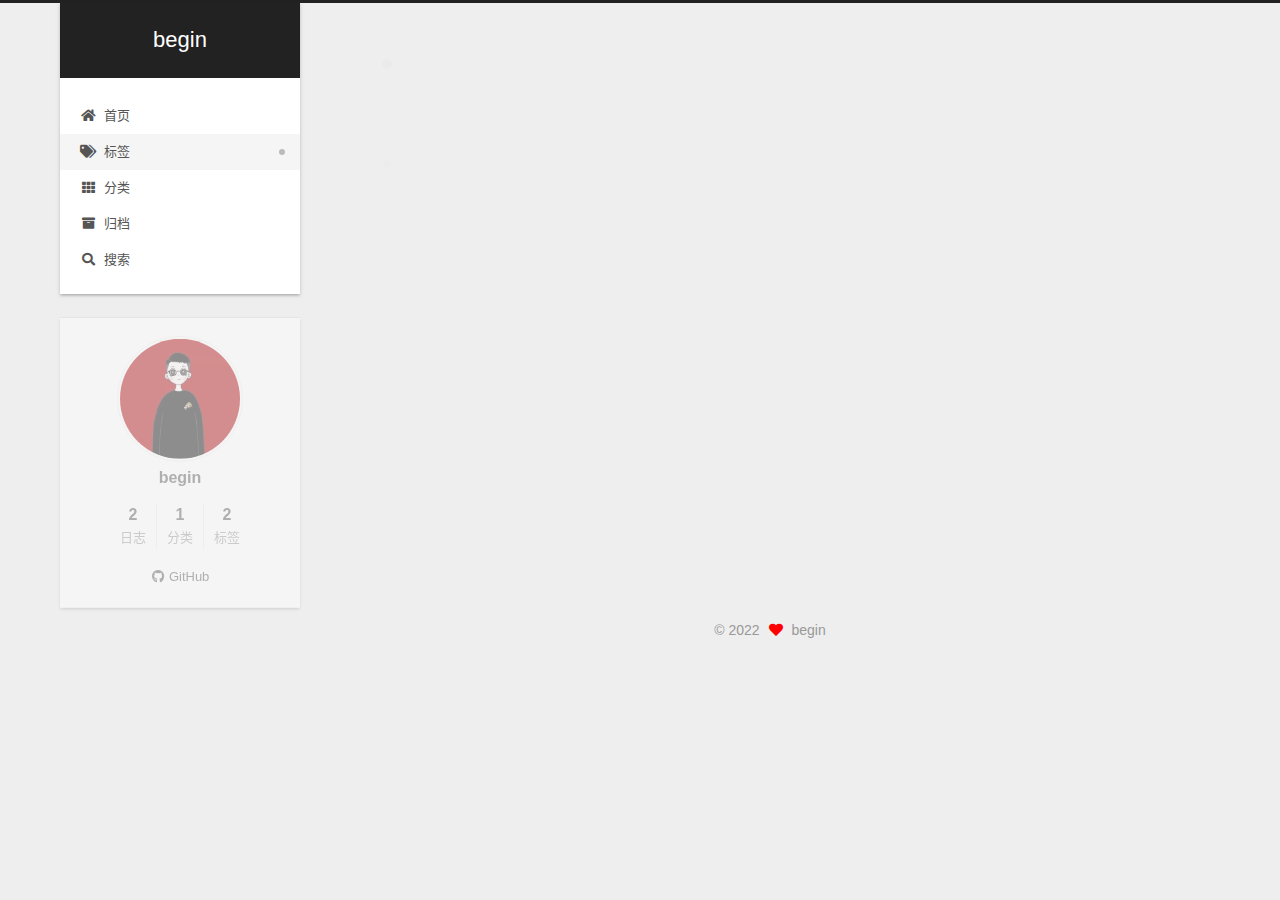
<file: tags/导航/index.html>
<!DOCTYPE html>
<html lang="zh-CN">
<head>
  <meta charset="UTF-8">
<meta name="viewport" content="width=device-width, initial-scale=1, maximum-scale=2">
<meta name="theme-color" content="#222">
<meta name="generator" content="Hexo 6.1.0">
  <link rel="apple-touch-icon" sizes="180x180" href="/images/apple-touch-icon-next.png">
  <link rel="icon" type="image/png" sizes="32x32" href="/images/favicon-32x32-next.png">
  <link rel="icon" type="image/png" sizes="16x16" href="/images/favicon-16x16-next.png">
  <link rel="mask-icon" href="/images/logo.svg" color="#222">

<link rel="stylesheet" href="/css/main.css">


<link rel="stylesheet" href="/lib/font-awesome/css/all.min.css">

<script id="hexo-configurations">
    var NexT = window.NexT || {};
    var CONFIG = {"hostname":"hellobegin.club","root":"/","scheme":"Gemini","version":"7.8.0","exturl":false,"sidebar":{"position":"left","display":"post","padding":18,"offset":12,"onmobile":false},"copycode":{"enable":false,"show_result":false,"style":null},"back2top":{"enable":true,"sidebar":false,"scrollpercent":false},"bookmark":{"enable":false,"color":"#222","save":"auto"},"fancybox":false,"mediumzoom":false,"lazyload":false,"pangu":false,"comments":{"style":"tabs","active":null,"storage":true,"lazyload":false,"nav":null},"algolia":{"hits":{"per_page":10},"labels":{"input_placeholder":"Search for Posts","hits_empty":"We didn't find any results for the search: ${query}","hits_stats":"${hits} results found in ${time} ms"}},"localsearch":{"enable":true,"trigger":"auto","top_n_per_article":1,"unescape":false,"preload":false},"motion":{"enable":true,"async":false,"transition":{"post_block":"fadeIn","post_header":"slideDownIn","post_body":"slideDownIn","coll_header":"slideLeftIn","sidebar":"slideUpIn"}},"path":"search.xml"};
  </script>

  <meta property="og:type" content="website">
<meta property="og:title" content="begin">
<meta property="og:url" content="http://hellobegin.club/tags/%E5%AF%BC%E8%88%AA/index.html">
<meta property="og:site_name" content="begin">
<meta property="og:locale" content="zh_CN">
<meta property="article:author" content="begin">
<meta name="twitter:card" content="summary">

<link rel="canonical" href="http://hellobegin.club/tags/%E5%AF%BC%E8%88%AA/">


<script id="page-configurations">
  // https://hexo.io/docs/variables.html
  CONFIG.page = {
    sidebar: "",
    isHome : false,
    isPost : false,
    lang   : 'zh-CN'
  };
</script>

  <title>标签: 导航 | begin</title>
  






  <noscript>
  <style>
  .use-motion .brand,
  .use-motion .menu-item,
  .sidebar-inner,
  .use-motion .post-block,
  .use-motion .pagination,
  .use-motion .comments,
  .use-motion .post-header,
  .use-motion .post-body,
  .use-motion .collection-header { opacity: initial; }

  .use-motion .site-title,
  .use-motion .site-subtitle {
    opacity: initial;
    top: initial;
  }

  .use-motion .logo-line-before i { left: initial; }
  .use-motion .logo-line-after i { right: initial; }
  </style>
</noscript>

</head>

<body itemscope itemtype="http://schema.org/WebPage">
  <div class="container use-motion">
    <div class="headband"></div>

    <header class="header" itemscope itemtype="http://schema.org/WPHeader">
      <div class="header-inner"><div class="site-brand-container">
  <div class="site-nav-toggle">
    <div class="toggle" aria-label="切换导航栏">
      <span class="toggle-line toggle-line-first"></span>
      <span class="toggle-line toggle-line-middle"></span>
      <span class="toggle-line toggle-line-last"></span>
    </div>
  </div>

  <div class="site-meta">

    <a href="/" class="brand" rel="start">
      <span class="logo-line-before"><i></i></span>
      <h1 class="site-title">begin</h1>
      <span class="logo-line-after"><i></i></span>
    </a>
  </div>

  <div class="site-nav-right">
    <div class="toggle popup-trigger">
        <i class="fa fa-search fa-fw fa-lg"></i>
    </div>
  </div>
</div>




<nav class="site-nav">
  <ul id="menu" class="main-menu menu">
        <li class="menu-item menu-item-home">

    <a href="/" rel="section"><i class="fa fa-home fa-fw"></i>首页</a>

  </li>
        <li class="menu-item menu-item-tags">

    <a href="/tags/" rel="section"><i class="fa fa-tags fa-fw"></i>标签</a>

  </li>
        <li class="menu-item menu-item-categories">

    <a href="/categories/" rel="section"><i class="fa fa-th fa-fw"></i>分类</a>

  </li>
        <li class="menu-item menu-item-archives">

    <a href="/archives/" rel="section"><i class="fa fa-archive fa-fw"></i>归档</a>

  </li>
      <li class="menu-item menu-item-search">
        <a role="button" class="popup-trigger"><i class="fa fa-search fa-fw"></i>搜索
        </a>
      </li>
  </ul>
</nav>



  <div class="search-pop-overlay">
    <div class="popup search-popup">
        <div class="search-header">
  <span class="search-icon">
    <i class="fa fa-search"></i>
  </span>
  <div class="search-input-container">
    <input autocomplete="off" autocapitalize="off"
           placeholder="搜索..." spellcheck="false"
           type="search" class="search-input">
  </div>
  <span class="popup-btn-close">
    <i class="fa fa-times-circle"></i>
  </span>
</div>
<div id="search-result">
  <div id="no-result">
    <i class="fa fa-spinner fa-pulse fa-5x fa-fw"></i>
  </div>
</div>

    </div>
  </div>

</div>
    </header>

    
  <div class="back-to-top">
    <i class="fa fa-arrow-up"></i>
    <span>0%</span>
  </div>


    <main class="main">
      <div class="main-inner">
        <div class="content-wrap">
          

          <div class="content tag">
            

  
  
  
  <div class="post-block">
    <div class="posts-collapse">
      <div class="collection-title">
        <h2 class="collection-header">导航
          <small>标签</small>
        </h2>
      </div>

      
    <div class="collection-year">
      <span class="collection-header">2022</span>
    </div>

  <article itemscope itemtype="http://schema.org/Article">
    <header class="post-header">

      <div class="post-meta">
        <time itemprop="dateCreated"
              datetime="2022-05-06T11:41:09+08:00"
              content="2022-05-06">
          05-06
        </time>
      </div>

      <div class="post-title">
          <a class="post-title-link" href="/2022/05/06/begin/" itemprop="url">
            <span itemprop="name">hexo使用介绍</span>
          </a>
      </div>

    </header>
  </article>

    </div>
  </div>
  
  
  

  



          </div>
          

<script>
  window.addEventListener('tabs:register', () => {
    let { activeClass } = CONFIG.comments;
    if (CONFIG.comments.storage) {
      activeClass = localStorage.getItem('comments_active') || activeClass;
    }
    if (activeClass) {
      let activeTab = document.querySelector(`a[href="#comment-${activeClass}"]`);
      if (activeTab) {
        activeTab.click();
      }
    }
  });
  if (CONFIG.comments.storage) {
    window.addEventListener('tabs:click', event => {
      if (!event.target.matches('.tabs-comment .tab-content .tab-pane')) return;
      let commentClass = event.target.classList[1];
      localStorage.setItem('comments_active', commentClass);
    });
  }
</script>

        </div>
          
  
  <div class="toggle sidebar-toggle">
    <span class="toggle-line toggle-line-first"></span>
    <span class="toggle-line toggle-line-middle"></span>
    <span class="toggle-line toggle-line-last"></span>
  </div>

  <aside class="sidebar">
    <div class="sidebar-inner">

      <ul class="sidebar-nav motion-element">
        <li class="sidebar-nav-toc">
          文章目录
        </li>
        <li class="sidebar-nav-overview">
          站点概览
        </li>
      </ul>

      <!--noindex-->
      <div class="post-toc-wrap sidebar-panel">
      </div>
      <!--/noindex-->

      <div class="site-overview-wrap sidebar-panel">
        <div class="site-author motion-element" itemprop="author" itemscope itemtype="http://schema.org/Person">
    <img class="site-author-image" itemprop="image" alt="begin"
      src="/images/1.webp">
  <p class="site-author-name" itemprop="name">begin</p>
  <div class="site-description" itemprop="description"></div>
</div>
<div class="site-state-wrap motion-element">
  <nav class="site-state">
      <div class="site-state-item site-state-posts">
          <a href="/archives/">
        
          <span class="site-state-item-count">2</span>
          <span class="site-state-item-name">日志</span>
        </a>
      </div>
      <div class="site-state-item site-state-categories">
            <a href="/categories/">
          
        <span class="site-state-item-count">1</span>
        <span class="site-state-item-name">分类</span></a>
      </div>
      <div class="site-state-item site-state-tags">
            <a href="/tags/">
          
        <span class="site-state-item-count">2</span>
        <span class="site-state-item-name">标签</span></a>
      </div>
  </nav>
</div>
  <div class="links-of-author motion-element">
      <span class="links-of-author-item">
        <a href="https://github.com/helloBegin" title="GitHub → https:&#x2F;&#x2F;github.com&#x2F;helloBegin" rel="noopener" target="_blank"><i class="fab fa-github fa-fw"></i>GitHub</a>
      </span>
  </div>



      </div>

    </div>
  </aside>
  <div id="sidebar-dimmer"></div>


      </div>
    </main>

    <footer class="footer">
      <div class="footer-inner">
        

        

<div class="copyright">
  
  &copy; 
  <span itemprop="copyrightYear">2022</span>
  <span class="with-love">
    <i class="fa fa-heart"></i>
  </span>
  <span class="author" itemprop="copyrightHolder">begin</span>
</div>

<!--
  <div class="powered-by">由 <a href="https://hexo.io/" class="theme-link" rel="noopener" target="_blank">Hexo</a> & <a href="https://theme-next.org/" class="theme-link" rel="noopener" target="_blank">NexT.Gemini</a> 强力驱动
  </div>-->

        








      </div>
    </footer>
  </div>

  
  <script src="/lib/anime.min.js"></script>
  <script src="/lib/velocity/velocity.min.js"></script>
  <script src="/lib/velocity/velocity.ui.min.js"></script>

<script src="/js/utils.js"></script>

<script src="/js/motion.js"></script>


<script src="/js/schemes/pisces.js"></script>


<script src="/js/next-boot.js"></script>




  




  
<script src="/js/local-search.js"></script>













  

  

</body>
</html>
</file>
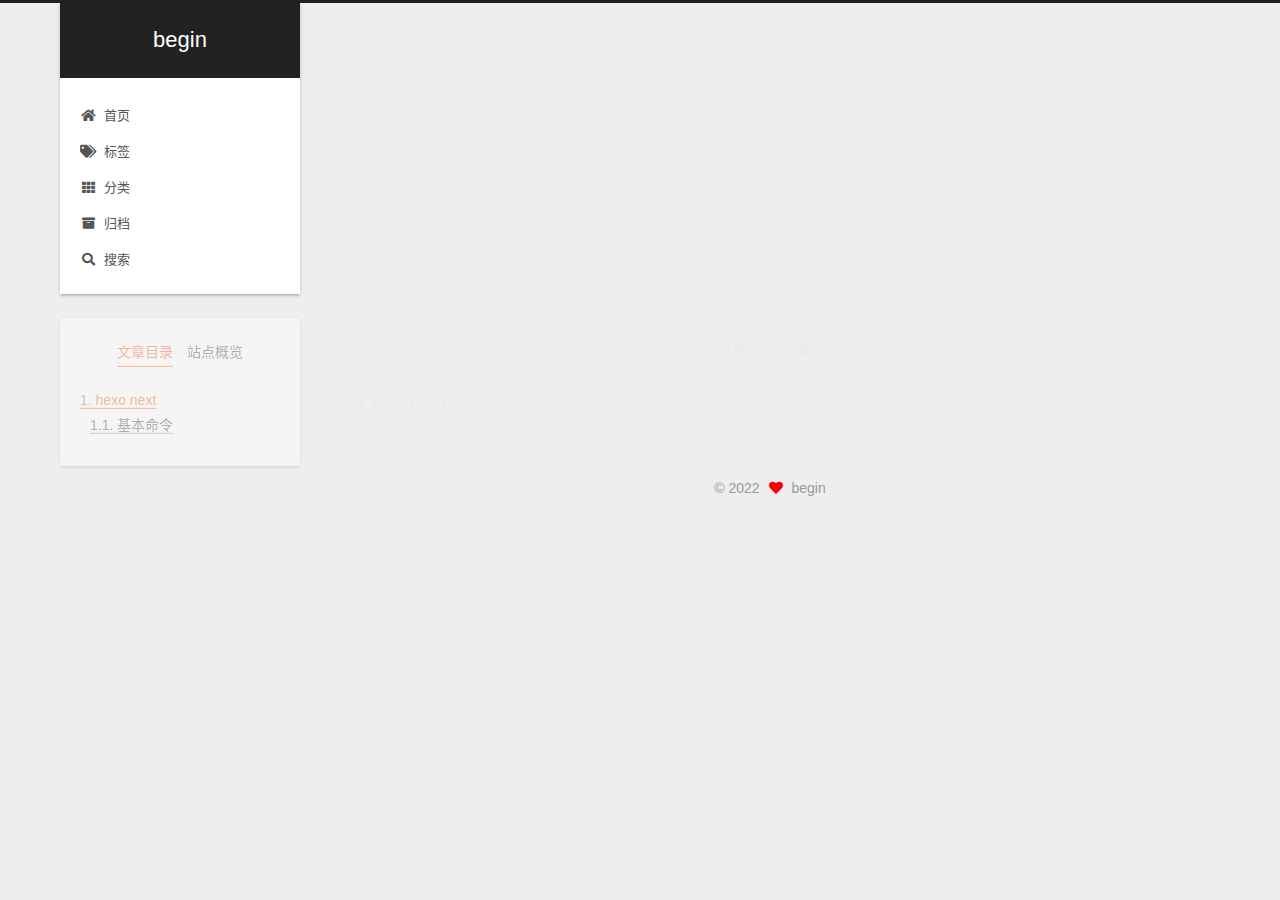
<file: 2022/05/06/begin/index.html>
<!DOCTYPE html>
<html lang="zh-CN">
<head>
  <meta charset="UTF-8">
<meta name="viewport" content="width=device-width, initial-scale=1, maximum-scale=2">
<meta name="theme-color" content="#222">
<meta name="generator" content="Hexo 6.1.0">
  <link rel="apple-touch-icon" sizes="180x180" href="/images/apple-touch-icon-next.png">
  <link rel="icon" type="image/png" sizes="32x32" href="/images/favicon-32x32-next.png">
  <link rel="icon" type="image/png" sizes="16x16" href="/images/favicon-16x16-next.png">
  <link rel="mask-icon" href="/images/logo.svg" color="#222">

<link rel="stylesheet" href="/css/main.css">


<link rel="stylesheet" href="/lib/font-awesome/css/all.min.css">

<script id="hexo-configurations">
    var NexT = window.NexT || {};
    var CONFIG = {"hostname":"hellobegin.club","root":"/","scheme":"Gemini","version":"7.8.0","exturl":false,"sidebar":{"position":"left","display":"post","padding":18,"offset":12,"onmobile":false},"copycode":{"enable":false,"show_result":false,"style":null},"back2top":{"enable":true,"sidebar":false,"scrollpercent":false},"bookmark":{"enable":false,"color":"#222","save":"auto"},"fancybox":false,"mediumzoom":false,"lazyload":false,"pangu":false,"comments":{"style":"tabs","active":null,"storage":true,"lazyload":false,"nav":null},"algolia":{"hits":{"per_page":10},"labels":{"input_placeholder":"Search for Posts","hits_empty":"We didn't find any results for the search: ${query}","hits_stats":"${hits} results found in ${time} ms"}},"localsearch":{"enable":true,"trigger":"auto","top_n_per_article":1,"unescape":false,"preload":false},"motion":{"enable":true,"async":false,"transition":{"post_block":"fadeIn","post_header":"slideDownIn","post_body":"slideDownIn","coll_header":"slideLeftIn","sidebar":"slideUpIn"}},"path":"search.xml"};
  </script>

  <meta name="description" content="hexo next">
<meta property="og:type" content="article">
<meta property="og:title" content="hexo使用介绍">
<meta property="og:url" content="http://hellobegin.club/2022/05/06/begin/index.html">
<meta property="og:site_name" content="begin">
<meta property="og:description" content="hexo next">
<meta property="og:locale" content="zh_CN">
<meta property="article:published_time" content="2022-05-06T03:41:09.000Z">
<meta property="article:modified_time" content="2022-05-06T04:03:25.607Z">
<meta property="article:author" content="begin">
<meta property="article:tag" content="导航">
<meta property="article:tag" content="分享">
<meta name="twitter:card" content="summary">

<link rel="canonical" href="http://hellobegin.club/2022/05/06/begin/">


<script id="page-configurations">
  // https://hexo.io/docs/variables.html
  CONFIG.page = {
    sidebar: "",
    isHome : false,
    isPost : true,
    lang   : 'zh-CN'
  };
</script>

  <title>hexo使用介绍 | begin</title>
  






  <noscript>
  <style>
  .use-motion .brand,
  .use-motion .menu-item,
  .sidebar-inner,
  .use-motion .post-block,
  .use-motion .pagination,
  .use-motion .comments,
  .use-motion .post-header,
  .use-motion .post-body,
  .use-motion .collection-header { opacity: initial; }

  .use-motion .site-title,
  .use-motion .site-subtitle {
    opacity: initial;
    top: initial;
  }

  .use-motion .logo-line-before i { left: initial; }
  .use-motion .logo-line-after i { right: initial; }
  </style>
</noscript>

</head>

<body itemscope itemtype="http://schema.org/WebPage">
  <div class="container use-motion">
    <div class="headband"></div>

    <header class="header" itemscope itemtype="http://schema.org/WPHeader">
      <div class="header-inner"><div class="site-brand-container">
  <div class="site-nav-toggle">
    <div class="toggle" aria-label="切换导航栏">
      <span class="toggle-line toggle-line-first"></span>
      <span class="toggle-line toggle-line-middle"></span>
      <span class="toggle-line toggle-line-last"></span>
    </div>
  </div>

  <div class="site-meta">

    <a href="/" class="brand" rel="start">
      <span class="logo-line-before"><i></i></span>
      <h1 class="site-title">begin</h1>
      <span class="logo-line-after"><i></i></span>
    </a>
  </div>

  <div class="site-nav-right">
    <div class="toggle popup-trigger">
        <i class="fa fa-search fa-fw fa-lg"></i>
    </div>
  </div>
</div>




<nav class="site-nav">
  <ul id="menu" class="main-menu menu">
        <li class="menu-item menu-item-home">

    <a href="/" rel="section"><i class="fa fa-home fa-fw"></i>首页</a>

  </li>
        <li class="menu-item menu-item-tags">

    <a href="/tags/" rel="section"><i class="fa fa-tags fa-fw"></i>标签</a>

  </li>
        <li class="menu-item menu-item-categories">

    <a href="/categories/" rel="section"><i class="fa fa-th fa-fw"></i>分类</a>

  </li>
        <li class="menu-item menu-item-archives">

    <a href="/archives/" rel="section"><i class="fa fa-archive fa-fw"></i>归档</a>

  </li>
      <li class="menu-item menu-item-search">
        <a role="button" class="popup-trigger"><i class="fa fa-search fa-fw"></i>搜索
        </a>
      </li>
  </ul>
</nav>



  <div class="search-pop-overlay">
    <div class="popup search-popup">
        <div class="search-header">
  <span class="search-icon">
    <i class="fa fa-search"></i>
  </span>
  <div class="search-input-container">
    <input autocomplete="off" autocapitalize="off"
           placeholder="搜索..." spellcheck="false"
           type="search" class="search-input">
  </div>
  <span class="popup-btn-close">
    <i class="fa fa-times-circle"></i>
  </span>
</div>
<div id="search-result">
  <div id="no-result">
    <i class="fa fa-spinner fa-pulse fa-5x fa-fw"></i>
  </div>
</div>

    </div>
  </div>

</div>
    </header>

    
  <div class="back-to-top">
    <i class="fa fa-arrow-up"></i>
    <span>0%</span>
  </div>


    <main class="main">
      <div class="main-inner">
        <div class="content-wrap">
          

          <div class="content post posts-expand">
            

    
  
  
  <article itemscope itemtype="http://schema.org/Article" class="post-block" lang="zh-CN">
    <link itemprop="mainEntityOfPage" href="http://hellobegin.club/2022/05/06/begin/">

    <span hidden itemprop="author" itemscope itemtype="http://schema.org/Person">
      <meta itemprop="image" content="/images/1.webp">
      <meta itemprop="name" content="begin">
      <meta itemprop="description" content="">
    </span>

    <span hidden itemprop="publisher" itemscope itemtype="http://schema.org/Organization">
      <meta itemprop="name" content="begin">
    </span>
      <header class="post-header">
        <h1 class="post-title" itemprop="name headline">
          hexo使用介绍
        </h1>

        <div class="post-meta">
            <span class="post-meta-item">
              <span class="post-meta-item-icon">
                <i class="far fa-calendar"></i>
              </span>
              <span class="post-meta-item-text">发表于</span>
              

              <time title="创建时间：2022-05-06 11:41:09 / 修改时间：12:03:25" itemprop="dateCreated datePublished" datetime="2022-05-06T11:41:09+08:00">2022-05-06</time>
            </span>
            <span class="post-meta-item">
              <span class="post-meta-item-icon">
                <i class="far fa-folder"></i>
              </span>
              <span class="post-meta-item-text">分类于</span>
                <span itemprop="about" itemscope itemtype="http://schema.org/Thing">
                  <a href="/categories/%E5%8D%9A%E5%AE%A2/" itemprop="url" rel="index"><span itemprop="name">博客</span></a>
                </span>
            </span>

          

        </div>
      </header>

    
    
    
    <div class="post-body" itemprop="articleBody">

      
        <h1 id="hexo-next"><a href="#hexo-next" class="headerlink" title="hexo next"></a>hexo next</h1><span id="more"></span>
<h2 id="基本命令"><a href="#基本命令" class="headerlink" title="基本命令"></a>基本命令</h2>
    </div>

    
    
    

      <footer class="post-footer">
          <div class="post-tags">
              <a href="/tags/%E5%AF%BC%E8%88%AA/" rel="tag"># 导航</a>
              <a href="/tags/%E5%88%86%E4%BA%AB/" rel="tag"># 分享</a>
          </div>

        


        
    <div class="post-nav">
      <div class="post-nav-item">
    <a href="/2022/05/06/hello-world/" rel="prev" title="Hello World">
      <i class="fa fa-chevron-left"></i> Hello World
    </a></div>
      <div class="post-nav-item"></div>
    </div>
      </footer>
    
  </article>
  
  
  



          </div>
          

<script>
  window.addEventListener('tabs:register', () => {
    let { activeClass } = CONFIG.comments;
    if (CONFIG.comments.storage) {
      activeClass = localStorage.getItem('comments_active') || activeClass;
    }
    if (activeClass) {
      let activeTab = document.querySelector(`a[href="#comment-${activeClass}"]`);
      if (activeTab) {
        activeTab.click();
      }
    }
  });
  if (CONFIG.comments.storage) {
    window.addEventListener('tabs:click', event => {
      if (!event.target.matches('.tabs-comment .tab-content .tab-pane')) return;
      let commentClass = event.target.classList[1];
      localStorage.setItem('comments_active', commentClass);
    });
  }
</script>

        </div>
          
  
  <div class="toggle sidebar-toggle">
    <span class="toggle-line toggle-line-first"></span>
    <span class="toggle-line toggle-line-middle"></span>
    <span class="toggle-line toggle-line-last"></span>
  </div>

  <aside class="sidebar">
    <div class="sidebar-inner">

      <ul class="sidebar-nav motion-element">
        <li class="sidebar-nav-toc">
          文章目录
        </li>
        <li class="sidebar-nav-overview">
          站点概览
        </li>
      </ul>

      <!--noindex-->
      <div class="post-toc-wrap sidebar-panel">
          <div class="post-toc motion-element"><ol class="nav"><li class="nav-item nav-level-1"><a class="nav-link" href="#hexo-next"><span class="nav-number">1.</span> <span class="nav-text">hexo next</span></a><ol class="nav-child"><li class="nav-item nav-level-2"><a class="nav-link" href="#%E5%9F%BA%E6%9C%AC%E5%91%BD%E4%BB%A4"><span class="nav-number">1.1.</span> <span class="nav-text">基本命令</span></a></li></ol></li></ol></div>
      </div>
      <!--/noindex-->

      <div class="site-overview-wrap sidebar-panel">
        <div class="site-author motion-element" itemprop="author" itemscope itemtype="http://schema.org/Person">
    <img class="site-author-image" itemprop="image" alt="begin"
      src="/images/1.webp">
  <p class="site-author-name" itemprop="name">begin</p>
  <div class="site-description" itemprop="description"></div>
</div>
<div class="site-state-wrap motion-element">
  <nav class="site-state">
      <div class="site-state-item site-state-posts">
          <a href="/archives/">
        
          <span class="site-state-item-count">2</span>
          <span class="site-state-item-name">日志</span>
        </a>
      </div>
      <div class="site-state-item site-state-categories">
            <a href="/categories/">
          
        <span class="site-state-item-count">1</span>
        <span class="site-state-item-name">分类</span></a>
      </div>
      <div class="site-state-item site-state-tags">
            <a href="/tags/">
          
        <span class="site-state-item-count">2</span>
        <span class="site-state-item-name">标签</span></a>
      </div>
  </nav>
</div>
  <div class="links-of-author motion-element">
      <span class="links-of-author-item">
        <a href="https://github.com/helloBegin" title="GitHub → https:&#x2F;&#x2F;github.com&#x2F;helloBegin" rel="noopener" target="_blank"><i class="fab fa-github fa-fw"></i>GitHub</a>
      </span>
  </div>



      </div>

    </div>
  </aside>
  <div id="sidebar-dimmer"></div>


      </div>
    </main>

    <footer class="footer">
      <div class="footer-inner">
        

        

<div class="copyright">
  
  &copy; 
  <span itemprop="copyrightYear">2022</span>
  <span class="with-love">
    <i class="fa fa-heart"></i>
  </span>
  <span class="author" itemprop="copyrightHolder">begin</span>
</div>

<!--
  <div class="powered-by">由 <a href="https://hexo.io/" class="theme-link" rel="noopener" target="_blank">Hexo</a> & <a href="https://theme-next.org/" class="theme-link" rel="noopener" target="_blank">NexT.Gemini</a> 强力驱动
  </div>-->

        








      </div>
    </footer>
  </div>

  
  <script src="/lib/anime.min.js"></script>
  <script src="/lib/velocity/velocity.min.js"></script>
  <script src="/lib/velocity/velocity.ui.min.js"></script>

<script src="/js/utils.js"></script>

<script src="/js/motion.js"></script>


<script src="/js/schemes/pisces.js"></script>


<script src="/js/next-boot.js"></script>




  




  
<script src="/js/local-search.js"></script>













  

  

</body>
</html>
</file>
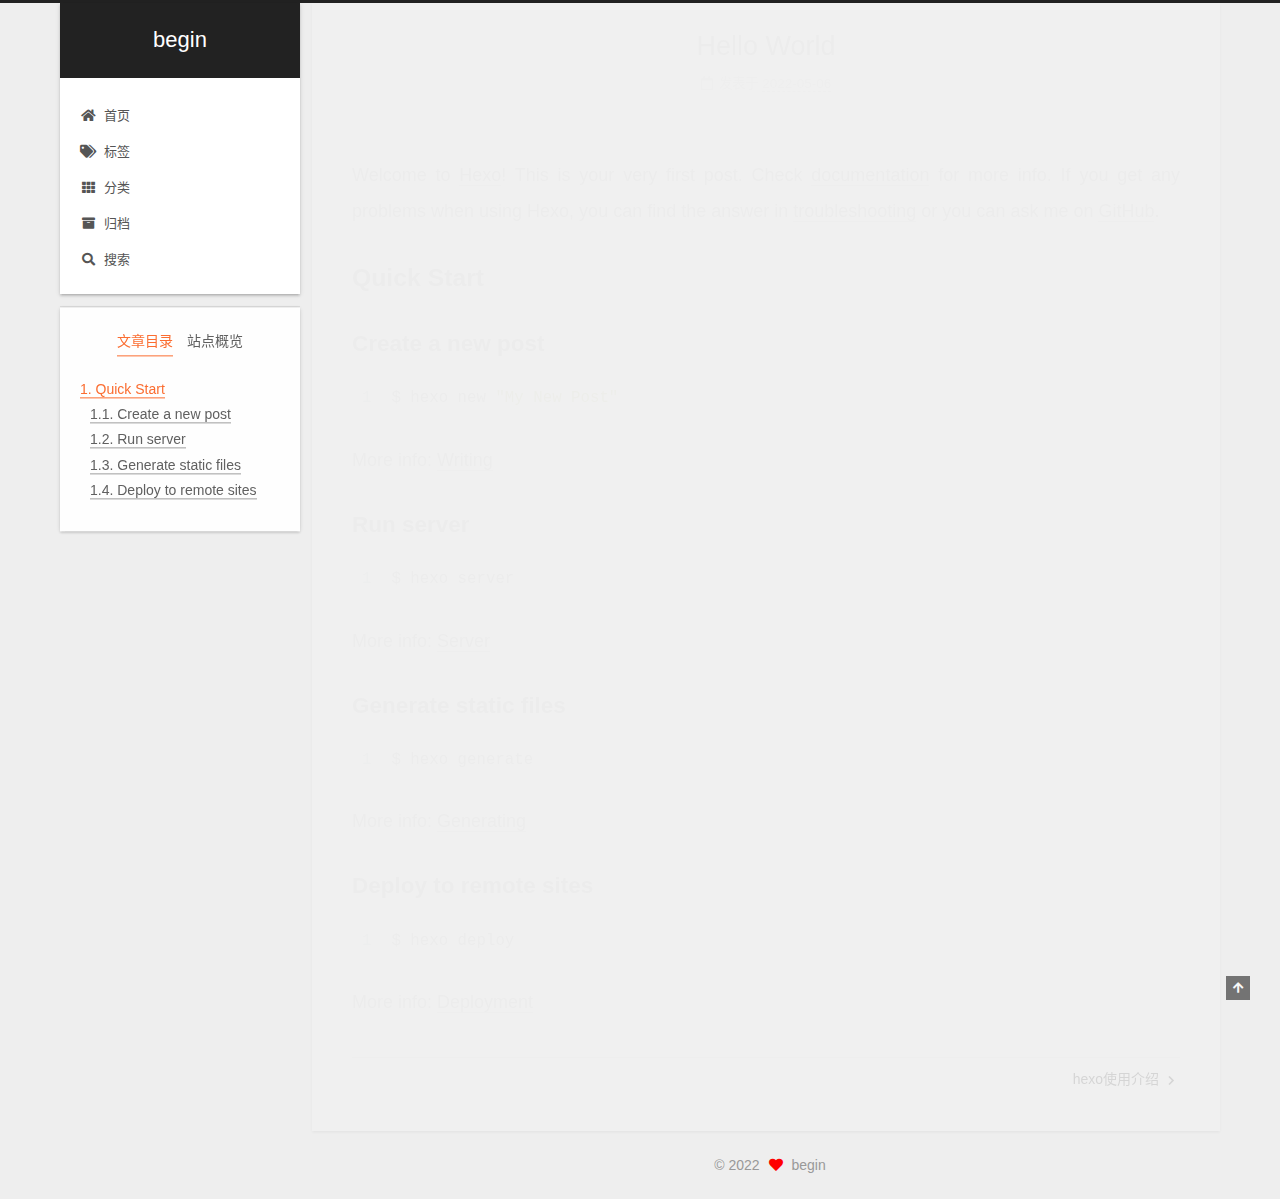
<file: 2022/05/06/hello-world/index.html>
<!DOCTYPE html>
<html lang="zh-CN">
<head>
  <meta charset="UTF-8">
<meta name="viewport" content="width=device-width, initial-scale=1, maximum-scale=2">
<meta name="theme-color" content="#222">
<meta name="generator" content="Hexo 6.1.0">
  <link rel="apple-touch-icon" sizes="180x180" href="/images/apple-touch-icon-next.png">
  <link rel="icon" type="image/png" sizes="32x32" href="/images/favicon-32x32-next.png">
  <link rel="icon" type="image/png" sizes="16x16" href="/images/favicon-16x16-next.png">
  <link rel="mask-icon" href="/images/logo.svg" color="#222">

<link rel="stylesheet" href="/css/main.css">


<link rel="stylesheet" href="/lib/font-awesome/css/all.min.css">

<script id="hexo-configurations">
    var NexT = window.NexT || {};
    var CONFIG = {"hostname":"hellobegin.club","root":"/","scheme":"Gemini","version":"7.8.0","exturl":false,"sidebar":{"position":"left","display":"post","padding":18,"offset":12,"onmobile":false},"copycode":{"enable":false,"show_result":false,"style":null},"back2top":{"enable":true,"sidebar":false,"scrollpercent":false},"bookmark":{"enable":false,"color":"#222","save":"auto"},"fancybox":false,"mediumzoom":false,"lazyload":false,"pangu":false,"comments":{"style":"tabs","active":null,"storage":true,"lazyload":false,"nav":null},"algolia":{"hits":{"per_page":10},"labels":{"input_placeholder":"Search for Posts","hits_empty":"We didn't find any results for the search: ${query}","hits_stats":"${hits} results found in ${time} ms"}},"localsearch":{"enable":true,"trigger":"auto","top_n_per_article":1,"unescape":false,"preload":false},"motion":{"enable":true,"async":false,"transition":{"post_block":"fadeIn","post_header":"slideDownIn","post_body":"slideDownIn","coll_header":"slideLeftIn","sidebar":"slideUpIn"}},"path":"search.xml"};
  </script>

  <meta name="description" content="Welcome to Hexo! This is your very first post. Check documentation for more info. If you get any problems when using Hexo, you can find the answer in troubleshooting or you can ask me on GitHub. Quick">
<meta property="og:type" content="article">
<meta property="og:title" content="Hello World">
<meta property="og:url" content="http://hellobegin.club/2022/05/06/hello-world/index.html">
<meta property="og:site_name" content="begin">
<meta property="og:description" content="Welcome to Hexo! This is your very first post. Check documentation for more info. If you get any problems when using Hexo, you can find the answer in troubleshooting or you can ask me on GitHub. Quick">
<meta property="og:locale" content="zh_CN">
<meta property="article:published_time" content="2022-05-06T02:48:52.857Z">
<meta property="article:modified_time" content="2022-05-06T02:48:52.857Z">
<meta property="article:author" content="begin">
<meta name="twitter:card" content="summary">

<link rel="canonical" href="http://hellobegin.club/2022/05/06/hello-world/">


<script id="page-configurations">
  // https://hexo.io/docs/variables.html
  CONFIG.page = {
    sidebar: "",
    isHome : false,
    isPost : true,
    lang   : 'zh-CN'
  };
</script>

  <title>Hello World | begin</title>
  






  <noscript>
  <style>
  .use-motion .brand,
  .use-motion .menu-item,
  .sidebar-inner,
  .use-motion .post-block,
  .use-motion .pagination,
  .use-motion .comments,
  .use-motion .post-header,
  .use-motion .post-body,
  .use-motion .collection-header { opacity: initial; }

  .use-motion .site-title,
  .use-motion .site-subtitle {
    opacity: initial;
    top: initial;
  }

  .use-motion .logo-line-before i { left: initial; }
  .use-motion .logo-line-after i { right: initial; }
  </style>
</noscript>

</head>

<body itemscope itemtype="http://schema.org/WebPage">
  <div class="container use-motion">
    <div class="headband"></div>

    <header class="header" itemscope itemtype="http://schema.org/WPHeader">
      <div class="header-inner"><div class="site-brand-container">
  <div class="site-nav-toggle">
    <div class="toggle" aria-label="切换导航栏">
      <span class="toggle-line toggle-line-first"></span>
      <span class="toggle-line toggle-line-middle"></span>
      <span class="toggle-line toggle-line-last"></span>
    </div>
  </div>

  <div class="site-meta">

    <a href="/" class="brand" rel="start">
      <span class="logo-line-before"><i></i></span>
      <h1 class="site-title">begin</h1>
      <span class="logo-line-after"><i></i></span>
    </a>
  </div>

  <div class="site-nav-right">
    <div class="toggle popup-trigger">
        <i class="fa fa-search fa-fw fa-lg"></i>
    </div>
  </div>
</div>




<nav class="site-nav">
  <ul id="menu" class="main-menu menu">
        <li class="menu-item menu-item-home">

    <a href="/" rel="section"><i class="fa fa-home fa-fw"></i>首页</a>

  </li>
        <li class="menu-item menu-item-tags">

    <a href="/tags/" rel="section"><i class="fa fa-tags fa-fw"></i>标签</a>

  </li>
        <li class="menu-item menu-item-categories">

    <a href="/categories/" rel="section"><i class="fa fa-th fa-fw"></i>分类</a>

  </li>
        <li class="menu-item menu-item-archives">

    <a href="/archives/" rel="section"><i class="fa fa-archive fa-fw"></i>归档</a>

  </li>
      <li class="menu-item menu-item-search">
        <a role="button" class="popup-trigger"><i class="fa fa-search fa-fw"></i>搜索
        </a>
      </li>
  </ul>
</nav>



  <div class="search-pop-overlay">
    <div class="popup search-popup">
        <div class="search-header">
  <span class="search-icon">
    <i class="fa fa-search"></i>
  </span>
  <div class="search-input-container">
    <input autocomplete="off" autocapitalize="off"
           placeholder="搜索..." spellcheck="false"
           type="search" class="search-input">
  </div>
  <span class="popup-btn-close">
    <i class="fa fa-times-circle"></i>
  </span>
</div>
<div id="search-result">
  <div id="no-result">
    <i class="fa fa-spinner fa-pulse fa-5x fa-fw"></i>
  </div>
</div>

    </div>
  </div>

</div>
    </header>

    
  <div class="back-to-top">
    <i class="fa fa-arrow-up"></i>
    <span>0%</span>
  </div>


    <main class="main">
      <div class="main-inner">
        <div class="content-wrap">
          

          <div class="content post posts-expand">
            

    
  
  
  <article itemscope itemtype="http://schema.org/Article" class="post-block" lang="zh-CN">
    <link itemprop="mainEntityOfPage" href="http://hellobegin.club/2022/05/06/hello-world/">

    <span hidden itemprop="author" itemscope itemtype="http://schema.org/Person">
      <meta itemprop="image" content="/images/1.webp">
      <meta itemprop="name" content="begin">
      <meta itemprop="description" content="">
    </span>

    <span hidden itemprop="publisher" itemscope itemtype="http://schema.org/Organization">
      <meta itemprop="name" content="begin">
    </span>
      <header class="post-header">
        <h1 class="post-title" itemprop="name headline">
          Hello World
        </h1>

        <div class="post-meta">
            <span class="post-meta-item">
              <span class="post-meta-item-icon">
                <i class="far fa-calendar"></i>
              </span>
              <span class="post-meta-item-text">发表于</span>

              <time title="创建时间：2022-05-06 10:48:52" itemprop="dateCreated datePublished" datetime="2022-05-06T10:48:52+08:00">2022-05-06</time>
            </span>

          

        </div>
      </header>

    
    
    
    <div class="post-body" itemprop="articleBody">

      
        <p>Welcome to <a target="_blank" rel="noopener" href="https://hexo.io/">Hexo</a>! This is your very first post. Check <a target="_blank" rel="noopener" href="https://hexo.io/docs/">documentation</a> for more info. If you get any problems when using Hexo, you can find the answer in <a target="_blank" rel="noopener" href="https://hexo.io/docs/troubleshooting.html">troubleshooting</a> or you can ask me on <a target="_blank" rel="noopener" href="https://github.com/hexojs/hexo/issues">GitHub</a>.</p>
<h2 id="Quick-Start"><a href="#Quick-Start" class="headerlink" title="Quick Start"></a>Quick Start</h2><h3 id="Create-a-new-post"><a href="#Create-a-new-post" class="headerlink" title="Create a new post"></a>Create a new post</h3><figure class="highlight bash"><table><tr><td class="gutter"><pre><span class="line">1</span><br></pre></td><td class="code"><pre><span class="line">$ hexo new <span class="string">&quot;My New Post&quot;</span></span><br></pre></td></tr></table></figure>

<p>More info: <a target="_blank" rel="noopener" href="https://hexo.io/docs/writing.html">Writing</a></p>
<h3 id="Run-server"><a href="#Run-server" class="headerlink" title="Run server"></a>Run server</h3><figure class="highlight bash"><table><tr><td class="gutter"><pre><span class="line">1</span><br></pre></td><td class="code"><pre><span class="line">$ hexo server</span><br></pre></td></tr></table></figure>

<p>More info: <a target="_blank" rel="noopener" href="https://hexo.io/docs/server.html">Server</a></p>
<h3 id="Generate-static-files"><a href="#Generate-static-files" class="headerlink" title="Generate static files"></a>Generate static files</h3><figure class="highlight bash"><table><tr><td class="gutter"><pre><span class="line">1</span><br></pre></td><td class="code"><pre><span class="line">$ hexo generate</span><br></pre></td></tr></table></figure>

<p>More info: <a target="_blank" rel="noopener" href="https://hexo.io/docs/generating.html">Generating</a></p>
<h3 id="Deploy-to-remote-sites"><a href="#Deploy-to-remote-sites" class="headerlink" title="Deploy to remote sites"></a>Deploy to remote sites</h3><figure class="highlight bash"><table><tr><td class="gutter"><pre><span class="line">1</span><br></pre></td><td class="code"><pre><span class="line">$ hexo deploy</span><br></pre></td></tr></table></figure>

<p>More info: <a target="_blank" rel="noopener" href="https://hexo.io/docs/one-command-deployment.html">Deployment</a></p>

    </div>

    
    
    

      <footer class="post-footer">

        


        
    <div class="post-nav">
      <div class="post-nav-item"></div>
      <div class="post-nav-item">
    <a href="/2022/05/06/begin/" rel="next" title="hexo使用介绍">
      hexo使用介绍 <i class="fa fa-chevron-right"></i>
    </a></div>
    </div>
      </footer>
    
  </article>
  
  
  



          </div>
          

<script>
  window.addEventListener('tabs:register', () => {
    let { activeClass } = CONFIG.comments;
    if (CONFIG.comments.storage) {
      activeClass = localStorage.getItem('comments_active') || activeClass;
    }
    if (activeClass) {
      let activeTab = document.querySelector(`a[href="#comment-${activeClass}"]`);
      if (activeTab) {
        activeTab.click();
      }
    }
  });
  if (CONFIG.comments.storage) {
    window.addEventListener('tabs:click', event => {
      if (!event.target.matches('.tabs-comment .tab-content .tab-pane')) return;
      let commentClass = event.target.classList[1];
      localStorage.setItem('comments_active', commentClass);
    });
  }
</script>

        </div>
          
  
  <div class="toggle sidebar-toggle">
    <span class="toggle-line toggle-line-first"></span>
    <span class="toggle-line toggle-line-middle"></span>
    <span class="toggle-line toggle-line-last"></span>
  </div>

  <aside class="sidebar">
    <div class="sidebar-inner">

      <ul class="sidebar-nav motion-element">
        <li class="sidebar-nav-toc">
          文章目录
        </li>
        <li class="sidebar-nav-overview">
          站点概览
        </li>
      </ul>

      <!--noindex-->
      <div class="post-toc-wrap sidebar-panel">
          <div class="post-toc motion-element"><ol class="nav"><li class="nav-item nav-level-2"><a class="nav-link" href="#Quick-Start"><span class="nav-number">1.</span> <span class="nav-text">Quick Start</span></a><ol class="nav-child"><li class="nav-item nav-level-3"><a class="nav-link" href="#Create-a-new-post"><span class="nav-number">1.1.</span> <span class="nav-text">Create a new post</span></a></li><li class="nav-item nav-level-3"><a class="nav-link" href="#Run-server"><span class="nav-number">1.2.</span> <span class="nav-text">Run server</span></a></li><li class="nav-item nav-level-3"><a class="nav-link" href="#Generate-static-files"><span class="nav-number">1.3.</span> <span class="nav-text">Generate static files</span></a></li><li class="nav-item nav-level-3"><a class="nav-link" href="#Deploy-to-remote-sites"><span class="nav-number">1.4.</span> <span class="nav-text">Deploy to remote sites</span></a></li></ol></li></ol></div>
      </div>
      <!--/noindex-->

      <div class="site-overview-wrap sidebar-panel">
        <div class="site-author motion-element" itemprop="author" itemscope itemtype="http://schema.org/Person">
    <img class="site-author-image" itemprop="image" alt="begin"
      src="/images/1.webp">
  <p class="site-author-name" itemprop="name">begin</p>
  <div class="site-description" itemprop="description"></div>
</div>
<div class="site-state-wrap motion-element">
  <nav class="site-state">
      <div class="site-state-item site-state-posts">
          <a href="/archives/">
        
          <span class="site-state-item-count">2</span>
          <span class="site-state-item-name">日志</span>
        </a>
      </div>
      <div class="site-state-item site-state-categories">
            <a href="/categories/">
          
        <span class="site-state-item-count">1</span>
        <span class="site-state-item-name">分类</span></a>
      </div>
      <div class="site-state-item site-state-tags">
            <a href="/tags/">
          
        <span class="site-state-item-count">2</span>
        <span class="site-state-item-name">标签</span></a>
      </div>
  </nav>
</div>
  <div class="links-of-author motion-element">
      <span class="links-of-author-item">
        <a href="https://github.com/helloBegin" title="GitHub → https:&#x2F;&#x2F;github.com&#x2F;helloBegin" rel="noopener" target="_blank"><i class="fab fa-github fa-fw"></i>GitHub</a>
      </span>
  </div>



      </div>

    </div>
  </aside>
  <div id="sidebar-dimmer"></div>


      </div>
    </main>

    <footer class="footer">
      <div class="footer-inner">
        

        

<div class="copyright">
  
  &copy; 
  <span itemprop="copyrightYear">2022</span>
  <span class="with-love">
    <i class="fa fa-heart"></i>
  </span>
  <span class="author" itemprop="copyrightHolder">begin</span>
</div>

<!--
  <div class="powered-by">由 <a href="https://hexo.io/" class="theme-link" rel="noopener" target="_blank">Hexo</a> & <a href="https://theme-next.org/" class="theme-link" rel="noopener" target="_blank">NexT.Gemini</a> 强力驱动
  </div>-->

        








      </div>
    </footer>
  </div>

  
  <script src="/lib/anime.min.js"></script>
  <script src="/lib/velocity/velocity.min.js"></script>
  <script src="/lib/velocity/velocity.ui.min.js"></script>

<script src="/js/utils.js"></script>

<script src="/js/motion.js"></script>


<script src="/js/schemes/pisces.js"></script>


<script src="/js/next-boot.js"></script>




  




  
<script src="/js/local-search.js"></script>













  

  

</body>
</html>
</file>
<file: css/main.css>
:root {
  --body-bg-color: #eee;
  --content-bg-color: #fff;
  --card-bg-color: #f5f5f5;
  --text-color: #555;
  --blockquote-color: #666;
  --link-color: #555;
  --link-hover-color: #222;
  --brand-color: #fff;
  --brand-hover-color: #fff;
  --table-row-odd-bg-color: #f9f9f9;
  --table-row-hover-bg-color: #f5f5f5;
  --menu-item-bg-color: #f5f5f5;
  --btn-default-bg: #fff;
  --btn-default-color: #555;
  --btn-default-border-color: #555;
  --btn-default-hover-bg: #222;
  --btn-default-hover-color: #fff;
  --btn-default-hover-border-color: #222;
}
html {
  line-height: 1.15; /* 1 */
  -webkit-text-size-adjust: 100%; /* 2 */
}
body {
  margin: 0;
}
main {
  display: block;
}
h1 {
  font-size: 2em;
  margin: 0.67em 0;
}
hr {
  box-sizing: content-box; /* 1 */
  height: 0; /* 1 */
  overflow: visible; /* 2 */
}
pre {
  font-family: monospace, monospace; /* 1 */
  font-size: 1em; /* 2 */
}
a {
  background: transparent;
}
abbr[title] {
  border-bottom: none; /* 1 */
  text-decoration: underline; /* 2 */
  text-decoration: underline dotted; /* 2 */
}
b,
strong {
  font-weight: bolder;
}
code,
kbd,
samp {
  font-family: monospace, monospace; /* 1 */
  font-size: 1em; /* 2 */
}
small {
  font-size: 80%;
}
sub,
sup {
  font-size: 75%;
  line-height: 0;
  position: relative;
  vertical-align: baseline;
}
sub {
  bottom: -0.25em;
}
sup {
  top: -0.5em;
}
img {
  border-style: none;
}
button,
input,
optgroup,
select,
textarea {
  font-family: inherit; /* 1 */
  font-size: 100%; /* 1 */
  line-height: 1.15; /* 1 */
  margin: 0; /* 2 */
}
button,
input {
/* 1 */
  overflow: visible;
}
button,
select {
/* 1 */
  text-transform: none;
}
button,
[type='button'],
[type='reset'],
[type='submit'] {
  -webkit-appearance: button;
}
button::-moz-focus-inner,
[type='button']::-moz-focus-inner,
[type='reset']::-moz-focus-inner,
[type='submit']::-moz-focus-inner {
  border-style: none;
  padding: 0;
}
button:-moz-focusring,
[type='button']:-moz-focusring,
[type='reset']:-moz-focusring,
[type='submit']:-moz-focusring {
  outline: 1px dotted ButtonText;
}
fieldset {
  padding: 0.35em 0.75em 0.625em;
}
legend {
  box-sizing: border-box; /* 1 */
  color: inherit; /* 2 */
  display: table; /* 1 */
  max-width: 100%; /* 1 */
  padding: 0; /* 3 */
  white-space: normal; /* 1 */
}
progress {
  vertical-align: baseline;
}
textarea {
  overflow: auto;
}
[type='checkbox'],
[type='radio'] {
  box-sizing: border-box; /* 1 */
  padding: 0; /* 2 */
}
[type='number']::-webkit-inner-spin-button,
[type='number']::-webkit-outer-spin-button {
  height: auto;
}
[type='search'] {
  outline-offset: -2px; /* 2 */
  -webkit-appearance: textfield; /* 1 */
}
[type='search']::-webkit-search-decoration {
  -webkit-appearance: none;
}
::-webkit-file-upload-button {
  font: inherit; /* 2 */
  -webkit-appearance: button; /* 1 */
}
details {
  display: block;
}
summary {
  display: list-item;
}
template {
  display: none;
}
[hidden] {
  display: none;
}
::selection {
  background: #262a30;
  color: #eee;
}
html,
body {
  height: 100%;
}
body {
  background: var(--body-bg-color);
  color: var(--text-color);
  font-family: 'Lato', "PingFang SC", "Microsoft YaHei", sans-serif;
  font-size: 1em;
  line-height: 2;
}
@media (max-width: 991px) {
  body {
    padding-left: 0 !important;
    padding-right: 0 !important;
  }
}
h1,
h2,
h3,
h4,
h5,
h6 {
  font-family: 'Lato', "PingFang SC", "Microsoft YaHei", sans-serif;
  font-weight: bold;
  line-height: 1.5;
  margin: 20px 0 15px;
}
h1 {
  font-size: 1.5em;
}
h2 {
  font-size: 1.375em;
}
h3 {
  font-size: 1.25em;
}
h4 {
  font-size: 1.125em;
}
h5 {
  font-size: 1em;
}
h6 {
  font-size: 0.875em;
}
p {
  margin: 0 0 20px 0;
}
a,
span.exturl {
  border-bottom: 1px solid #999;
  color: var(--link-color);
  outline: 0;
  text-decoration: none;
  overflow-wrap: break-word;
  word-wrap: break-word;
  cursor: pointer;
}
a:hover,
span.exturl:hover {
  border-bottom-color: var(--link-hover-color);
  color: var(--link-hover-color);
}
iframe,
img,
video {
  display: block;
  margin-left: auto;
  margin-right: auto;
  max-width: 100%;
}
hr {
  background-image: repeating-linear-gradient(-45deg, #ddd, #ddd 4px, transparent 4px, transparent 8px);
  border: 0;
  height: 3px;
  margin: 40px 0;
}
blockquote {
  border-left: 4px solid #ddd;
  color: var(--blockquote-color);
  margin: 0;
  padding: 0 15px;
}
blockquote cite::before {
  content: '-';
  padding: 0 5px;
}
dt {
  font-weight: bold;
}
dd {
  margin: 0;
  padding: 0;
}
kbd {
  background-color: #f5f5f5;
  background-image: linear-gradient(#eee, #fff, #eee);
  border: 1px solid #ccc;
  border-radius: 0.2em;
  box-shadow: 0.1em 0.1em 0.2em rgba(0,0,0,0.1);
  color: #555;
  font-family: inherit;
  padding: 0.1em 0.3em;
  white-space: nowrap;
}
.table-container {
  overflow: auto;
}
table {
  border-collapse: collapse;
  border-spacing: 0;
  font-size: 0.875em;
  margin: 0 0 20px 0;
  width: 100%;
}
tbody tr:nth-of-type(odd) {
  background: var(--table-row-odd-bg-color);
}
tbody tr:hover {
  background: var(--table-row-hover-bg-color);
}
caption,
th,
td {
  font-weight: normal;
  padding: 8px;
  vertical-align: middle;
}
th,
td {
  border: 1px solid #ddd;
  border-bottom: 3px solid #ddd;
}
th {
  font-weight: 700;
  padding-bottom: 10px;
}
td {
  border-bottom-width: 1px;
}
.btn {
  background: var(--btn-default-bg);
  border: 2px solid var(--btn-default-border-color);
  border-radius: 2px;
  color: var(--btn-default-color);
  display: inline-block;
  font-size: 0.875em;
  line-height: 2;
  padding: 0 20px;
  text-decoration: none;
  transition-property: background-color;
  transition-delay: 0s;
  transition-duration: 0.2s;
  transition-timing-function: ease-in-out;
}
.btn:hover {
  background: var(--btn-default-hover-bg);
  border-color: var(--btn-default-hover-border-color);
  color: var(--btn-default-hover-color);
}
.btn + .btn {
  margin: 0 0 8px 8px;
}
.btn .fa-fw {
  text-align: left;
  width: 1.285714285714286em;
}
.toggle {
  line-height: 0;
}
.toggle .toggle-line {
  background: #fff;
  display: inline-block;
  height: 2px;
  left: 0;
  position: relative;
  top: 0;
  transition: all 0.4s;
  vertical-align: top;
  width: 100%;
}
.toggle .toggle-line:not(:first-child) {
  margin-top: 3px;
}
.toggle.toggle-arrow .toggle-line-first {
  left: 50%;
  top: 2px;
  transform: rotate(45deg);
  width: 50%;
}
.toggle.toggle-arrow .toggle-line-middle {
  left: 2px;
  width: 90%;
}
.toggle.toggle-arrow .toggle-line-last {
  left: 50%;
  top: -2px;
  transform: rotate(-45deg);
  width: 50%;
}
.toggle.toggle-close .toggle-line-first {
  transform: rotate(-45deg);
  top: 5px;
}
.toggle.toggle-close .toggle-line-middle {
  opacity: 0;
}
.toggle.toggle-close .toggle-line-last {
  transform: rotate(45deg);
  top: -5px;
}
.highlight,
pre {
  background: #f7f7f7;
  color: #4d4d4c;
  line-height: 1.6;
  margin: 0 auto 20px;
}
pre,
code {
  font-family: consolas, Menlo, monospace, "PingFang SC", "Microsoft YaHei";
}
code {
  background: #eee;
  border-radius: 3px;
  color: #555;
  padding: 2px 4px;
  overflow-wrap: break-word;
  word-wrap: break-word;
}
.highlight *::selection {
  background: #d6d6d6;
}
.highlight pre {
  border: 0;
  margin: 0;
  padding: 10px 0;
}
.highlight table {
  border: 0;
  margin: 0;
  width: auto;
}
.highlight td {
  border: 0;
  padding: 0;
}
.highlight figcaption {
  background: #eff2f3;
  color: #4d4d4c;
  display: flex;
  font-size: 0.875em;
  justify-content: space-between;
  line-height: 1.2;
  padding: 0.5em;
}
.highlight figcaption a {
  color: #4d4d4c;
}
.highlight figcaption a:hover {
  border-bottom-color: #4d4d4c;
}
.highlight .gutter {
  -moz-user-select: none;
  -ms-user-select: none;
  -webkit-user-select: none;
  user-select: none;
}
.highlight .gutter pre {
  background: #eff2f3;
  color: #869194;
  padding-left: 10px;
  padding-right: 10px;
  text-align: right;
}
.highlight .code pre {
  background: #f7f7f7;
  padding-left: 10px;
  width: 100%;
}
.gist table {
  width: auto;
}
.gist table td {
  border: 0;
}
pre {
  overflow: auto;
  padding: 10px;
}
pre code {
  background: none;
  color: #4d4d4c;
  font-size: 0.875em;
  padding: 0;
  text-shadow: none;
}
pre .deletion {
  background: #fdd;
}
pre .addition {
  background: #dfd;
}
pre .meta {
  color: #eab700;
  -moz-user-select: none;
  -ms-user-select: none;
  -webkit-user-select: none;
  user-select: none;
}
pre .comment {
  color: #8e908c;
}
pre .variable,
pre .attribute,
pre .tag,
pre .name,
pre .regexp,
pre .ruby .constant,
pre .xml .tag .title,
pre .xml .pi,
pre .xml .doctype,
pre .html .doctype,
pre .css .id,
pre .css .class,
pre .css .pseudo {
  color: #c82829;
}
pre .number,
pre .preprocessor,
pre .built_in,
pre .builtin-name,
pre .literal,
pre .params,
pre .constant,
pre .command {
  color: #f5871f;
}
pre .ruby .class .title,
pre .css .rules .attribute,
pre .string,
pre .symbol,
pre .value,
pre .inheritance,
pre .header,
pre .ruby .symbol,
pre .xml .cdata,
pre .special,
pre .formula {
  color: #718c00;
}
pre .title,
pre .css .hexcolor {
  color: #3e999f;
}
pre .function,
pre .python .decorator,
pre .python .title,
pre .ruby .function .title,
pre .ruby .title .keyword,
pre .perl .sub,
pre .javascript .title,
pre .coffeescript .title {
  color: #4271ae;
}
pre .keyword,
pre .javascript .function {
  color: #8959a8;
}
.blockquote-center {
  border-left: none;
  margin: 40px 0;
  padding: 0;
  position: relative;
  text-align: center;
}
.blockquote-center .fa {
  display: block;
  opacity: 0.6;
  position: absolute;
  width: 100%;
}
.blockquote-center .fa-quote-left {
  border-top: 1px solid #ccc;
  text-align: left;
  top: -20px;
}
.blockquote-center .fa-quote-right {
  border-bottom: 1px solid #ccc;
  text-align: right;
  bottom: -20px;
}
.blockquote-center p,
.blockquote-center div {
  text-align: center;
}
.post-body .group-picture img {
  margin: 0 auto;
  padding: 0 3px;
}
.group-picture-row {
  margin-bottom: 6px;
  overflow: hidden;
}
.group-picture-column {
  float: left;
  margin-bottom: 10px;
}
.post-body .label {
  color: #555;
  display: inline;
  padding: 0 2px;
}
.post-body .label.default {
  background: #f0f0f0;
}
.post-body .label.primary {
  background: #efe6f7;
}
.post-body .label.info {
  background: #e5f2f8;
}
.post-body .label.success {
  background: #e7f4e9;
}
.post-body .label.warning {
  background: #fcf6e1;
}
.post-body .label.danger {
  background: #fae8eb;
}
.post-body .tabs {
  margin-bottom: 20px;
}
.post-body .tabs,
.tabs-comment {
  display: block;
  padding-top: 10px;
  position: relative;
}
.post-body .tabs ul.nav-tabs,
.tabs-comment ul.nav-tabs {
  display: flex;
  flex-wrap: wrap;
  margin: 0;
  margin-bottom: -1px;
  padding: 0;
}
@media (max-width: 413px) {
  .post-body .tabs ul.nav-tabs,
  .tabs-comment ul.nav-tabs {
    display: block;
    margin-bottom: 5px;
  }
}
.post-body .tabs ul.nav-tabs li.tab,
.tabs-comment ul.nav-tabs li.tab {
  border-bottom: 1px solid #ddd;
  border-left: 1px solid transparent;
  border-right: 1px solid transparent;
  border-top: 3px solid transparent;
  flex-grow: 1;
  list-style-type: none;
  border-radius: 0 0 0 0;
}
@media (max-width: 413px) {
  .post-body .tabs ul.nav-tabs li.tab,
  .tabs-comment ul.nav-tabs li.tab {
    border-bottom: 1px solid transparent;
    border-left: 3px solid transparent;
    border-right: 1px solid transparent;
    border-top: 1px solid transparent;
  }
}
@media (max-width: 413px) {
  .post-body .tabs ul.nav-tabs li.tab,
  .tabs-comment ul.nav-tabs li.tab {
    border-radius: 0;
  }
}
.post-body .tabs ul.nav-tabs li.tab a,
.tabs-comment ul.nav-tabs li.tab a {
  border-bottom: initial;
  display: block;
  line-height: 1.8;
  outline: 0;
  padding: 0.25em 0.75em;
  text-align: center;
  transition-delay: 0s;
  transition-duration: 0.2s;
  transition-timing-function: ease-out;
}
.post-body .tabs ul.nav-tabs li.tab a i,
.tabs-comment ul.nav-tabs li.tab a i {
  width: 1.285714285714286em;
}
.post-body .tabs ul.nav-tabs li.tab.active,
.tabs-comment ul.nav-tabs li.tab.active {
  border-bottom: 1px solid transparent;
  border-left: 1px solid #ddd;
  border-right: 1px solid #ddd;
  border-top: 3px solid #fc6423;
}
@media (max-width: 413px) {
  .post-body .tabs ul.nav-tabs li.tab.active,
  .tabs-comment ul.nav-tabs li.tab.active {
    border-bottom: 1px solid #ddd;
    border-left: 3px solid #fc6423;
    border-right: 1px solid #ddd;
    border-top: 1px solid #ddd;
  }
}
.post-body .tabs ul.nav-tabs li.tab.active a,
.tabs-comment ul.nav-tabs li.tab.active a {
  color: var(--link-color);
  cursor: default;
}
.post-body .tabs .tab-content .tab-pane,
.tabs-comment .tab-content .tab-pane {
  border: 1px solid #ddd;
  border-top: 0;
  padding: 20px 20px 0 20px;
  border-radius: 0;
}
.post-body .tabs .tab-content .tab-pane:not(.active),
.tabs-comment .tab-content .tab-pane:not(.active) {
  display: none;
}
.post-body .tabs .tab-content .tab-pane.active,
.tabs-comment .tab-content .tab-pane.active {
  display: block;
}
.post-body .tabs .tab-content .tab-pane.active:nth-of-type(1),
.tabs-comment .tab-content .tab-pane.active:nth-of-type(1) {
  border-radius: 0 0 0 0;
}
@media (max-width: 413px) {
  .post-body .tabs .tab-content .tab-pane.active:nth-of-type(1),
  .tabs-comment .tab-content .tab-pane.active:nth-of-type(1) {
    border-radius: 0;
  }
}
.post-body .note {
  border-radius: 3px;
  margin-bottom: 20px;
  padding: 1em;
  position: relative;
  border: 1px solid #eee;
  border-left-width: 5px;
}
.post-body .note h2,
.post-body .note h3,
.post-body .note h4,
.post-body .note h5,
.post-body .note h6 {
  margin-top: 0;
  border-bottom: initial;
  margin-bottom: 0;
  padding-top: 0;
}
.post-body .note p:first-child,
.post-body .note ul:first-child,
.post-body .note ol:first-child,
.post-body .note table:first-child,
.post-body .note pre:first-child,
.post-body .note blockquote:first-child,
.post-body .note img:first-child {
  margin-top: 0;
}
.post-body .note p:last-child,
.post-body .note ul:last-child,
.post-body .note ol:last-child,
.post-body .note table:last-child,
.post-body .note pre:last-child,
.post-body .note blockquote:last-child,
.post-body .note img:last-child {
  margin-bottom: 0;
}
.post-body .note.default {
  border-left-color: #777;
}
.post-body .note.default h2,
.post-body .note.default h3,
.post-body .note.default h4,
.post-body .note.default h5,
.post-body .note.default h6 {
  color: #777;
}
.post-body .note.primary {
  border-left-color: #6f42c1;
}
.post-body .note.primary h2,
.post-body .note.primary h3,
.post-body .note.primary h4,
.post-body .note.primary h5,
.post-body .note.primary h6 {
  color: #6f42c1;
}
.post-body .note.info {
  border-left-color: #428bca;
}
.post-body .note.info h2,
.post-body .note.info h3,
.post-body .note.info h4,
.post-body .note.info h5,
.post-body .note.info h6 {
  color: #428bca;
}
.post-body .note.success {
  border-left-color: #5cb85c;
}
.post-body .note.success h2,
.post-body .note.success h3,
.post-body .note.success h4,
.post-body .note.success h5,
.post-body .note.success h6 {
  color: #5cb85c;
}
.post-body .note.warning {
  border-left-color: #f0ad4e;
}
.post-body .note.warning h2,
.post-body .note.warning h3,
.post-body .note.warning h4,
.post-body .note.warning h5,
.post-body .note.warning h6 {
  color: #f0ad4e;
}
.post-body .note.danger {
  border-left-color: #d9534f;
}
.post-body .note.danger h2,
.post-body .note.danger h3,
.post-body .note.danger h4,
.post-body .note.danger h5,
.post-body .note.danger h6 {
  color: #d9534f;
}
.pagination .prev,
.pagination .next,
.pagination .page-number,
.pagination .space {
  display: inline-block;
  margin: 0 10px;
  padding: 0 11px;
  position: relative;
  top: -1px;
}
@media (max-width: 767px) {
  .pagination .prev,
  .pagination .next,
  .pagination .page-number,
  .pagination .space {
    margin: 0 5px;
  }
}
.pagination {
  border-top: 1px solid #eee;
  margin: 120px 0 0;
  text-align: center;
}
.pagination .prev,
.pagination .next,
.pagination .page-number {
  border-bottom: 0;
  border-top: 1px solid #eee;
  transition-property: border-color;
  transition-delay: 0s;
  transition-duration: 0.2s;
  transition-timing-function: ease-in-out;
}
.pagination .prev:hover,
.pagination .next:hover,
.pagination .page-number:hover {
  border-top-color: #222;
}
.pagination .space {
  margin: 0;
  padding: 0;
}
.pagination .prev {
  margin-left: 0;
}
.pagination .next {
  margin-right: 0;
}
.pagination .page-number.current {
  background: #ccc;
  border-top-color: #ccc;
  color: #fff;
}
@media (max-width: 767px) {
  .pagination {
    border-top: none;
  }
  .pagination .prev,
  .pagination .next,
  .pagination .page-number {
    border-bottom: 1px solid #eee;
    border-top: 0;
    margin-bottom: 10px;
    padding: 0 10px;
  }
  .pagination .prev:hover,
  .pagination .next:hover,
  .pagination .page-number:hover {
    border-bottom-color: #222;
  }
}
.comments {
  margin-top: 60px;
  overflow: hidden;
}
.comment-button-group {
  display: flex;
  flex-wrap: wrap-reverse;
  justify-content: center;
  margin: 1em 0;
}
.comment-button-group .comment-button {
  margin: 0.1em 0.2em;
}
.comment-button-group .comment-button.active {
  background: var(--btn-default-hover-bg);
  border-color: var(--btn-default-hover-border-color);
  color: var(--btn-default-hover-color);
}
.comment-position {
  display: none;
}
.comment-position.active {
  display: block;
}
.tabs-comment {
  background: var(--content-bg-color);
  margin-top: 4em;
  padding-top: 0;
}
.tabs-comment .comments {
  border: 0;
  box-shadow: none;
  margin-top: 0;
  padding-top: 0;
}
.container {
  min-height: 100%;
  position: relative;
}
.main-inner {
  margin: 0 auto;
  width: calc(100% - 20px);
}
@media (min-width: 1200px) {
  .main-inner {
    width: 1160px;
  }
}
@media (min-width: 1600px) {
  .main-inner {
    width: 73%;
  }
}
@media (max-width: 767px) {
  .content-wrap {
    padding: 0 20px;
  }
}
.header {
  background: transparent;
}
.header-inner {
  margin: 0 auto;
  width: calc(100% - 20px);
}
@media (min-width: 1200px) {
  .header-inner {
    width: 1160px;
  }
}
@media (min-width: 1600px) {
  .header-inner {
    width: 73%;
  }
}
.site-brand-container {
  display: flex;
  flex-shrink: 0;
  padding: 0 10px;
}
.headband {
  background: #222;
  height: 3px;
}
.site-meta {
  flex-grow: 1;
  text-align: center;
}
@media (max-width: 767px) {
  .site-meta {
    text-align: center;
  }
}
.brand {
  border-bottom: none;
  color: var(--brand-color);
  display: inline-block;
  line-height: 1.375em;
  padding: 0 40px;
  position: relative;
}
.brand:hover {
  color: var(--brand-hover-color);
}
.site-title {
  font-family: 'Lato', "PingFang SC", "Microsoft YaHei", sans-serif;
  font-size: 1.375em;
  font-weight: normal;
  margin: 0;
}
.site-subtitle {
  color: #ddd;
  font-size: 0.8125em;
  margin: 10px 0;
}
.use-motion .brand {
  opacity: 0;
}
.use-motion .site-title,
.use-motion .site-subtitle,
.use-motion .custom-logo-image {
  opacity: 0;
  position: relative;
  top: -10px;
}
.site-nav-toggle,
.site-nav-right {
  display: none;
}
@media (max-width: 767px) {
  .site-nav-toggle,
  .site-nav-right {
    display: flex;
    flex-direction: column;
    justify-content: center;
  }
}
.site-nav-toggle .toggle,
.site-nav-right .toggle {
  color: var(--text-color);
  padding: 10px;
  width: 22px;
}
.site-nav-toggle .toggle .toggle-line,
.site-nav-right .toggle .toggle-line {
  background: var(--text-color);
  border-radius: 1px;
}
.site-nav {
  display: block;
}
@media (max-width: 767px) {
  .site-nav {
    clear: both;
    display: none;
  }
}
.site-nav.site-nav-on {
  display: block;
}
.menu {
  margin-top: 20px;
  padding-left: 0;
  text-align: center;
}
.menu-item {
  display: inline-block;
  list-style: none;
  margin: 0 10px;
}
@media (max-width: 767px) {
  .menu-item {
    display: block;
    margin-top: 10px;
  }
  .menu-item.menu-item-search {
    display: none;
  }
}
.menu-item a,
.menu-item span.exturl {
  border-bottom: 0;
  display: block;
  font-size: 0.8125em;
  transition-property: border-color;
  transition-delay: 0s;
  transition-duration: 0.2s;
  transition-timing-function: ease-in-out;
}
@media (hover: none) {
  .menu-item a:hover,
  .menu-item span.exturl:hover {
    border-bottom-color: transparent !important;
  }
}
.menu-item .fa,
.menu-item .fab,
.menu-item .far,
.menu-item .fas {
  margin-right: 8px;
}
.menu-item .badge {
  display: inline-block;
  font-weight: bold;
  line-height: 1;
  margin-left: 0.35em;
  margin-top: 0.35em;
  text-align: center;
  white-space: nowrap;
}
@media (max-width: 767px) {
  .menu-item .badge {
    float: right;
    margin-left: 0;
  }
}
.menu-item-active a,
.menu .menu-item a:hover,
.menu .menu-item span.exturl:hover {
  background: var(--menu-item-bg-color);
}
.use-motion .menu-item {
  opacity: 0;
}
.sidebar {
  background: #222;
  bottom: 0;
  box-shadow: inset 0 2px 6px #000;
  position: fixed;
  top: 0;
}
@media (max-width: 991px) {
  .sidebar {
    display: none;
  }
}
.sidebar-inner {
  color: #999;
  padding: 18px 10px;
  text-align: center;
}
.cc-license {
  margin-top: 10px;
  text-align: center;
}
.cc-license .cc-opacity {
  border-bottom: none;
  opacity: 0.7;
}
.cc-license .cc-opacity:hover {
  opacity: 0.9;
}
.cc-license img {
  display: inline-block;
}
.site-author-image {
  border: 1px solid #eee;
  display: block;
  margin: 0 auto;
  max-width: 120px;
  padding: 2px;
  border-radius: 50%;
  transition: 2s all;
}
.site-author-image:hover {
  transform: rotate(360deg);
}
.site-author-name {
  color: var(--text-color);
  font-weight: 600;
  margin: 0;
  text-align: center;
}
.site-description {
  color: #999;
  font-size: 0.8125em;
  margin-top: 0;
  text-align: center;
}
.links-of-author {
  margin-top: 15px;
}
.links-of-author a,
.links-of-author span.exturl {
  border-bottom-color: #555;
  display: inline-block;
  font-size: 0.8125em;
  margin-bottom: 10px;
  margin-right: 10px;
  vertical-align: middle;
}
.links-of-author a::before,
.links-of-author span.exturl::before {
  background: #096681;
  border-radius: 50%;
  content: ' ';
  display: inline-block;
  height: 4px;
  margin-right: 3px;
  vertical-align: middle;
  width: 4px;
}
.sidebar-button {
  margin-top: 15px;
}
.sidebar-button a {
  border: 1px solid #fc6423;
  border-radius: 4px;
  color: #fc6423;
  display: inline-block;
  padding: 0 15px;
}
.sidebar-button a .fa,
.sidebar-button a .fab,
.sidebar-button a .far,
.sidebar-button a .fas {
  margin-right: 5px;
}
.sidebar-button a:hover {
  background: #fc6423;
  border: 1px solid #fc6423;
  color: #fff;
}
.sidebar-button a:hover .fa,
.sidebar-button a:hover .fab,
.sidebar-button a:hover .far,
.sidebar-button a:hover .fas {
  color: #fff;
}
.links-of-blogroll {
  font-size: 0.8125em;
  margin-top: 10px;
}
.links-of-blogroll-title {
  font-size: 0.875em;
  font-weight: 600;
  margin-top: 0;
}
.links-of-blogroll-list {
  list-style: none;
  margin: 0;
  padding: 0;
}
#sidebar-dimmer {
  display: none;
}
@media (max-width: 767px) {
  #sidebar-dimmer {
    background: #000;
    display: block;
    height: 100%;
    left: 100%;
    opacity: 0;
    position: fixed;
    top: 0;
    width: 100%;
    z-index: 1100;
  }
  .sidebar-active + #sidebar-dimmer {
    opacity: 0.7;
    transform: translateX(-100%);
    transition: opacity 0.5s;
  }
}
.sidebar-nav {
  margin: 0;
  padding-bottom: 20px;
  padding-left: 0;
}
.sidebar-nav li {
  border-bottom: 1px solid transparent;
  color: var(--text-color);
  cursor: pointer;
  display: inline-block;
  font-size: 0.875em;
}
.sidebar-nav li.sidebar-nav-overview {
  margin-left: 10px;
}
.sidebar-nav li:hover {
  color: #fc6423;
}
.sidebar-nav .sidebar-nav-active {
  border-bottom-color: #fc6423;
  color: #fc6423;
}
.sidebar-nav .sidebar-nav-active:hover {
  color: #fc6423;
}
.sidebar-panel {
  display: none;
  overflow-x: hidden;
  overflow-y: auto;
}
.sidebar-panel-active {
  display: block;
}
.sidebar-toggle {
  background: #222;
  bottom: 45px;
  cursor: pointer;
  height: 14px;
  left: 30px;
  padding: 5px;
  position: fixed;
  width: 14px;
  z-index: 1300;
}
@media (max-width: 991px) {
  .sidebar-toggle {
    left: 20px;
    opacity: 0.8;
    display: none;
  }
}
.sidebar-toggle:hover .toggle-line {
  background: #fc6423;
}
.post-toc {
  font-size: 0.875em;
}
.post-toc ol {
  list-style: none;
  margin: 0;
  padding: 0 2px 5px 10px;
  text-align: left;
}
.post-toc ol > ol {
  padding-left: 0;
}
.post-toc ol a {
  transition-property: all;
  transition-delay: 0s;
  transition-duration: 0.2s;
  transition-timing-function: ease-in-out;
}
.post-toc .nav-item {
  line-height: 1.8;
  overflow: hidden;
  text-overflow: ellipsis;
  white-space: nowrap;
}
.post-toc .nav .nav-child {
  display: none;
}
.post-toc .nav .active > .nav-child {
  display: block;
}
.post-toc .nav .active-current > .nav-child {
  display: block;
}
.post-toc .nav .active-current > .nav-child > .nav-item {
  display: block;
}
.post-toc .nav .active > a {
  border-bottom-color: #fc6423;
  color: #fc6423;
}
.post-toc .nav .active-current > a {
  color: #fc6423;
}
.post-toc .nav .active-current > a:hover {
  color: #fc6423;
}
.site-state {
  display: flex;
  justify-content: center;
  line-height: 1.4;
  margin-top: 10px;
  overflow: hidden;
  text-align: center;
  white-space: nowrap;
}
.site-state-item {
  padding: 0 15px;
}
.site-state-item:not(:first-child) {
  border-left: 1px solid #eee;
}
.site-state-item a {
  border-bottom: none;
}
.site-state-item-count {
  display: block;
  font-size: 1em;
  font-weight: 600;
  text-align: center;
}
.site-state-item-name {
  color: #999;
  font-size: 0.8125em;
}
.footer {
  color: #999;
  font-size: 0.875em;
  padding: 20px 0;
}
.footer.footer-fixed {
  bottom: 0;
  left: 0;
  position: absolute;
  right: 0;
}
.footer-inner {
  box-sizing: border-box;
  margin: 0 auto;
  text-align: center;
  width: calc(100% - 20px);
}
@media (min-width: 1200px) {
  .footer-inner {
    width: 1160px;
  }
}
@media (min-width: 1600px) {
  .footer-inner {
    width: 73%;
  }
}
.languages {
  display: inline-block;
  font-size: 1.125em;
  position: relative;
}
.languages .lang-select-label span {
  margin: 0 0.5em;
}
.languages .lang-select {
  height: 100%;
  left: 0;
  opacity: 0;
  position: absolute;
  top: 0;
  width: 100%;
}
.with-love {
  color: #ff0000;
  display: inline-block;
  margin: 0 5px;
}
.powered-by,
.theme-info {
  display: inline-block;
}
@-moz-keyframes iconAnimate {
  0%, 100% {
    transform: scale(1);
  }
  10%, 30% {
    transform: scale(0.9);
  }
  20%, 40%, 60%, 80% {
    transform: scale(1.1);
  }
  50%, 70% {
    transform: scale(1.1);
  }
}
@-webkit-keyframes iconAnimate {
  0%, 100% {
    transform: scale(1);
  }
  10%, 30% {
    transform: scale(0.9);
  }
  20%, 40%, 60%, 80% {
    transform: scale(1.1);
  }
  50%, 70% {
    transform: scale(1.1);
  }
}
@-o-keyframes iconAnimate {
  0%, 100% {
    transform: scale(1);
  }
  10%, 30% {
    transform: scale(0.9);
  }
  20%, 40%, 60%, 80% {
    transform: scale(1.1);
  }
  50%, 70% {
    transform: scale(1.1);
  }
}
@keyframes iconAnimate {
  0%, 100% {
    transform: scale(1);
  }
  10%, 30% {
    transform: scale(0.9);
  }
  20%, 40%, 60%, 80% {
    transform: scale(1.1);
  }
  50%, 70% {
    transform: scale(1.1);
  }
}
.back-to-top {
  font-size: 12px;
  text-align: center;
  transition-delay: 0s;
  transition-duration: 0.2s;
  transition-timing-function: ease-in-out;
}
.back-to-top {
  background: #222;
  bottom: -100px;
  box-sizing: border-box;
  color: #fff;
  cursor: pointer;
  left: 30px;
  opacity: 0.6;
  padding: 0 6px;
  position: fixed;
  transition-property: bottom;
  z-index: 1300;
  width: 24px;
}
.back-to-top span {
  display: none;
}
.back-to-top:hover {
  color: #fc6423;
}
.back-to-top.back-to-top-on {
  bottom: 30px;
}
@media (max-width: 991px) {
  .back-to-top {
    left: 20px;
    opacity: 0.8;
  }
}
.post-body {
  font-family: 'Lato', "PingFang SC", "Microsoft YaHei", sans-serif;
  overflow-wrap: break-word;
  word-wrap: break-word;
}
@media (min-width: 1200px) {
  .post-body {
    font-size: 1.125em;
  }
}
.post-body .exturl .fa {
  font-size: 0.875em;
  margin-left: 4px;
}
.post-body .image-caption,
.post-body .figure .caption {
  color: #999;
  font-size: 0.875em;
  font-weight: bold;
  line-height: 1;
  margin: -20px auto 15px;
  text-align: center;
}
.post-sticky-flag {
  display: inline-block;
  transform: rotate(30deg);
}
.post-button {
  margin-top: 40px;
  text-align: center;
}
.use-motion .post-block,
.use-motion .pagination,
.use-motion .comments {
  opacity: 0;
}
.use-motion .post-header {
  opacity: 0;
}
.use-motion .post-body {
  opacity: 0;
}
.use-motion .collection-header {
  opacity: 0;
}
.posts-collapse {
  margin-left: 35px;
  position: relative;
}
@media (max-width: 767px) {
  .posts-collapse {
    margin-left: 0px;
    margin-right: 0px;
  }
}
.posts-collapse .collection-title {
  font-size: 1.125em;
  position: relative;
}
.posts-collapse .collection-title::before {
  background: #999;
  border: 1px solid #fff;
  border-radius: 50%;
  content: ' ';
  height: 10px;
  left: 0;
  margin-left: -6px;
  margin-top: -4px;
  position: absolute;
  top: 50%;
  width: 10px;
}
.posts-collapse .collection-year {
  font-size: 1.5em;
  font-weight: bold;
  margin: 60px 0;
  position: relative;
}
.posts-collapse .collection-year::before {
  background: #bbb;
  border-radius: 50%;
  content: ' ';
  height: 8px;
  left: 0;
  margin-left: -4px;
  margin-top: -4px;
  position: absolute;
  top: 50%;
  width: 8px;
}
.posts-collapse .collection-header {
  display: block;
  margin: 0 0 0 20px;
}
.posts-collapse .collection-header small {
  color: #bbb;
  margin-left: 5px;
}
.posts-collapse .post-header {
  border-bottom: 1px dashed #ccc;
  margin: 30px 0;
  padding-left: 15px;
  position: relative;
  transition-property: border;
  transition-delay: 0s;
  transition-duration: 0.2s;
  transition-timing-function: ease-in-out;
}
.posts-collapse .post-header::before {
  background: #bbb;
  border: 1px solid #fff;
  border-radius: 50%;
  content: ' ';
  height: 6px;
  left: 0;
  margin-left: -4px;
  position: absolute;
  top: 0.75em;
  transition-property: background;
  width: 6px;
  transition-delay: 0s;
  transition-duration: 0.2s;
  transition-timing-function: ease-in-out;
}
.posts-collapse .post-header:hover {
  border-bottom-color: #666;
}
.posts-collapse .post-header:hover::before {
  background: #222;
}
.posts-collapse .post-meta {
  display: inline;
  font-size: 0.75em;
  margin-right: 10px;
}
.posts-collapse .post-title {
  display: inline;
}
.posts-collapse .post-title a,
.posts-collapse .post-title span.exturl {
  border-bottom: none;
  color: var(--link-color);
}
.posts-collapse .post-title .fa-external-link-alt {
  font-size: 0.875em;
  margin-left: 5px;
}
.posts-collapse::before {
  background: #f5f5f5;
  content: ' ';
  height: 100%;
  left: 0;
  margin-left: -2px;
  position: absolute;
  top: 1.25em;
  width: 4px;
}
.post-eof {
  background: #ccc;
  height: 1px;
  margin: 80px auto 60px;
  text-align: center;
  width: 8%;
}
.post-block:last-of-type .post-eof {
  display: none;
}
.content {
  padding-top: 40px;
}
@media (min-width: 992px) {
  .post-body {
    text-align: justify;
  }
}
@media (max-width: 991px) {
  .post-body {
    text-align: justify;
  }
}
.post-body h1,
.post-body h2,
.post-body h3,
.post-body h4,
.post-body h5,
.post-body h6 {
  padding-top: 10px;
}
.post-body h1 .header-anchor,
.post-body h2 .header-anchor,
.post-body h3 .header-anchor,
.post-body h4 .header-anchor,
.post-body h5 .header-anchor,
.post-body h6 .header-anchor {
  border-bottom-style: none;
  color: #ccc;
  float: right;
  margin-left: 10px;
  visibility: hidden;
}
.post-body h1 .header-anchor:hover,
.post-body h2 .header-anchor:hover,
.post-body h3 .header-anchor:hover,
.post-body h4 .header-anchor:hover,
.post-body h5 .header-anchor:hover,
.post-body h6 .header-anchor:hover {
  color: inherit;
}
.post-body h1:hover .header-anchor,
.post-body h2:hover .header-anchor,
.post-body h3:hover .header-anchor,
.post-body h4:hover .header-anchor,
.post-body h5:hover .header-anchor,
.post-body h6:hover .header-anchor {
  visibility: visible;
}
.post-body iframe,
.post-body img,
.post-body video {
  margin-bottom: 20px;
}
.post-body .video-container {
  height: 0;
  margin-bottom: 20px;
  overflow: hidden;
  padding-top: 75%;
  position: relative;
  width: 100%;
}
.post-body .video-container iframe,
.post-body .video-container object,
.post-body .video-container embed {
  height: 100%;
  left: 0;
  margin: 0;
  position: absolute;
  top: 0;
  width: 100%;
}
.post-gallery {
  align-items: center;
  display: grid;
  grid-gap: 10px;
  grid-template-columns: 1fr 1fr 1fr;
  margin-bottom: 20px;
}
@media (max-width: 767px) {
  .post-gallery {
    grid-template-columns: 1fr 1fr;
  }
}
.post-gallery a {
  border: 0;
}
.post-gallery img {
  margin: 0;
}
.posts-expand .post-header {
  font-size: 1.125em;
}
.posts-expand .post-title {
  font-size: 1.5em;
  font-weight: normal;
  margin: initial;
  text-align: center;
  overflow-wrap: break-word;
  word-wrap: break-word;
}
.posts-expand .post-title-link {
  border-bottom: none;
  color: var(--link-color);
  display: inline-block;
  position: relative;
  vertical-align: top;
}
.posts-expand .post-title-link::before {
  background: var(--link-color);
  bottom: 0;
  content: '';
  height: 2px;
  left: 0;
  position: absolute;
  transform: scaleX(0);
  visibility: hidden;
  width: 100%;
  transition-delay: 0s;
  transition-duration: 0.2s;
  transition-timing-function: ease-in-out;
}
.posts-expand .post-title-link:hover::before {
  transform: scaleX(1);
  visibility: visible;
}
.posts-expand .post-title-link .fa-external-link-alt {
  font-size: 0.875em;
  margin-left: 5px;
}
.posts-expand .post-meta {
  color: #999;
  font-family: 'Lato', "PingFang SC", "Microsoft YaHei", sans-serif;
  font-size: 0.75em;
  margin: 3px 0 60px 0;
  text-align: center;
}
.posts-expand .post-meta .post-description {
  font-size: 0.875em;
  margin-top: 2px;
}
.posts-expand .post-meta time {
  border-bottom: 1px dashed #999;
  cursor: pointer;
}
.post-meta .post-meta-item + .post-meta-item::before {
  content: '|';
  margin: 0 0.5em;
}
.post-meta-divider {
  margin: 0 0.5em;
}
.post-meta-item-icon {
  margin-right: 3px;
}
@media (max-width: 991px) {
  .post-meta-item-icon {
    display: inline-block;
  }
}
@media (max-width: 991px) {
  .post-meta-item-text {
    display: none;
  }
}
.post-nav {
  border-top: 1px solid #eee;
  display: flex;
  justify-content: space-between;
  margin-top: 15px;
  padding: 10px 5px 0;
}
.post-nav-item {
  flex: 1;
}
.post-nav-item a {
  border-bottom: none;
  display: block;
  font-size: 0.875em;
  line-height: 1.6;
  position: relative;
}
.post-nav-item a:active {
  top: 2px;
}
.post-nav-item .fa {
  font-size: 0.75em;
}
.post-nav-item:first-child {
  margin-right: 15px;
}
.post-nav-item:first-child .fa {
  margin-right: 5px;
}
.post-nav-item:last-child {
  margin-left: 15px;
  text-align: right;
}
.post-nav-item:last-child .fa {
  margin-left: 5px;
}
.rtl.post-body p,
.rtl.post-body a,
.rtl.post-body h1,
.rtl.post-body h2,
.rtl.post-body h3,
.rtl.post-body h4,
.rtl.post-body h5,
.rtl.post-body h6,
.rtl.post-body li,
.rtl.post-body ul,
.rtl.post-body ol {
  direction: rtl;
  font-family: UKIJ Ekran;
}
.rtl.post-title {
  font-family: UKIJ Ekran;
}
.post-tags {
  margin-top: 40px;
  text-align: center;
}
.post-tags a {
  display: inline-block;
  font-size: 0.8125em;
}
.post-tags a:not(:last-child) {
  margin-right: 10px;
}
.post-widgets {
  border-top: 1px solid #eee;
  margin-top: 15px;
  text-align: center;
}
.wp_rating {
  height: 20px;
  line-height: 20px;
  margin-top: 10px;
  padding-top: 6px;
  text-align: center;
}
.social-like {
  display: flex;
  font-size: 0.875em;
  justify-content: center;
  text-align: center;
}
.reward-container {
  margin: 20px auto;
  padding: 10px 0;
  text-align: center;
  width: 90%;
}
.reward-container button {
  background: transparent;
  border: 1px solid #fc6423;
  border-radius: 0;
  color: #fc6423;
  cursor: pointer;
  line-height: 2;
  outline: 0;
  padding: 0 15px;
  vertical-align: text-top;
}
.reward-container button:hover {
  background: #fc6423;
  border: 1px solid transparent;
  color: #fa9366;
}
#qr {
  padding-top: 20px;
}
#qr a {
  border: 0;
}
#qr img {
  display: inline-block;
  margin: 0.8em 2em 0 2em;
  max-width: 100%;
  width: 180px;
}
#qr p {
  text-align: center;
}
.category-all-page .category-all-title {
  text-align: center;
}
.category-all-page .category-all {
  margin-top: 20px;
}
.category-all-page .category-list {
  list-style: none;
  margin: 0;
  padding: 0;
}
.category-all-page .category-list-item {
  margin: 5px 10px;
}
.category-all-page .category-list-count {
  color: #bbb;
}
.category-all-page .category-list-count::before {
  content: ' (';
  display: inline;
}
.category-all-page .category-list-count::after {
  content: ') ';
  display: inline;
}
.category-all-page .category-list-child {
  padding-left: 10px;
}
.event-list {
  padding: 0;
}
.event-list hr {
  background: #222;
  margin: 20px 0 45px 0;
}
.event-list hr::after {
  background: #222;
  color: #fff;
  content: 'NOW';
  display: inline-block;
  font-weight: bold;
  padding: 0 5px;
  text-align: right;
}
.event-list .event {
  background: #222;
  margin: 20px 0;
  min-height: 40px;
  padding: 15px 0 15px 10px;
}
.event-list .event .event-summary {
  color: #fff;
  margin: 0;
  padding-bottom: 3px;
}
.event-list .event .event-summary::before {
  animation: dot-flash 1s alternate infinite ease-in-out;
  color: #fff;
  content: '\f111';
  display: inline-block;
  font-size: 10px;
  margin-right: 25px;
  vertical-align: middle;
  font-family: 'Font Awesome 5 Free';
  font-weight: 900;
}
.event-list .event .event-relative-time {
  color: #bbb;
  display: inline-block;
  font-size: 12px;
  font-weight: normal;
  padding-left: 12px;
}
.event-list .event .event-details {
  color: #fff;
  display: block;
  line-height: 18px;
  margin-left: 56px;
  padding-bottom: 6px;
  padding-top: 3px;
  text-indent: -24px;
}
.event-list .event .event-details::before {
  color: #fff;
  display: inline-block;
  margin-right: 9px;
  text-align: center;
  text-indent: 0;
  width: 14px;
  font-family: 'Font Awesome 5 Free';
  font-weight: 900;
}
.event-list .event .event-details.event-location::before {
  content: '\f041';
}
.event-list .event .event-details.event-duration::before {
  content: '\f017';
}
.event-list .event-past {
  background: #f5f5f5;
}
.event-list .event-past .event-summary,
.event-list .event-past .event-details {
  color: #bbb;
  opacity: 0.9;
}
.event-list .event-past .event-summary::before,
.event-list .event-past .event-details::before {
  animation: none;
  color: #bbb;
}
@-moz-keyframes dot-flash {
  from {
    opacity: 1;
    transform: scale(1);
  }
  to {
    opacity: 0;
    transform: scale(0.8);
  }
}
@-webkit-keyframes dot-flash {
  from {
    opacity: 1;
    transform: scale(1);
  }
  to {
    opacity: 0;
    transform: scale(0.8);
  }
}
@-o-keyframes dot-flash {
  from {
    opacity: 1;
    transform: scale(1);
  }
  to {
    opacity: 0;
    transform: scale(0.8);
  }
}
@keyframes dot-flash {
  from {
    opacity: 1;
    transform: scale(1);
  }
  to {
    opacity: 0;
    transform: scale(0.8);
  }
}
ul.breadcrumb {
  font-size: 0.75em;
  list-style: none;
  margin: 1em 0;
  padding: 0 2em;
  text-align: center;
}
ul.breadcrumb li {
  display: inline;
}
ul.breadcrumb li + li::before {
  content: '/\00a0';
  font-weight: normal;
  padding: 0.5em;
}
ul.breadcrumb li + li:last-child {
  font-weight: bold;
}
.tag-cloud {
  text-align: center;
}
.tag-cloud a {
  display: inline-block;
  margin: 10px;
}
.tag-cloud a:hover {
  color: var(--link-hover-color) !important;
}
.search-pop-overlay {
  background: rgba(0,0,0,0);
  height: 100%;
  left: 0;
  position: fixed;
  top: 0;
  transition: visibility 0s linear 0.2s, background 0.2s;
  visibility: hidden;
  width: 100%;
  z-index: 1400;
}
.search-pop-overlay.search-active {
  background: rgba(0,0,0,0.3);
  transition: background 0.2s;
  visibility: visible;
}
.search-popup {
  background: var(--card-bg-color);
  border-radius: 5px;
  height: 80%;
  left: calc(50% - 350px);
  position: fixed;
  top: 10%;
  transform: scale(0);
  transition: transform 0.2s;
  width: 700px;
  z-index: 1500;
}
.search-active .search-popup {
  transform: scale(1);
}
@media (max-width: 767px) {
  .search-popup {
    border-radius: 0;
    height: 100%;
    left: 0;
    margin: 0;
    top: 0;
    width: 100%;
  }
}
.search-popup .search-icon,
.search-popup .popup-btn-close {
  color: #999;
  font-size: 18px;
  padding: 0 10px;
}
.search-popup .popup-btn-close {
  cursor: pointer;
}
.search-popup .popup-btn-close:hover .fa {
  color: #222;
}
.search-popup .search-header {
  background: #eee;
  border-top-left-radius: 5px;
  border-top-right-radius: 5px;
  display: flex;
  padding: 5px;
}
.search-popup input.search-input {
  background: transparent;
  border: 0;
  outline: 0;
  width: 100%;
}
.search-popup input.search-input::-webkit-search-cancel-button {
  display: none;
}
.search-popup .search-input-container {
  flex-grow: 1;
  padding: 2px;
}
.search-popup ul.search-result-list {
  margin: 0 5px;
  padding: 0;
  width: 100%;
}
.search-popup p.search-result {
  border-bottom: 1px dashed #ccc;
  padding: 5px 0;
}
.search-popup a.search-result-title {
  font-weight: bold;
}
.search-popup .search-keyword {
  border-bottom: 1px dashed #ff2a2a;
  color: #ff2a2a;
  font-weight: bold;
}
.search-popup #search-result {
  display: flex;
  height: calc(100% - 55px);
  overflow: auto;
  padding: 5px 25px;
}
.search-popup #no-result {
  color: #ccc;
  margin: auto;
}
.header {
  margin: 0 auto;
  position: relative;
  width: calc(100% - 20px);
}
@media (min-width: 1200px) {
  .header {
    width: 1160px;
  }
}
@media (min-width: 1600px) {
  .header {
    width: 73%;
  }
}
@media (max-width: 991px) {
  .header {
    width: auto;
  }
}
.header-inner {
  background: var(--content-bg-color);
  border-radius: initial;
  box-shadow: 0 2px 2px 0 rgba(0,0,0,0.12), 0 3px 1px -2px rgba(0,0,0,0.06), 0 1px 5px 0 rgba(0,0,0,0.12);
  overflow: hidden;
  padding: 0;
  position: absolute;
  top: 0;
  width: 240px;
}
@media (min-width: 1200px) {
  .header-inner {
    width: 240px;
  }
}
@media (max-width: 991px) {
  .header-inner {
    border-radius: initial;
    position: relative;
    width: auto;
  }
}
.main-inner {
  align-items: flex-start;
  display: flex;
  justify-content: space-between;
  flex-direction: row-reverse;
}
@media (max-width: 991px) {
  .main-inner {
    width: auto;
  }
}
.content-wrap {
  background: var(--content-bg-color);
  border-radius: initial;
  box-shadow: 0 2px 2px 0 rgba(0,0,0,0.12), 0 3px 1px -2px rgba(0,0,0,0.06), 0 1px 5px 0 rgba(0,0,0,0.12);
  box-sizing: border-box;
  padding: 40px;
  width: calc(100% - 252px);
}
@media (max-width: 991px) {
  .content-wrap {
    border-radius: initial;
    padding: 20px;
    width: 100%;
  }
}
.footer-inner {
  padding-left: 260px;
}
.back-to-top {
  left: auto;
  right: 30px;
}
@media (max-width: 991px) {
  .back-to-top {
    right: 20px;
  }
}
@media (max-width: 991px) {
  .footer-inner {
    padding-left: 0;
    padding-right: 0;
    width: auto;
  }
}
.site-brand-container {
  background: #222;
}
@media (max-width: 991px) {
  .site-brand-container {
    box-shadow: 0 0 16px rgba(0,0,0,0.5);
  }
}
.site-meta {
  padding: 20px 0;
}
.brand {
  padding: 0;
}
.site-subtitle {
  margin: 10px 10px 0;
}
.custom-logo-image {
  margin-top: 20px;
}
@media (max-width: 991px) {
  .custom-logo-image {
    display: none;
  }
}
@media (min-width: 768px) and (max-width: 991px) {
  .site-nav-toggle,
  .site-nav-right {
    display: flex;
    flex-direction: column;
    justify-content: center;
  }
}
.site-nav-toggle .toggle,
.site-nav-right .toggle {
  color: #fff;
}
.site-nav-toggle .toggle .toggle-line,
.site-nav-right .toggle .toggle-line {
  background: #fff;
}
@media (min-width: 768px) and (max-width: 991px) {
  .site-nav {
    display: none;
  }
}
.menu .menu-item {
  display: block;
  margin: 0;
}
.menu .menu-item a,
.menu .menu-item span.exturl {
  padding: 5px 20px;
  position: relative;
  text-align: left;
  transition-property: background-color;
}
@media (max-width: 991px) {
  .menu .menu-item.menu-item-search {
    display: none;
  }
}
.menu .menu-item .badge {
  background: #ccc;
  border-radius: 10px;
  color: #fff;
  float: right;
  padding: 2px 5px;
  text-shadow: 1px 1px 0 rgba(0,0,0,0.1);
  vertical-align: middle;
}
.main-menu .menu-item-active a::after {
  background: #bbb;
  border-radius: 50%;
  content: ' ';
  height: 6px;
  margin-top: -3px;
  position: absolute;
  right: 15px;
  top: 50%;
  width: 6px;
}
.sub-menu {
  background: var(--content-bg-color);
  border-bottom: 1px solid #ddd;
  margin: 0;
  padding: 6px 0;
}
.sub-menu .menu-item {
  display: inline-block;
}
.sub-menu .menu-item a,
.sub-menu .menu-item span.exturl {
  background: transparent;
  margin: 5px 10px;
  padding: initial;
}
.sub-menu .menu-item a:hover,
.sub-menu .menu-item span.exturl:hover {
  background: transparent;
  color: #fc6423;
}
.sub-menu .menu-item-active a {
  border-bottom-color: #fc6423;
  color: #fc6423;
}
.sub-menu .menu-item-active a:hover {
  border-bottom-color: #fc6423;
}
.sidebar {
  background: var(--body-bg-color);
  box-shadow: none;
  margin-top: 100%;
  position: static;
  width: 240px;
}
@media (max-width: 991px) {
  .sidebar {
    display: none;
  }
}
.sidebar-toggle {
  display: none;
}
.sidebar-inner {
  background: var(--content-bg-color);
  border-radius: initial;
  box-shadow: 0 2px 2px 0 rgba(0,0,0,0.12), 0 3px 1px -2px rgba(0,0,0,0.06), 0 1px 5px 0 rgba(0,0,0,0.12), 0 -1px 0.5px 0 rgba(0,0,0,0.09);
  box-sizing: border-box;
  color: var(--text-color);
  width: 240px;
  opacity: 0;
}
.sidebar-inner.affix {
  position: fixed;
  top: 12px;
}
.sidebar-inner.affix-bottom {
  position: absolute;
}
.site-state-item {
  padding: 0 10px;
}
.sidebar-button {
  border-bottom: 1px dotted #ccc;
  border-top: 1px dotted #ccc;
  margin-top: 10px;
  text-align: center;
}
.sidebar-button a {
  border: 0;
  color: #fc6423;
  display: block;
}
.sidebar-button a:hover {
  background: none;
  border: 0;
  color: #e34603;
}
.sidebar-button a:hover .fa,
.sidebar-button a:hover .fab,
.sidebar-button a:hover .far,
.sidebar-button a:hover .fas {
  color: #e34603;
}
.links-of-author {
  display: flex;
  flex-wrap: wrap;
  margin-top: 10px;
  justify-content: center;
}
.links-of-author-item {
  margin: 5px 0 0;
  width: 50%;
}
.links-of-author-item a,
.links-of-author-item span.exturl {
  box-sizing: border-box;
  display: inline-block;
  margin-bottom: 0;
  margin-right: 0;
  max-width: 216px;
  overflow: hidden;
  padding: 0 5px;
  text-overflow: ellipsis;
  white-space: nowrap;
}
.links-of-author-item a,
.links-of-author-item span.exturl {
  border-bottom: none;
  display: block;
  text-decoration: none;
}
.links-of-author-item a::before,
.links-of-author-item span.exturl::before {
  display: none;
}
.links-of-author-item a:hover,
.links-of-author-item span.exturl:hover {
  background: var(--body-bg-color);
  border-radius: 4px;
}
.links-of-author-item .fa,
.links-of-author-item .fab,
.links-of-author-item .far,
.links-of-author-item .fas {
  margin-right: 2px;
}
.links-of-blogroll-item {
  padding: 0;
}
.content-wrap {
  background: initial;
  box-shadow: initial;
  padding: initial;
}
.post-block {
  background: var(--content-bg-color);
  border-radius: initial;
  box-shadow: 0 2px 2px 0 rgba(0,0,0,0.12), 0 3px 1px -2px rgba(0,0,0,0.06), 0 1px 5px 0 rgba(0,0,0,0.12);
  padding: 40px;
}
.post-block + .post-block {
  border-radius: initial;
  box-shadow: 0 2px 2px 0 rgba(0,0,0,0.12), 0 3px 1px -2px rgba(0,0,0,0.06), 0 1px 5px 0 rgba(0,0,0,0.12), 0 -1px 0.5px 0 rgba(0,0,0,0.09);
  margin-top: 12px;
}
.comments {
  background: var(--content-bg-color);
  border-radius: initial;
  box-shadow: 0 2px 2px 0 rgba(0,0,0,0.12), 0 3px 1px -2px rgba(0,0,0,0.06), 0 1px 5px 0 rgba(0,0,0,0.12), 0 -1px 0.5px 0 rgba(0,0,0,0.09);
  margin-top: 12px;
  padding: 40px;
}
.tabs-comment {
  margin-top: 1em;
}
.content {
  padding-top: initial;
}
.post-eof {
  display: none;
}
.pagination {
  background: var(--content-bg-color);
  border-radius: initial;
  border-top: initial;
  box-shadow: 0 2px 2px 0 rgba(0,0,0,0.12), 0 3px 1px -2px rgba(0,0,0,0.06), 0 1px 5px 0 rgba(0,0,0,0.12), 0 -1px 0.5px 0 rgba(0,0,0,0.09);
  margin: 12px 0 0;
  padding: 10px 0 10px;
}
.pagination .prev,
.pagination .next,
.pagination .page-number {
  margin-bottom: initial;
  top: initial;
}
.main {
  padding-bottom: initial;
}
.footer {
  bottom: auto;
}
.sub-menu {
  border-bottom: initial;
  box-shadow: 0 2px 2px 0 rgba(0,0,0,0.12), 0 3px 1px -2px rgba(0,0,0,0.06), 0 1px 5px 0 rgba(0,0,0,0.12);
}
.sub-menu + .content .post-block {
  box-shadow: 0 2px 2px 0 rgba(0,0,0,0.12), 0 3px 1px -2px rgba(0,0,0,0.06), 0 1px 5px 0 rgba(0,0,0,0.12), 0 -1px 0.5px 0 rgba(0,0,0,0.09);
  margin-top: 12px;
}
@media (min-width: 768px) and (max-width: 991px) {
  .sub-menu + .content .post-block {
    margin-top: 10px;
  }
}
@media (max-width: 767px) {
  .sub-menu + .content .post-block {
    margin-top: 8px;
  }
}
.post-body h1,
.post-body h2 {
  border-bottom: 1px solid #eee;
}
.post-body h3 {
  border-bottom: 1px dotted #eee;
}
@media (min-width: 768px) and (max-width: 991px) {
  .content-wrap {
    padding: 10px;
  }
  .posts-expand .post-button {
    margin-top: 20px;
  }
  .post-block {
    border-radius: initial;
    box-shadow: 0 2px 2px 0 rgba(0,0,0,0.12), 0 3px 1px -2px rgba(0,0,0,0.06), 0 1px 5px 0 rgba(0,0,0,0.12), 0 -1px 0.5px 0 rgba(0,0,0,0.09);
    padding: 20px;
  }
  .post-block + .post-block {
    margin-top: 10px;
  }
  .comments {
    margin-top: 10px;
    padding: 10px 20px;
  }
  .pagination {
    margin: 10px 0 0;
  }
}
@media (max-width: 767px) {
  .content-wrap {
    padding: 8px;
  }
  .posts-expand .post-button {
    margin: 12px 0;
  }
  .post-block {
    border-radius: initial;
    box-shadow: 0 2px 2px 0 rgba(0,0,0,0.12), 0 3px 1px -2px rgba(0,0,0,0.06), 0 1px 5px 0 rgba(0,0,0,0.12), 0 -1px 0.5px 0 rgba(0,0,0,0.09);
    min-height: auto;
    padding: 12px;
  }
  .post-block + .post-block {
    margin-top: 8px;
  }
  .comments {
    margin-top: 8px;
    padding: 10px 12px;
  }
  .pagination {
    margin: 8px 0 0;
  }
}
</file>
